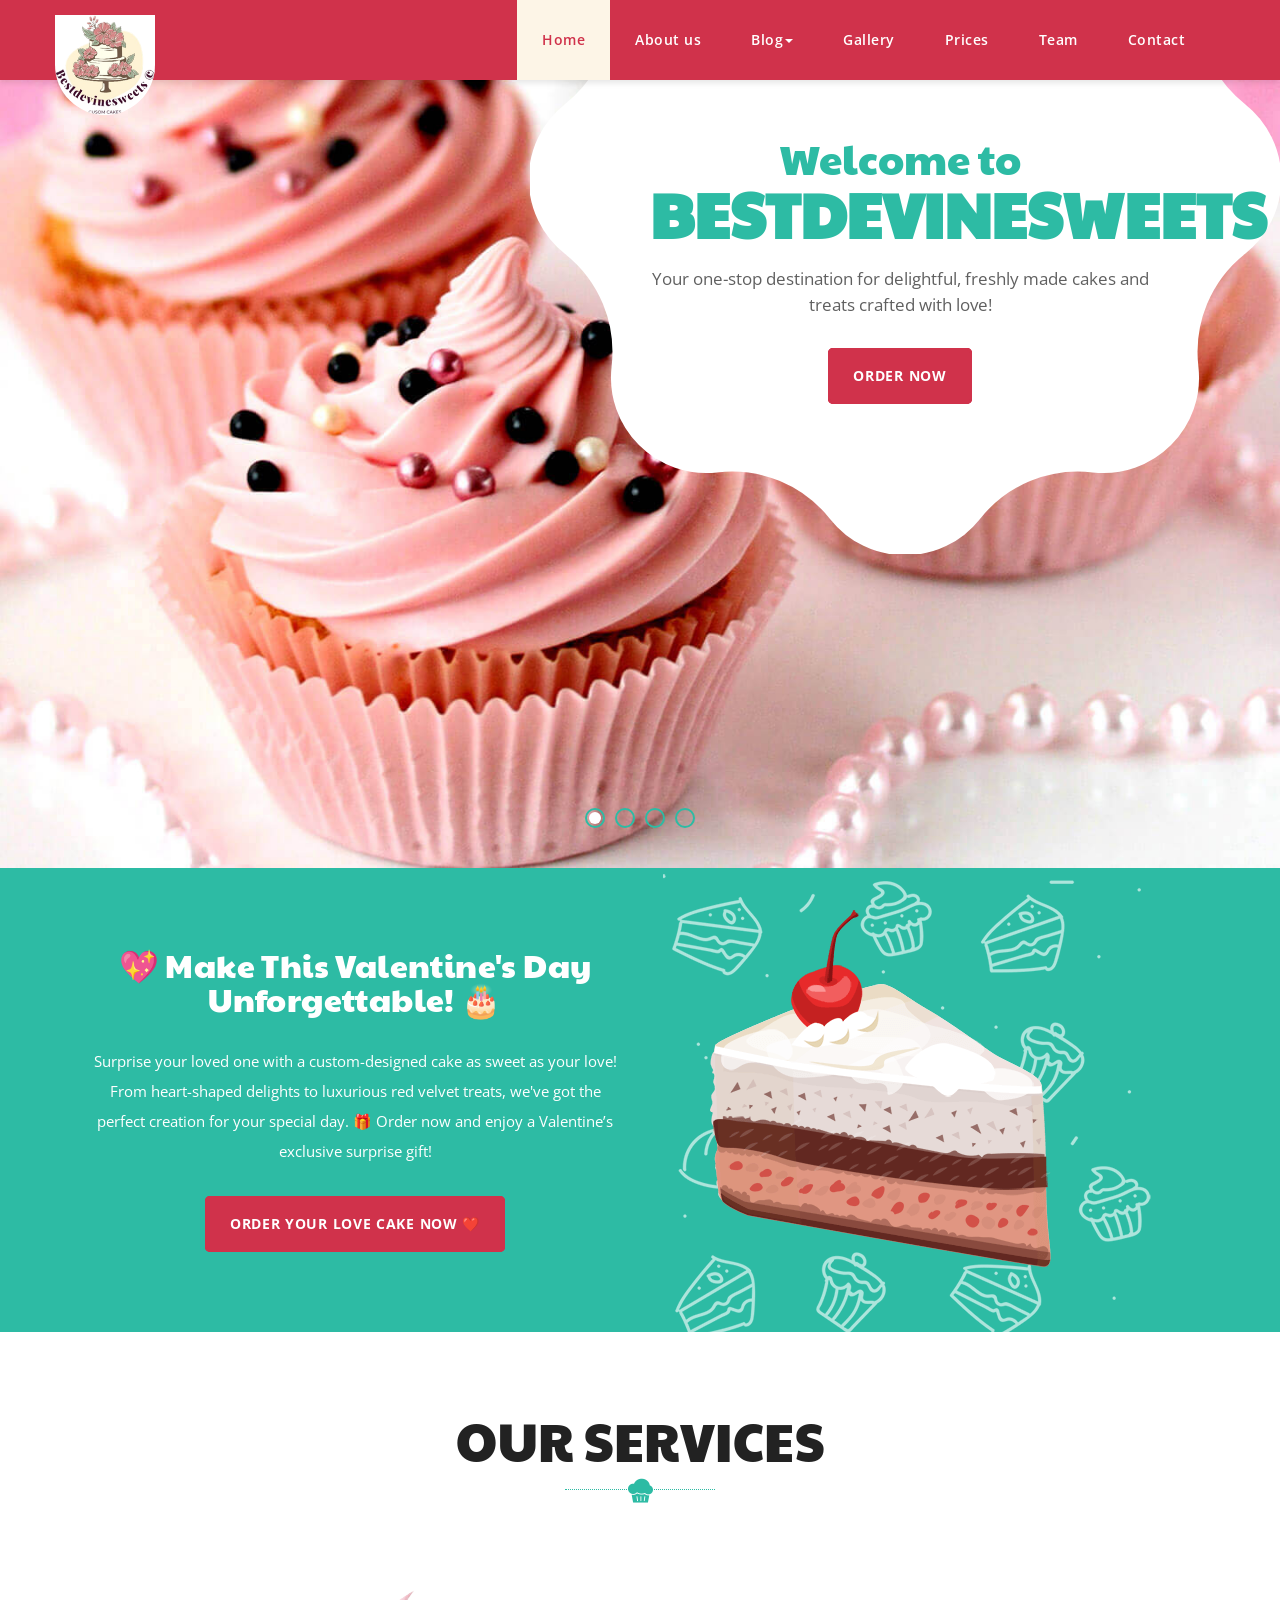
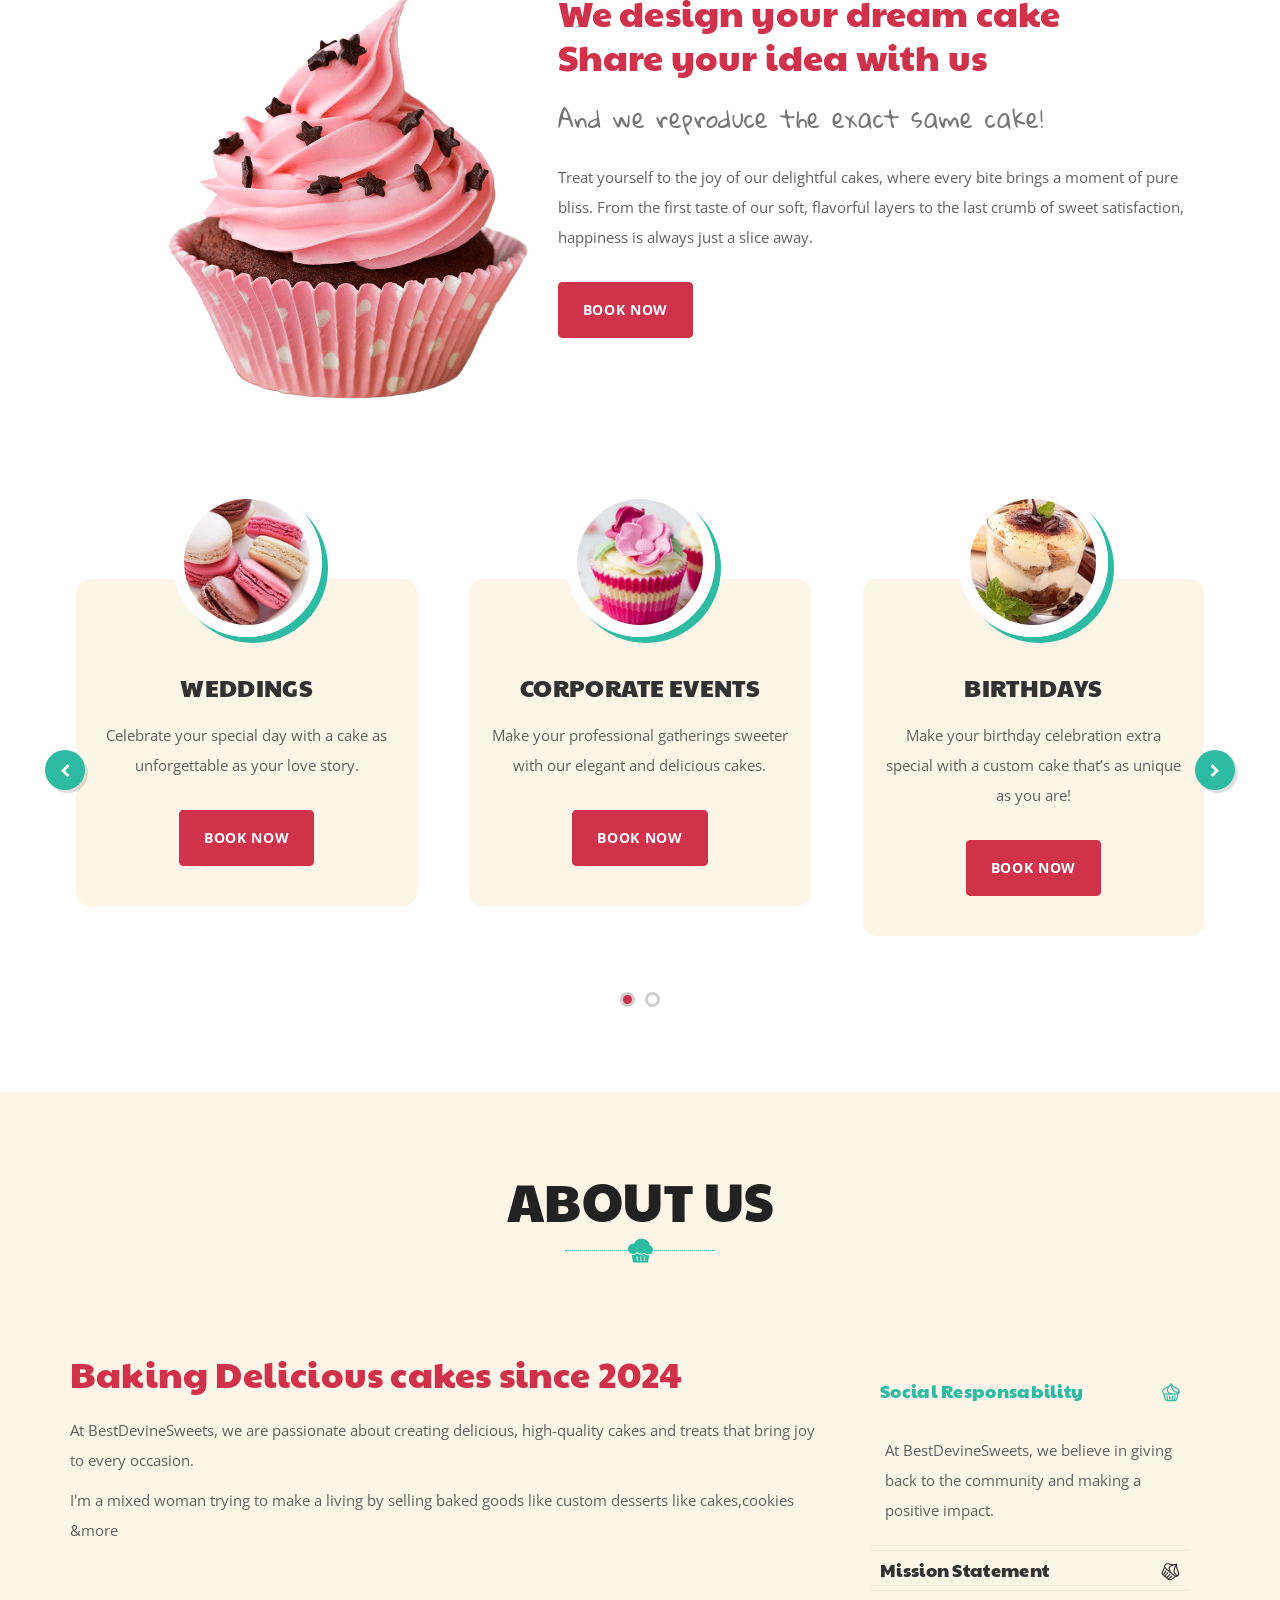
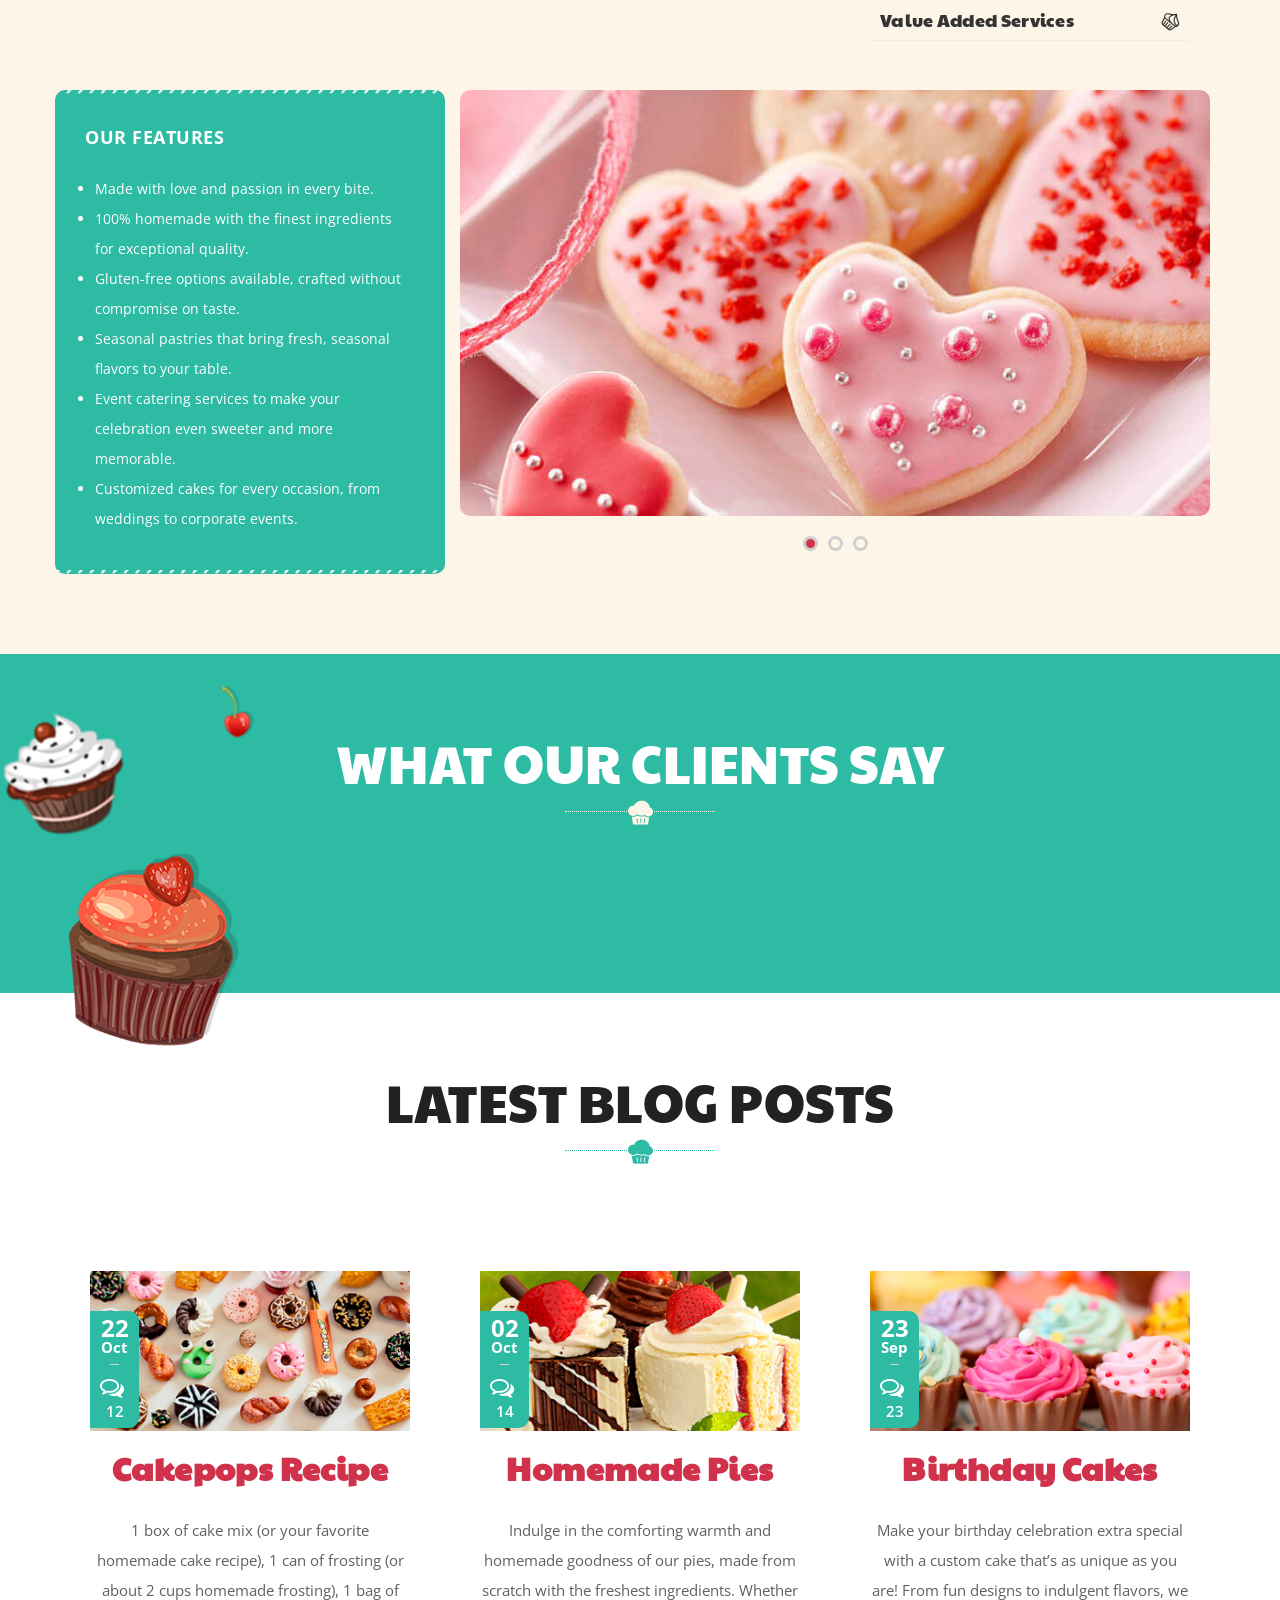
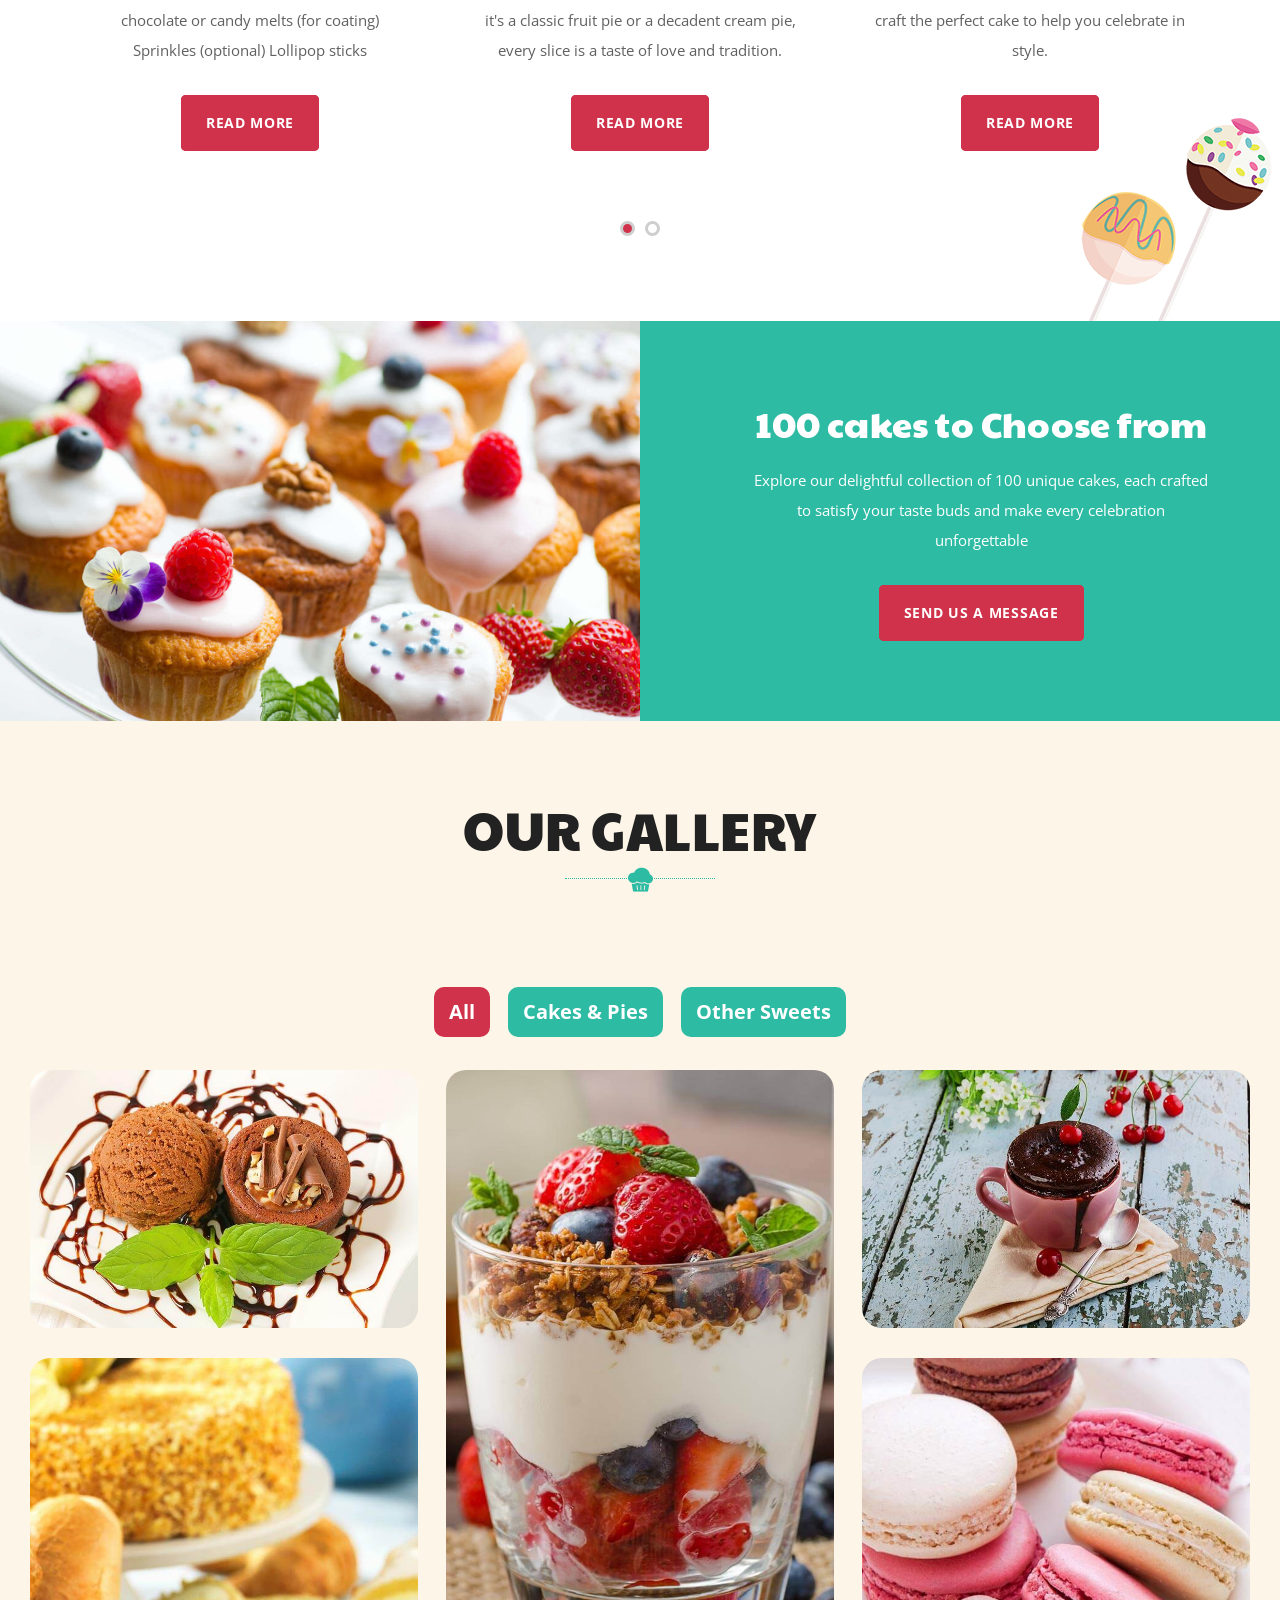
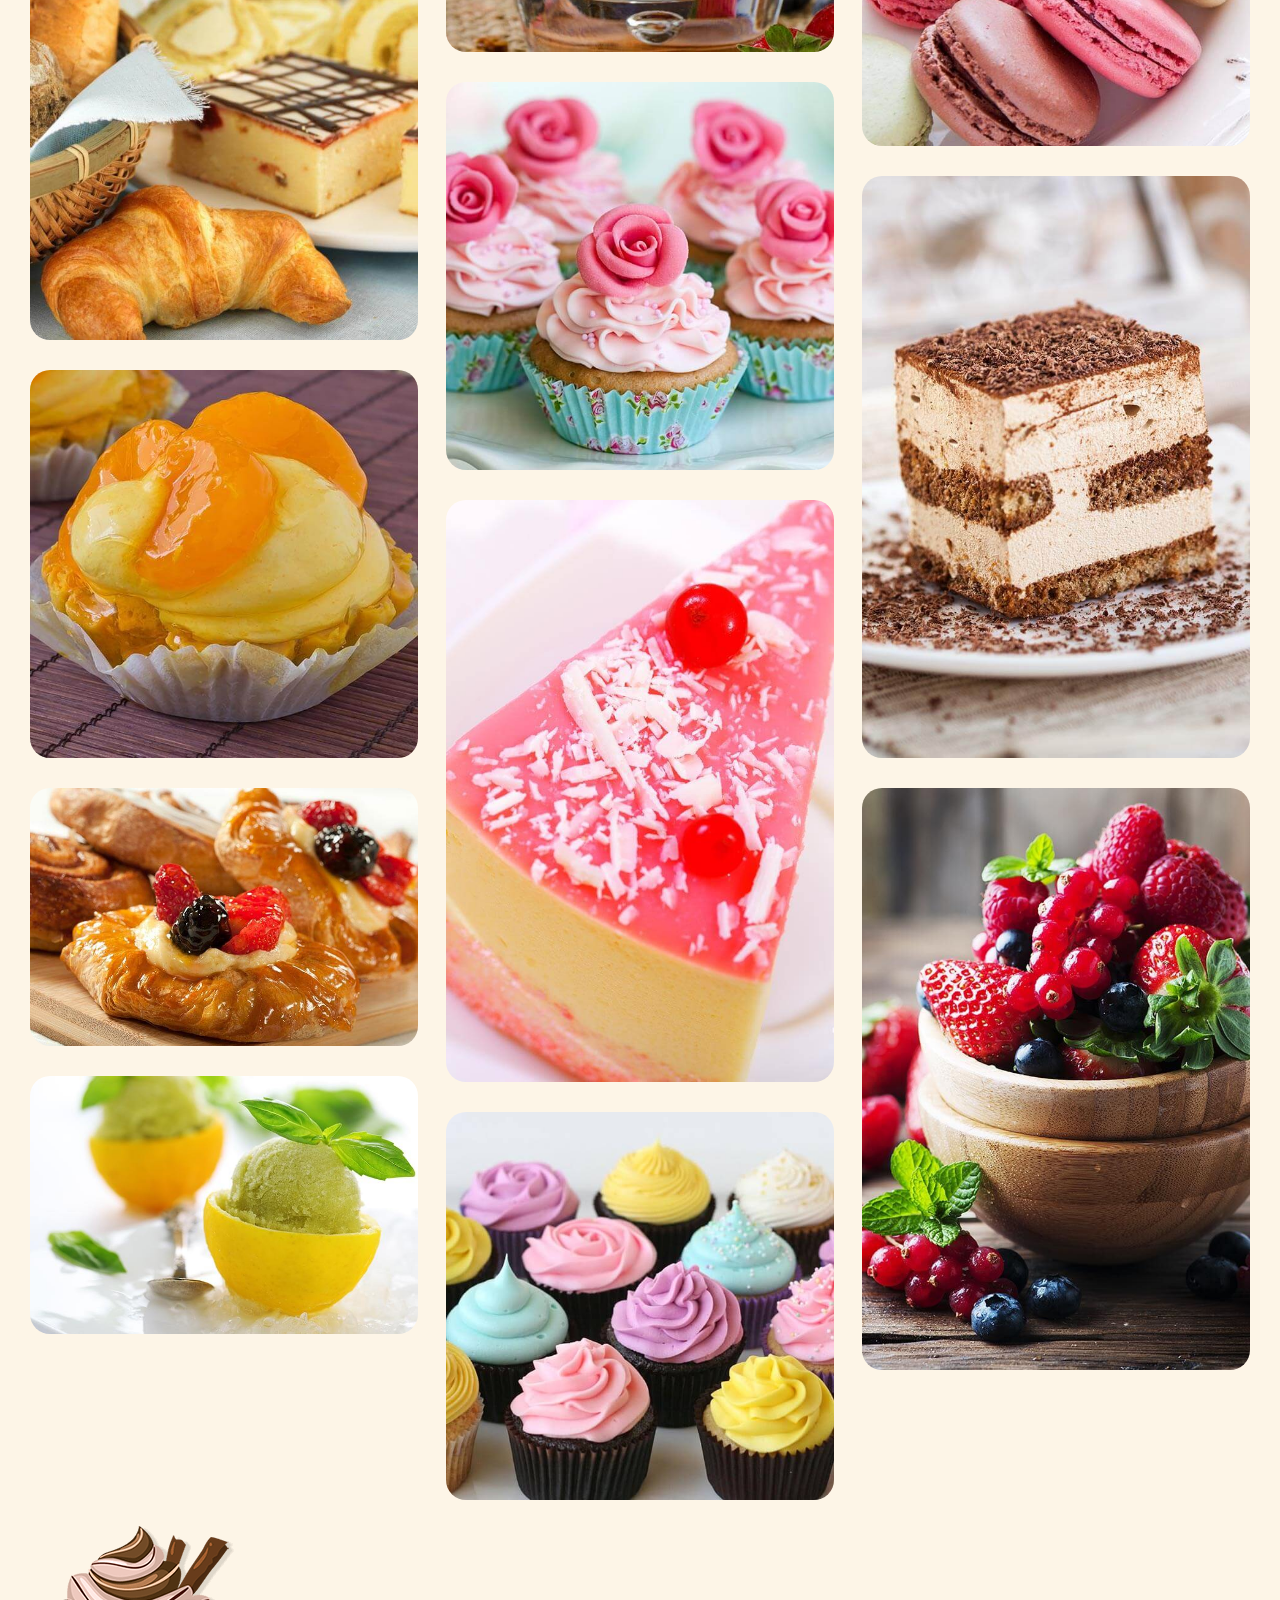
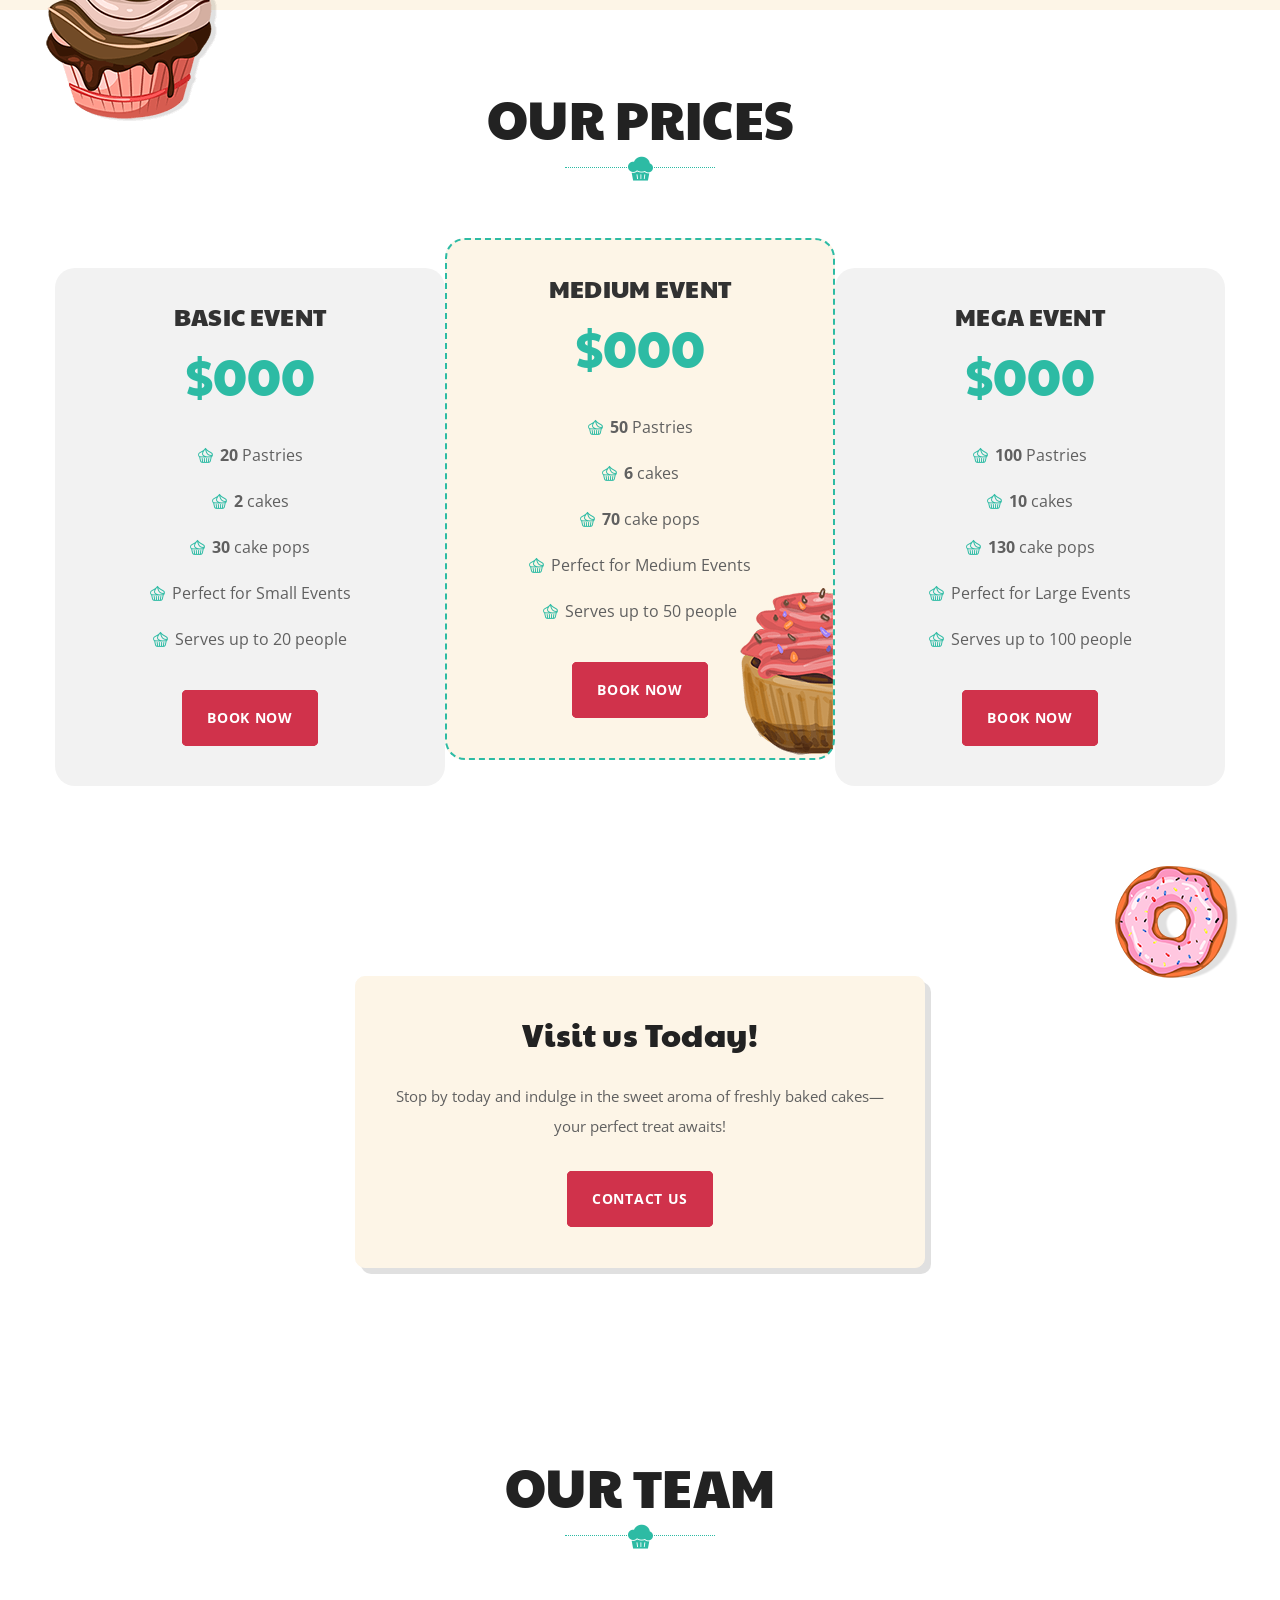
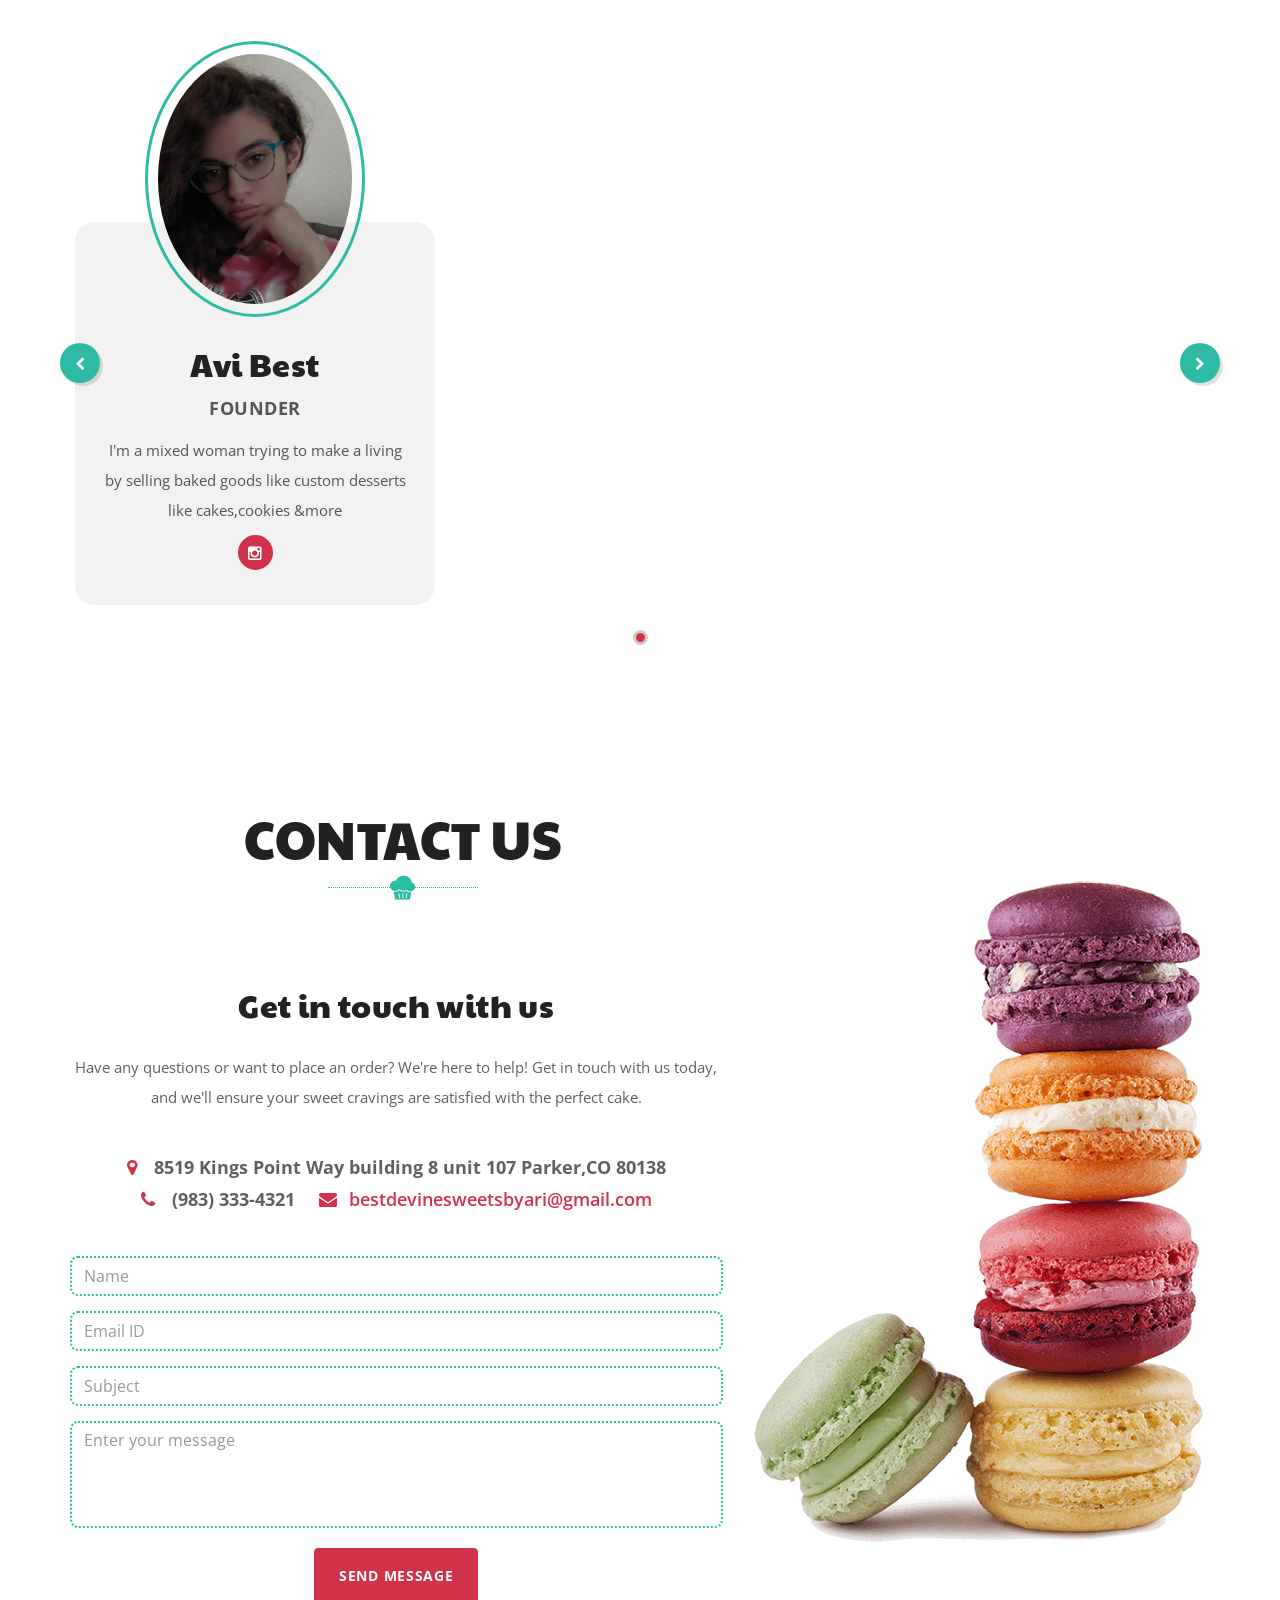
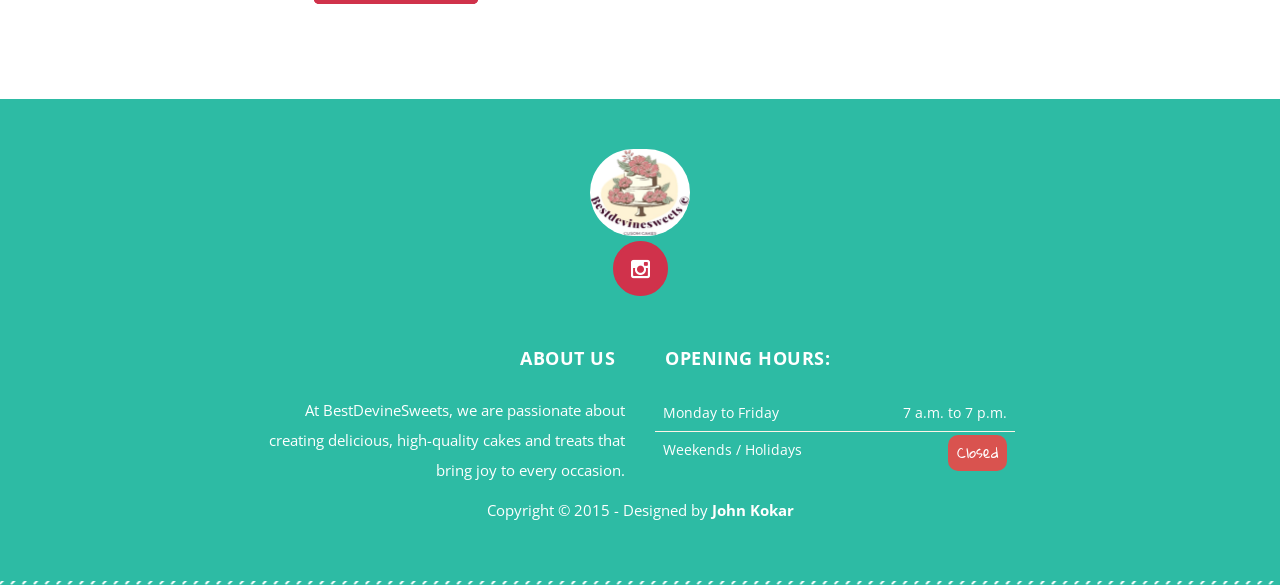
<file: index.html>
<!DOCTYPE html>
<html lang="en">

<head>
   <meta charset="utf-8">
   <meta name="viewport" content="width=device-width, initial-scale=1, maximum-scale=1">
   <meta name="description" content="Cake shopping website">
   <meta name="keywords" content="Cake shopping, Kokar, Ari Best, John" />
   <meta name="author" content="Ari Best" />

   <meta property="og:title" content="BestDevineSweets" />
   <meta property="og:type" content="website" />
   <meta property="og:description" content="Cake shopping website" />
   <meta property="og:site_name" content="BestDevineSweets" />
   <meta property="og:locale" content="en" />
   <meta property="image" content="img/blog2.jpg" />
   <meta property="og:image" content="img/blog2.jpg" />
   <meta property="article:author" content="Ari Best" />
   <meta name="description" content="Cake shopping website">
   <!-- Page title -->
   <title>BestDevineSweets</title>
   <meta name="theme-color" content="#D0324B">






   <link href="css/bestdevine.css" rel="stylesheet" type="text/css">
   <link href="css/bootstrap.css" rel="stylesheet" type="text/css">
   <!-- Icon fonts -->
   <link href="fonts/font-awesome/css/font-awesome.min.css" rel="stylesheet" type="text/css">
   <link href="fonts/flaticons/flaticon.css" rel="stylesheet" type="text/css">
   <link href="fonts/glyphicons/bootstrap-glyphicons.css" rel="stylesheet" type="text/css">
   <!-- Google fonts -->
   <link href="https://fonts.googleapis.com/css?family=Gloria+Hallelujah" rel="stylesheet">
   <link href="https://fonts.googleapis.com/css?family=Open+Sans:400,700" rel="stylesheet">
   <link href="https://fonts.googleapis.com/css?family=Paytone+One" rel="stylesheet">
   <!-- Style CSS -->
   <link href="css/style.css" rel="stylesheet">
   <!-- Color Style CSS -->
   <link href="styles/sweet.css" rel="stylesheet">
   <!-- CSS Plugins -->
   <link rel="stylesheet" href="css/plugins.css">
   <!-- Favicons-->
   <link rel="shortcut icon" href="img/favico.png" type="image/x-icon">

   <!-- Switcher Only -->
   <link rel="stylesheet" id="switcher-css" type="text/css" href="switcher/css/switcher.css" media="all" />
   <!--Alternate CSS -->
   <link rel="alternate stylesheet" type="text/css" href="styles/sweet.css" title="sweet" media="all" />
   <link rel="alternate stylesheet" type="text/css" href="styles/candy.css" title="candy" media="all" />
   <link rel="alternate stylesheet" type="text/css" href="styles/chocopink.css" title="chocopink" media="all" />
   <link rel="alternate stylesheet" type="text/css" href="styles/pastel.css" title="pastel" media="all" />
</head>



<body id="page-top" data-spy="scroll" data-target=".navbar-custom">
   <!-- Navbar -->
   <nav class="navbar navbar-custom navbar-fixed-top" id="navbar-custom">
      <div class="container">
         <!-- Logo and toggle get grouped for better mobile display -->
         <div class="navbar-header">
            <button type="button" class="navbar-toggle" data-toggle="collapse" data-target="#navbar-brand">
               <i class="fa fa-bars"></i>
            </button>
            <!-- Logo -->
            <div class="navbar-brand page-scroll">
               <a href="#page-top">
                  <img class="logo-home" src="img/logosma.png" alt="Best Dev Logo">
               </a>
            </div>
         </div>


         <!-- /.navbar-header -->

         <!-- Collect the nav links, forms, and other content for toggling -->
         <div class="collapse navbar-collapse" id="navbar-brand">
            <ul class="nav navbar-nav page-scroll navbar-right">
               <li><a href="#page-top">Home</a></li>
               <li><a href="#about">About us</a></li>
               <li class="dropdown">
                  <a class="dropdown-toggle" data-toggle="dropdown" href="#">Blog<b class="caret"></b></a>
                  <ul class="dropdown-menu">
                     <li><a href="#blog-preview">Preview</a></li>
                     <li><a href="blog-post.html">Blog Post</a></li>
                  </ul>
               </li>
               <li><a href="#gallery">Gallery</a></li>
               <li><a href="#prices">Prices</a></li>
               <li><a href="#team">Team</a></li>
               <li><a href="#contact">Contact</a></li>
            </ul>
         </div>
         <!-- /.navbar-collapse -->
      </div>
      <!-- /container -->
   </nav>
   <!-- /nav -->

   <!-- Preloader -->
   <div id="loading">
      <div id="loading-center">
         <div id="loading-center-absolute">
            <div class="object-load" id="object_one"></div>
            <div class="object-load" id="object_two"></div>
            <div class="object-load" id="object_three"></div>
         </div>
      </div>
   </div>
   <!-- /preloader -->

   <!-- Slider -->
   <div class="slider-container">
      <!-- Controls -->
      <div class="slider-control left inactive"></div>
      <div class="slider-control right"></div>
      <ul class="slider-pagi"></ul>
      <!--Slider -->
      <div class="slider">
         <!-- Slide 0 -->
         <div class="slide slide-0 active">
            <!-- image -->
            <div class="slide__bg"></div>
            <div class="slide__content">
               <!-- SVG Overlay-->
               <svg version="1.1" class="slide__overlay" xmlns="http://www.w3.org/2000/svg"
                  xmlns:xlink="http://www.w3.org/1999/xlink" x="0px" y="0px" viewBox="0 0 294.996 294.996"
                  style="enable-background:new 0 0 294.996 294.996;" xml:space="preserve">
                  <path d="M280.977,118.478c-13.619-10.807-20.563-27.57-18.574-44.845c1.3-11.3-2.566-22.393-10.607-30.432
                        c-8.044-8.043-19.136-11.909-30.434-10.607c-17.281,1.986-34.037-4.954-44.844-18.573C169.449,5.11,158.872,0,147.499,0
                        c-11.374,0-21.951,5.11-29.021,14.02c-10.807,13.618-27.564,20.56-44.841,18.575c-11.3-1.305-22.393,2.563-30.435,10.605
                        c-8.043,8.04-11.909,19.133-10.609,30.435c1.989,17.272-4.954,34.035-18.576,44.844C5.11,125.549,0,136.126,0,147.498
                        s5.109,21.949,14.019,29.021c13.62,10.808,20.563,27.57,18.574,44.845c-1.3,11.3,2.566,22.393,10.607,30.432
                        c8.044,8.043,19.145,11.911,30.434,10.607c17.274-1.988,34.037,4.954,44.844,18.573c7.069,8.91,17.646,14.021,29.021,14.021
                        c11.373,0,21.95-5.11,29.02-14.02c10.808-13.618,27.565-20.559,44.841-18.575c11.301,1.299,22.393-2.563,30.435-10.605
                        c8.043-8.04,11.909-19.133,10.609-30.434c-1.989-17.273,4.955-34.037,18.576-44.845c8.907-7.07,14.017-17.647,14.017-29.02
                        S289.886,125.549,280.977,118.478z" />
               </svg>
               <!--Title -->
               <div class="slide__text">
                  <h1><span>Welcome to</span><br>BestDevineSweets</h1>
                  <div class="hidden-xs hidden-sm hidden-md">
                     <p class="subtitle">Your one-stop destination for delightful, freshly made cakes and treats crafted
                        with love!
                     </p>
                     <div class="page-scroll">
                        <!-- Button -->
                        <a class="btn" href="#contact">
                           <div class="btn-line"></div>
                           <div class="btn-line btn-line-shift"></div>
                           Order Now
                        </a>
                     </div>
                  </div>
               </div>
               <!--/Slide__text -->
            </div>
            <!-- /Slide__content -->
         </div>
         <!-- /Slide -->
         <!-- Slide 1 -->
         <div class="slide slide-1">
            <!-- image -->
            <div class="slide__bg"></div>
            <div class="slide__content">
               <!-- SVG Overlay-->
               <svg version="1.1" class="slide__overlay" xmlns="http://www.w3.org/2000/svg"
                  xmlns:xlink="http://www.w3.org/1999/xlink" x="0px" y="0px" viewBox="0 0 294.996 294.996"
                  style="enable-background:new 0 0 294.996 294.996;" xml:space="preserve">
                  <path d="M280.977,118.478c-13.619-10.807-20.563-27.57-18.574-44.845c1.3-11.3-2.566-22.393-10.607-30.432
                        c-8.044-8.043-19.136-11.909-30.434-10.607c-17.281,1.986-34.037-4.954-44.844-18.573C169.449,5.11,158.872,0,147.499,0
                        c-11.374,0-21.951,5.11-29.021,14.02c-10.807,13.618-27.564,20.56-44.841,18.575c-11.3-1.305-22.393,2.563-30.435,10.605
                        c-8.043,8.04-11.909,19.133-10.609,30.435c1.989,17.272-4.954,34.035-18.576,44.844C5.11,125.549,0,136.126,0,147.498
                        s5.109,21.949,14.019,29.021c13.62,10.808,20.563,27.57,18.574,44.845c-1.3,11.3,2.566,22.393,10.607,30.432
                        c8.044,8.043,19.145,11.911,30.434,10.607c17.274-1.988,34.037,4.954,44.844,18.573c7.069,8.91,17.646,14.021,29.021,14.021
                        c11.373,0,21.95-5.11,29.02-14.02c10.808-13.618,27.565-20.559,44.841-18.575c11.301,1.299,22.393-2.563,30.435-10.605
                        c8.043-8.04,11.909-19.133,10.609-30.434c-1.989-17.273,4.955-34.037,18.576-44.845c8.907-7.07,14.017-17.647,14.017-29.02
                        S289.886,125.549,280.977,118.478z" />
               </svg>
               <!--Title -->
               <div class="slide__text">
                  <h1><span>We Love</span><br>cake pops</h1>
                  <div class="hidden-xs hidden-sm hidden-md">
                     <p class="subtitle">Indulge in the joy of bite-sized bliss! Our cake pops are baked to perfection.
                     </p>
                     <div class="page-scroll">
                        <!-- Button -->
                        <a class="btn" href="#contact">
                           <div class="btn-line"></div>
                           <div class="btn-line btn-line-shift"></div>
                           Order Now
                        </a>
                     </div>
                  </div>
               </div>
               <!--/Slide__text -->
            </div>
            <!-- /Slide__content -->
         </div>
         <!-- /Slide -->
         <!-- Slide 2 -->
         <div class="slide slide-2">
            <!-- image -->
            <div class="slide__bg"></div>
            <div class="slide__content">
               <!-- SVG Overlay-->
               <svg version="1.1" class="slide__overlay" xmlns="http://www.w3.org/2000/svg"
                  xmlns:xlink="http://www.w3.org/1999/xlink" x="0px" y="0px" viewBox="0 0 294.996 294.996"
                  style="enable-background:new 0 0 294.996 294.996;" xml:space="preserve">
                  <path d="M280.977,118.478c-13.619-10.807-20.563-27.57-18.574-44.845c1.3-11.3-2.566-22.393-10.607-30.432
                        c-8.044-8.043-19.136-11.909-30.434-10.607c-17.281,1.986-34.037-4.954-44.844-18.573C169.449,5.11,158.872,0,147.499,0
                        c-11.374,0-21.951,5.11-29.021,14.02c-10.807,13.618-27.564,20.56-44.841,18.575c-11.3-1.305-22.393,2.563-30.435,10.605
                        c-8.043,8.04-11.909,19.133-10.609,30.435c1.989,17.272-4.954,34.035-18.576,44.844C5.11,125.549,0,136.126,0,147.498
                        s5.109,21.949,14.019,29.021c13.62,10.808,20.563,27.57,18.574,44.845c-1.3,11.3,2.566,22.393,10.607,30.432
                        c8.044,8.043,19.145,11.911,30.434,10.607c17.274-1.988,34.037,4.954,44.844,18.573c7.069,8.91,17.646,14.021,29.021,14.021
                        c11.373,0,21.95-5.11,29.02-14.02c10.808-13.618,27.565-20.559,44.841-18.575c11.301,1.299,22.393-2.563,30.435-10.605
                        c8.043-8.04,11.909-19.133,10.609-30.434c-1.989-17.273,4.955-34.037,18.576-44.845c8.907-7.07,14.017-17.647,14.017-29.02
                        S289.886,125.549,280.977,118.478z" />
               </svg>
               <!--Title -->
               <div class="slide__text">
                  <h1><span>We make cakes for</span><br>Your event</h1>
                  <div class="hidden-xs hidden-sm hidden-md">
                     <p class="subtitle">
                        We craft stunning and delicious cakes tailored to your special moments.
                        Let's make your celebration unforgettable!</p>
                     <div class="page-scroll">
                        <!-- Button -->
                        <a class="btn" href="#contact">
                           <div class="btn-line"></div>
                           <div class="btn-line btn-line-shift"></div>
                           Order Now
                        </a>
                     </div>
                  </div>
               </div>
               <!--/Slide__text -->
            </div>
            <!-- /Slide__content -->
         </div>
         <!-- /Slide -->
         <!-- Slide 3 -->
         <div class="slide slide-3">
            <!-- image -->
            <div class="slide__bg"></div>
            <div class="slide__content">
               <!-- SVG Overlay-->
               <svg version="1.1" class="slide__overlay" xmlns="http://www.w3.org/2000/svg"
                  xmlns:xlink="http://www.w3.org/1999/xlink" x="0px" y="0px" viewBox="0 0 294.996 294.996"
                  style="enable-background:new 0 0 294.996 294.996;" xml:space="preserve">
                  <path d="M280.977,118.478c-13.619-10.807-20.563-27.57-18.574-44.845c1.3-11.3-2.566-22.393-10.607-30.432
                        c-8.044-8.043-19.136-11.909-30.434-10.607c-17.281,1.986-34.037-4.954-44.844-18.573C169.449,5.11,158.872,0,147.499,0
                        c-11.374,0-21.951,5.11-29.021,14.02c-10.807,13.618-27.564,20.56-44.841,18.575c-11.3-1.305-22.393,2.563-30.435,10.605
                        c-8.043,8.04-11.909,19.133-10.609,30.435c1.989,17.272-4.954,34.035-18.576,44.844C5.11,125.549,0,136.126,0,147.498
                        s5.109,21.949,14.019,29.021c13.62,10.808,20.563,27.57,18.574,44.845c-1.3,11.3,2.566,22.393,10.607,30.432
                        c8.044,8.043,19.145,11.911,30.434,10.607c17.274-1.988,34.037,4.954,44.844,18.573c7.069,8.91,17.646,14.021,29.021,14.021
                        c11.373,0,21.95-5.11,29.02-14.02c10.808-13.618,27.565-20.559,44.841-18.575c11.301,1.299,22.393-2.563,30.435-10.605
                        c8.043-8.04,11.909-19.133,10.609-30.434c-1.989-17.273,4.955-34.037,18.576-44.845c8.907-7.07,14.017-17.647,14.017-29.02
                        S289.886,125.549,280.977,118.478z" />
               </svg>
               <!--Title -->
               <div class="slide__text">
                  <h1><span>Try our amazing</span><br>Macarons</h1>
                  <div class="hidden-xs hidden-sm hidden-md">
                     <p class="subtitle">Delight your taste buds with our irresistibly light and colorful macarons.</p>
                     <div class="page-scroll">
                        <!-- Button -->
                        <a class="btn" href="#contact">
                           <div class="btn-line"></div>
                           <div class="btn-line btn-line-shift"></div>
                           Order Now
                        </a>
                     </div>
                  </div>
               </div>
               <!--/Slide__text -->
            </div>
            <!-- /Slide__content -->
         </div>
         <!-- /Slide -->
      </div>
      <!-- /Slider -->
   </div>
   <!-- /slider -->

   <!-- Section offer -->
   <section id="offer" class="color-section">
      <div class="container" data-0="background-position:82% 20px;" data-end="background-position:82% 1200px">
         <div class="col-md-6 text-center">
            <h4>💖 Make This Valentine's Day Unforgettable! 🎂</h4>

            <p>
               Surprise your loved one with a custom-designed cake as sweet as your love!
               From heart-shaped delights to luxurious red velvet treats, we've got the perfect creation for your
               special day.
               🎁 Order now and enjoy a Valentine’s exclusive surprise gift!
            </p>
            <!-- Button -->
            <div class="page-scroll">
               <a class="btn" href="">
                  <div class="btn-line"></div>
                  <div class="btn-line btn-line-shift"></div>
                  Order Your Love Cake Now ❤️
               </a>
            </div>
         </div>
         <!-- /col-md-6 -->
      </div>
      <!--  container -->
   </section>
   <!-- / section -->

   <!-- Section Services -->
   <section id="services">
      <div class="container">
         <div class="col-lg-12">
            <!-- Section heading -->
            <div class="section-heading">
               <h2>Our Services</h2>
               <div class="hr"></div>
            </div>
         </div>
         <!-- /col-lg-12 -->
         <div class="row services-row">
            <div class="col-lg-4 col-md-4 col-md-offset-1">
               <img class="img-responsive" src="img/servicesmain.png" alt="">
            </div>
            <!-- /col-lg-4-->
            <div class="col-lg-7 col-md-7">
               <h3>We design your dream cake <br> Share your idea with us</h3>
               <h4>
                  <small>And we reproduce the exact same cake!</small>
               </h4>
               <p>Treat yourself to the joy of our delightful cakes, where every bite brings a moment of pure bliss.
                  From the first taste of our soft, flavorful layers to the last crumb of sweet satisfaction, happiness
                  is always just a slice away.
               </p>
               <!-- Button -->
               <div class="page-scroll">
                  <a class="btn" href="#contact">
                     <div class="btn-line"></div>
                     <div class="btn-line btn-line-shift"></div>
                     Book Now
                  </a>
               </div>
               <!-- /page-scroll-->
            </div>
            <!-- /col-lg-7 -->
         </div>
         <!-- /row -->
         <div class="row margin1">
            <!-- carousel -->
            <div class="owl-carousel" id="owl-services">
               <!-- Box 1 -->
               <div class="col-xs-12">
                  <div class="box_icon">
                     <div class="icon">
                        <!-- image -->
                        <div class="image">
                           <img class="img-responsive img-circle" src="img/service1.jpg" alt="">
                        </div>
                        <div class="info">
                           <h5>Weddings</h5>
                           <p>Celebrate your special day with a cake as unforgettable as your love story.</p>
                           <!-- Button -->
                           <div class="page-scroll">
                              <a class="btn" href="#contact">
                                 <div class="btn-line"></div>
                                 <div class="btn-line btn-line-shift"></div>
                                 Book Now
                              </a>
                           </div>
                        </div>
                     </div>
                  </div>
                  <!-- /box_icon -->
               </div>
               <!-- /col-xs-12 ends -->
               <!-- Box 2 -->
               <div class="col-xs-12">
                  <div class="box_icon">
                     <div class="icon">
                        <!-- image -->
                        <div class="image">
                           <img class="img-responsive img-circle" src="img/service2.jpg" alt="">
                        </div>
                        <div class="info">
                           <h5>Corporate Events</h5>
                           <p>Make your professional gatherings sweeter with our elegant and delicious cakes.</p>
                           <!-- Button -->
                           <div class="page-scroll">
                              <a class="btn" href="#contact">
                                 <div class="btn-line"></div>
                                 <div class="btn-line btn-line-shift"></div>
                                 Book Now
                              </a>
                           </div>
                        </div>
                     </div>
                  </div>
                  <!-- /box_icon -->
               </div>
               <!-- /col-xs-12 ends -->
               <!-- Box 3 -->
               <div class="col-xs-12">
                  <div class="box_icon">
                     <div class="icon">
                        <!-- image -->
                        <div class="image">
                           <img class="img-responsive img-circle" src="img/service3.jpg" alt="">
                        </div>
                        <div class="info">
                           <h5>Birthdays</h5>
                           <p>Make your birthday celebration extra special with a custom cake that’s as unique as you
                              are!</p>
                           <!-- Button -->
                           <div class="page-scroll">
                              <a class="btn" href="#contact">
                                 <div class="btn-line"></div>
                                 <div class="btn-line btn-line-shift"></div>
                                 Book Now
                              </a>
                           </div>
                        </div>
                     </div>
                  </div>
                  <!-- /box_icon -->
               </div>
               <!-- /col-xs-12 ends -->
               <!-- Box 4 -->
               <div class="col-xs-12">
                  <div class="box_icon">
                     <div class="icon">
                        <!-- image -->
                        <div class="image">
                           <img class="img-responsive img-circle" src="img/service4.jpg" alt="">
                        </div>
                        <div class="info">
                           <h5>Gourmet</h5>
                           <p>Elevate your dessert experience with our gourmet cakes, crafted using the finest
                              ingredients and expert techniques.</p>
                           <!-- Button -->
                           <div class="page-scroll">
                              <a class="btn" href="#contact">
                                 <div class="btn-line"></div>
                                 <div class="btn-line btn-line-shift"></div>
                                 Book Now
                              </a>
                           </div>
                        </div>
                     </div>
                  </div>
                  <!-- /box_icon -->
               </div>
               <!-- /col-xs-12 ends -->
               <!-- Box 5 -->
               <div class="col-xs-12">
                  <div class="box_icon">
                     <div class="icon">
                        <!-- image -->
                        <div class="image">
                           <img class="img-responsive img-circle" src="img/service5.jpg" alt="">
                        </div>
                        <div class="info">
                           <h5>Healthy Options</h5>
                           <p>Indulge without the guilt with our healthy cake alternatives! Made with wholesome,
                              nutrient-rich ingredients</p>
                           <!-- Button -->
                           <div class="page-scroll">
                              <a class="btn" href="#contact">
                                 <div class="btn-line"></div>
                                 <div class="btn-line btn-line-shift"></div>
                                 Book Now
                              </a>
                           </div>
                        </div>
                     </div>
                  </div>
                  <!-- /box_icon -->
               </div>
               <!-- /col-xs-12 ends -->
               <!-- Box 6 -->
               <div class="col-xs-12">
                  <div class="box_icon">
                     <div class="icon">
                        <!-- image -->
                        <div class="image">
                           <img class="img-responsive img-circle" src="img/service6.jpg" alt="">
                        </div>
                        <div class="info">
                           <h5>Pastries</h5>
                           <p>Treat yourself to our selection of freshly baked pastries, each one a perfect combination
                              of flaky, buttery layers and delightful fillings.</p>
                           <!-- Button -->
                           <div class="page-scroll">
                              <a class="btn" href="#contact">
                                 <div class="btn-line"></div>
                                 <div class="btn-line btn-line-shift"></div>
                                 Book Now
                              </a>
                           </div>
                        </div>
                     </div>
                  </div>
                  <!-- /box_icon -->
               </div>
               <!-- /col-xs-12 ends -->
            </div>
            <!-- /carousel -->
         </div>
         <!-- /row -->
      </div>
      <!-- /container-->
   </section>
   <!-- /section-->

   <!-- Section About -->
   <section id="about" class="color-section2">
      <div class="container">
         <!-- Section Heading -->
         <div class="section-heading">
            <h2>About Us</h2>
            <div class="hr"></div>
         </div>
         <!-- Text -->
         <div class="row">
            <div class="col-lg-8 col-sm-12">
               <h3>Baking Delicious cakes since 2024</h3>
               <p>At BestDevineSweets, we are passionate about creating delicious, high-quality cakes and treats that
                  bring joy to every occasion.
               </p>
               <p>I'm a mixed woman trying to make a living by selling baked goods like custom desserts like
                  cakes,cookies
                  &more
               </p>
            </div>
            <!-- /col-lg-8 -->
            <div class="col-lg-4 col-sm-12">
               <!-- Accordion -->
               <div class="panel-group" id="accordion">
                  <!-- Question 1 -->
                  <div class="panel">
                     <div class="panel-heading">
                        <h5 class="panel-title">
                           <a class="accordion-toggle" data-toggle="collapse" data-parent="#accordion"
                              href="#collapseOne">Social Responsability</a>
                        </h5>
                     </div>
                     <div id="collapseOne" class="panel-collapse collapse in">
                        <div class="panel-body">
                           <p>
                              At BestDevineSweets, we believe in giving back to the community and making a positive
                              impact.
                           </p>
                        </div>
                     </div>
                  </div>
                  <!-- Question 2 -->
                  <div class="panel">
                     <div class="panel-heading">
                        <h5 class="panel-title">
                           <a class="accordion-toggle collapsed" data-toggle="collapse" data-parent="#accordion"
                              href="#collapseTwo">Mission Statement</a>
                        </h5>
                     </div>
                     <div id="collapseTwo" class="panel-collapse collapse">
                        <div class="panel-body">
                           <p>
                              Our mission at BestDevineSweets is to create extraordinary cakes and treats that bring
                              people together, spark joy, and make every occasion a little sweeter.
                           </p>
                        </div>
                     </div>
                  </div>
                  <!-- Question 3 -->
                  <div class="panel">
                     <div class="panel-heading">
                        <h5 class="panel-title">
                           <a class="accordion-toggle collapsed" data-toggle="collapse" data-parent="#accordion"
                              href="#collapseThree">Value Added Services</a>
                        </h5>
                     </div>
                     <div id="collapseThree" class="panel-collapse collapse">
                        <div class="panel-body">
                           <p>
                              At BestDevineSweets, we go beyond just providing delicious cakes and treats. We offer
                              personalized cake designs, custom flavor options, and convenient delivery services to
                              ensure your order is perfect for your special occasion.
                           </p>
                        </div>
                     </div>
                  </div>
               </div>
               <!-- /.accordion -->
            </div>
            <!-- /col-lg-4 -->
         </div>
         <!-- /row -->

         <div class="row">
            <div class="col-lg-4 box">
               <h6>Our Features</h6>
               <ul class="no-margin">
                  <li>Made with love and passion in every bite.</li>
                  <li>100% homemade with the finest ingredients for exceptional quality.</li>
                  <li>Gluten-free options available, crafted without compromise on taste.</li>
                  <li>Seasonal pastries that bring fresh, seasonal flavors to your table.</li>
                  <li>Event catering services to make your celebration even sweeter and more memorable.</li>
                  <li>Customized cakes for every occasion, from weddings to corporate events.</li>
               </ul>
            </div>

            <!-- /col-lg-7 -->
            <div class="col-lg-8">
               <div id="owl-about" class="owl-carousel">
                  <div class="item">
                     <img class="img-responsive img-rounded" src="img/about1.jpg" alt="">
                  </div>
                  <div class="item">
                     <img class="img-responsive  img-rounded" src="img/about2.jpg" alt="">
                  </div>
                  <div class="item">
                     <img class="img-responsive  img-rounded" src="img/about3.jpg" alt="">
                  </div>
               </div>
               <!-- /owl-about -->
            </div>
            <!-- /col-lg-9 -->
         </div>
         <!-- /row -->
      </div>
      <!--/container-->
   </section>
   <!--/section -->

   <!-- Section testimonials -->
   <section id="testimonials" class="color-section">
      <div class="container">
         <!-- Parallax object -->
         <div class="parallax-object hidden-sm hidden-xs hidden-md"
            data-bottom-top="left:0%;margin-top:-30px;transform:translatey(0%);"
            data-top="transform:translatey(-120%);">
            <!-- Image -->
            <img src="img/cake3.png" alt="">
         </div>
         <div class="parallax-object hidden-sm hidden-xs hidden-md"
            data-bottom-top="left:60px;margin-top:120px;transform:translatey(0%);"
            data-top="transform:translatey(-120%);">
            <!-- Image -->
            <img src="img/cake1.png" alt="">
         </div>
         <div class="parallax-object hidden-sm hidden-xs hidden-md"
            data-bottom-top="left:220px;margin-top:-70px;transform:translatey(40%);"
            data-top="transform:translatey(-120%);">
            <!-- Image -->
            <img src="img/cherry.png" alt="">
         </div>
         <!-- Section Heading -->
         <div class="section-heading">
            <h2>What Our Clients Say</h2>
            <div class="hr"></div>
         </div>
         <div class="row">
            <div class="col-md-12">
               <!-- Carousel -->
               <div id="owl-testimonial" class="owl-carousel">

               </div>
               <!--/owl-testimonials -->
            </div>
            <!-- /col-md-12-->
         </div>

         <!--/row -->
      </div>
      <!--/container -->
   </section>
   <!--/section-->

   <!-- Section Blogprev -->
   <section id="blog-preview">
      <div class="container">
         <!-- Section Heading -->
         <div class="section-heading">
            <h2>Latest Blog Posts</h2>
            <div class="hr"></div>
         </div>
         <div class="row">
            <div class="col-md-12">
               <div id="owl-blog" class="owl-carousel">
                  <!-- Blog Post 1 -->
                  <div class="blog-post">
                     <!-- blog image -->
                     <div class="img-zoom">
                        <a href="blog-post.html">
                           <img class="img-responsive" src="img/blog1.jpg" alt="">
                        </a>
                     </div>
                     <!-- post info -->
                     <div class="post-review">
                        <!-- Comments -->
                        <ul class="post-comment">
                           <li>22<small>oct</small></li>
                           <li><i class="fa fa-comments-o"></i><a href="blog-post.html"><small>12</small></a></li>
                        </ul>
                        <!-- Title -->
                        <h4 class="post-title">
                           <a href="blog-post.html">Cakepops Recipe</a>
                        </h4>
                        <!-- Description -->
                        <p class="post-description">
                           1 box of cake mix (or your favorite homemade cake recipe),
                           1 can of frosting (or about 2 cups homemade frosting),
                           1 bag of chocolate or candy melts (for coating)
                           Sprinkles (optional)
                           Lollipop sticks
                        </p>
                        <!-- Button -->
                        <div class="text-center page-scroll">
                           <a class="btn" href="blog-post.html">
                              <div class="btn-line"></div>
                              <div class="btn-line btn-line-shift"></div>
                              Read More
                           </a>
                        </div>
                     </div>
                     <!-- /Post-review -->
                  </div>
                  <!-- /blog-post-->
                  <!-- Blog Post 2 -->
                  <div class="blog-post">
                     <!-- blog image -->
                     <div class="img-zoom">
                        <a href="blog-post.html">
                           <img class="img-responsive" src="img/blog2.jpg" alt="">
                        </a>
                     </div>
                     <!-- post info -->
                     <div class="post-review">
                        <!-- Comments -->
                        <ul class="post-comment">
                           <li>02<small>Oct</small></li>
                           <li><i class="fa fa-comments-o"></i><a href="blog-post.html"><small>14</small></a></li>
                        </ul>
                        <!-- Title -->
                        <h4 class="post-title">
                           <a href="blog-post.html">Homemade Pies</a>
                        </h4>
                        <!-- Description -->
                        <p class="post-description">
                           Indulge in the comforting warmth and homemade goodness of our pies, made from scratch with
                           the freshest ingredients. Whether it's a classic fruit pie or a decadent cream pie, every
                           slice is a taste of love and tradition.
                        </p>
                        <!-- Button -->
                        <div class="text-center page-scroll">
                           <a class="btn" href="blog-post.html">
                              <div class="btn-line"></div>
                              <div class="btn-line btn-line-shift"></div>
                              Read More
                           </a>
                        </div>
                     </div>
                     <!-- /Post-review -->
                  </div>
                  <!-- /blog-post-->
                  <!-- Blog Post 3 -->
                  <div class="blog-post">
                     <!-- blog image -->
                     <div class="img-zoom">
                        <a href="blog-post.html">
                           <img class="img-responsive" src="img/blog3.jpg" alt="">
                        </a>
                     </div>
                     <!-- post info -->
                     <div class="post-review">
                        <!-- Comments -->
                        <ul class="post-comment">
                           <li>23<small>sep</small></li>
                           <li><i class="fa fa-comments-o"></i><a href="blog-post.html"><small>23</small></a></li>
                        </ul>
                        <!-- Title -->
                        <h4 class="post-title">
                           <a href="blog-post.html">Birthday Cakes</a>
                        </h4>
                        <!-- Description -->
                        <p class="post-description">
                           Make your birthday celebration extra special with a custom cake that’s as unique as you
                           are! From fun designs to indulgent flavors, we craft the perfect cake to help you
                           celebrate in style.
                        </p>
                        <!-- Button -->
                        <div class="text-center page-scroll">
                           <a class="btn" href="blog-post.html">
                              <div class="btn-line"></div>
                              <div class="btn-line btn-line-shift"></div>
                              Read More
                           </a>
                        </div>
                     </div>
                     <!-- /Post-review -->
                  </div>
                  <!-- /blog-post-->
                  <!-- Blog Post 4 -->
                  <div class="blog-post">
                     <!-- blog image -->
                     <div class="img-zoom">
                        <a href="blog-post.html">
                           <img class="img-responsive" src="img/blog4.jpg" alt="">
                        </a>
                     </div>
                     <!-- post info -->
                     <div class="post-review">
                        <!-- Comments -->
                        <ul class="post-comment">
                           <li>12<small>sep</small></li>
                           <li><i class="fa fa-comments-o"></i><a href="blog-post.html"><small>12</small></a></li>
                        </ul>
                        <!-- Title -->
                        <h4 class="post-title">
                           <a href="blog-post.html">French pastries</a>
                        </h4>
                        <!-- Description -->
                        <p class="post-description">
                           Celebrate the flavors of each season with our limited-time pastries, made using the freshest,
                           seasonal ingredients. From cozy autumn spices to vibrant summer fruits, our seasonal treats
                           are
                           the perfect way to enjoy the essence of the time of year, only when it's at its best.
                        </p>
                        <!-- Button -->
                        <div class="text-center page-scroll">
                           <a class="btn" href="blog-post.html">
                              <div class="btn-line"></div>
                              <div class="btn-line btn-line-shift"></div>
                              Read More
                           </a>
                        </div>
                     </div>
                     <!-- /Post-review -->
                  </div>
                  <!-- /blog-post-->
               </div>
               <!--/owl-blog -->
            </div>
            <!--/col-md-12 -->
         </div>
         <!--/row -->
      </div>
      <!--/container -->
   </section>
   <!--/section -->


   <!-- Section Callout -->
   <section id="callout" class="feature color-section">
      <div class="image-container col-lg-6 pull-left" data-top-bottom="opacity:0" data-center="opacity:1">
         <div class="background-image-holder"></div>
         <!-- Background Image -->
      </div>
      <div class="container">
         <div class="row">
            <div class="col-lg-5 col-lg-offset-7 col-md-12 text-center">
               <!-- Section heading -->
               <h3>100 cakes to Choose from</h3>
               <p>Explore our delightful collection of 100 unique cakes, each crafted to satisfy your taste buds and
                  make every celebration unforgettable</p>
               <!-- Button -->
               <div class="page-scroll">
                  <a class="btn" href="#contact">
                     <div class="btn-line"></div>
                     <div class="btn-line btn-line-shift"></div>
                     Send us a message
                  </a>
               </div>
               <!-- /page-scroll -->
            </div>
            <!-- /col-lg-5-->
         </div>
         <!-- /.row-->
      </div>
      <!-- /.container -->
   </section>
   <!-- /Section -->

   <!-- Section Gallery -->
   <section id="gallery" class="color-section2">
      <div class="container-fluid">
         <!-- Section heading -->
         <div class="section-heading">
            <h2>Our Gallery</h2>
            <div class="hr"></div>
         </div>
         <!-- Navigation -->
         <div class="text-center col-md-12">
            <ul class="nav nav-pills cat text-center" role="tablist" id="gallerytab">
               <li class="active"><a href="#" data-toggle="tab" data-filter="*">All</a>
               <li><a href="#" data-toggle="tab" data-filter=".cakes">Cakes & Pies</a></li>
               <li><a href="#" data-toggle="tab" data-filter=".sweets">Other Sweets</a></li>
            </ul>
         </div>
         <!-- Gallery -->
         <div class="row">
            <div class="col-md-12 wow fadeInUp">
               <div id="lightbox">
                  <!-- Image 1 -->
                  <div class="sweets col-lg-4 col-sm-6 col-md-6">
                     <div class="isotope-item">
                        <div class="gallery-thumb">
                           <img class="img-responsive" src="img/gallery1.jpg" alt="">
                           <a href="img/gallery1.jpg" data-gal="prettyPhoto[gallery]"
                              title="You can add caption to pictures.">
                              <span class="overlay-mask"></span>
                           </a>
                        </div>
                     </div>
                  </div>
                  <!-- Image 2 -->
                  <div class="sweets col-lg-4 col-sm-6 col-md-6">
                     <div class="isotope-item">
                        <div class="gallery-thumb">
                           <img class="img-responsive" src="img/gallery2.jpg" alt="">
                           <a href="img/gallery2.jpg" data-gal="prettyPhoto[gallery]"
                              title="You can add caption to pictures.">
                              <span class="overlay-mask"></span>
                           </a>
                        </div>
                     </div>
                  </div>
                  <!-- Image 3 -->
                  <div class="cakes col-lg-4 col-sm-6 col-md-6">
                     <div class="isotope-item">
                        <div class="gallery-thumb">
                           <img class="img-responsive" src="img/gallery3.jpg" alt="">
                           <a href="img/gallery3.jpg" data-gal="prettyPhoto[gallery]"
                              title="You can add caption to pictures.">
                              <span class="overlay-mask"></span>
                           </a>
                        </div>
                     </div>
                  </div>
                  <!-- Image 4 -->
                  <div class="sweets col-lg-4 col-sm-6 col-md-6">
                     <div class="isotope-item">
                        <div class="gallery-thumb">
                           <img class="img-responsive" src="img/gallery4.jpg" alt="">
                           <a href="img/gallery4.jpg" data-gal="prettyPhoto[gallery]"
                              title="You can add caption to pictures.">
                              <span class="overlay-mask"></span>
                           </a>
                        </div>
                     </div>
                  </div>
                  <!-- Image 5 -->
                  <div class="sweets col-lg-4 col-sm-6 col-md-6">
                     <div class="isotope-item">
                        <div class="gallery-thumb">
                           <img class="img-responsive" src="img/gallery5.jpg" alt="">
                           <a href="img/gallery5.jpg" data-gal="prettyPhoto[gallery]"
                              title="You can add caption to pictures.">
                              <span class="overlay-mask"></span>
                           </a>
                        </div>
                     </div>
                  </div>
                  <!-- Image 6 -->
                  <div class="cakes col-lg-4 col-sm-6 col-md-6">
                     <div class="isotope-item">
                        <div class="gallery-thumb">
                           <img class="img-responsive" src="img/gallery6.jpg" alt="">
                           <a href="img/gallery6.jpg" data-gal="prettyPhoto[gallery]"
                              title="You can add caption to pictures.">
                              <span class="overlay-mask"></span>
                           </a>
                        </div>
                     </div>
                  </div>
                  <!-- Image 7 -->
                  <div class="cakes col-lg-4 col-sm-6 col-md-6">
                     <div class="isotope-item">
                        <div class="gallery-thumb">
                           <img class="img-responsive" src="img/gallery7.jpg" alt="">
                           <a href="img/gallery7.jpg" data-gal="prettyPhoto[gallery]"
                              title="You can add caption to pictures.">
                              <span class="overlay-mask"></span>
                           </a>
                        </div>
                     </div>
                  </div>
                  <!-- Image 8 -->
                  <div class="sweets col-lg-4 col-sm-6 col-md-6">
                     <div class="isotope-item">
                        <div class="gallery-thumb">
                           <img class="img-responsive" src="img/gallery8.jpg" alt="">
                           <a href="img/gallery8.jpg" data-gal="prettyPhoto[gallery]"
                              title="You can add caption to pictures.">
                              <span class="overlay-mask"></span>
                           </a>
                        </div>
                     </div>
                  </div>
                  <!-- Image 9 -->
                  <div class="cakes col-lg-4 col-sm-6 col-md-6">
                     <div class="isotope-item">
                        <div class="gallery-thumb">
                           <img class="img-responsive" src="img/gallery9.jpg" alt="">
                           <a href="img/gallery9.jpg" data-gal="prettyPhoto[gallery]"
                              title="You can add caption to pictures.">
                              <span class="overlay-mask"></span>
                           </a>
                        </div>
                     </div>
                  </div>
                  <!-- Image 10 -->
                  <div class="sweets col-lg-4 col-sm-6 col-md-6">
                     <div class="isotope-item">
                        <div class="gallery-thumb">
                           <img class="img-responsive" src="img/gallery10.jpg" alt="">
                           <a href="img/gallery10.jpg" data-gal="prettyPhoto[gallery]"
                              title="You can add caption to pictures.">
                              <span class="overlay-mask"></span>
                           </a>
                        </div>
                     </div>
                  </div>
                  <!-- Image 11 -->
                  <div class="cakes col-lg-4 col-sm-6 col-md-6">
                     <div class="isotope-item">
                        <div class="gallery-thumb">
                           <img class="img-responsive" src="img/gallery11.jpg" alt="">
                           <a href="img/gallery11.jpg" data-gal="prettyPhoto[gallery]"
                              title="You can add caption to pictures.">
                              <span class="overlay-mask"></span>
                           </a>
                        </div>
                     </div>
                  </div>
                  <!-- Image 12 -->
                  <div class="sweets col-lg-4 col-sm-6 col-md-6">
                     <div class="isotope-item">
                        <div class="gallery-thumb">
                           <img class="img-responsive" src="img/gallery12.jpg" alt="">
                           <a href="img/gallery12.jpg" data-gal="prettyPhoto[gallery]"
                              title="You can add caption to pictures.">
                              <span class="overlay-mask"></span>
                           </a>
                        </div>
                     </div>
                  </div>
                  <!-- Image 13 -->
                  <div class="cakes col-lg-4 col-sm-6 col-md-6">
                     <div class="isotope-item">
                        <div class="gallery-thumb">
                           <img class="img-responsive" src="img/gallery13.jpg" alt="">
                           <a href="img/gallery13.jpg" data-gal="prettyPhoto[gallery]"
                              title="You can add caption to pictures.">
                              <span class="overlay-mask"></span>
                           </a>
                        </div>
                     </div>
                  </div>
               </div>
               <!-- /lightbox-->
            </div>
            <!-- /col-md-12-->
         </div>
         <!-- /row -->
      </div>
      <!-- /container -->
   </section>
   <!-- /section -->

   <!-- Parallax object -->
   <div class="parallax-object hidden-sm hidden-xs hidden-md"
      data-100-start="transform:rotate(-0deg); left:3%;margin-top:-100px;" data-center="transform:rotate(-370deg);">
      <!-- Image -->
      <img src="img/cake2.png" alt="">
   </div>

   <!-- Section Prices -->
   <section id="prices">
      <div class="container">
         <!-- Section Heading -->
         <div class="section-heading">
            <h2>Our Prices</h2>
            <div class="hr"></div>
         </div>
         <div class="row">
            <!-- Price Table 1 -->
            <div class='package col-md-4 col-sm-12'>
               <div class='package-name'>
                  <h5>Basic Event</h5>
               </div>
               <div class='package-price'>$000</div>
               <ul>
                  <li>
                     <strong>20</strong>
                     Pastries
                  </li>
                  <li>
                     <strong>2</strong>
                     cakes
                  </li>
                  <li>
                     <strong>30</strong>
                     cake pops
                  </li>
                  <li>
                     Perfect for Small Events
                  </li>
                  <li>
                     Serves up to 20 people
                  </li>
               </ul>
               <!-- Button -->
               <div class="page-scroll">
                  <a class="btn" href="#contact">
                     <div class="btn-line"></div>
                     <div class="btn-line btn-line-shift"></div>
                     Book Now
                  </a>
               </div>
            </div>
            <div class='package featured-package col-md-4 col-sm-12 res-margin'>
               <div class='package-name'>
                  <h5>Medium Event</h5>
               </div>
               <div class='package-price'>$000</div>
               <ul>
                  <li>
                     <strong>50</strong>
                     Pastries
                  </li>
                  <li>
                     <strong>6</strong>
                     cakes
                  </li>
                  <li>
                     <strong>70</strong>
                     cake pops
                  </li>
                  <li>
                     Perfect for Medium Events
                  </li>
                  <li>
                     Serves up to 50 people
                  </li>
               </ul>
               <!-- Button -->
               <div class="page-scroll">
                  <a class="btn" href="#contact">
                     <div class="btn-line"></div>
                     <div class="btn-line btn-line-shift"></div>
                     Book Now
                  </a>
               </div>
            </div>
            <div class='package col-md-4 col-sm-12 res-margin'>
               <div class='package-name'>
                  <h5>Mega Event</h5>
               </div>
               <div class='package-price'>$000</div>
               <ul>
                  <li>
                     <strong>100</strong>
                     Pastries
                  </li>
                  <li>
                     <strong>10</strong>
                     cakes
                  </li>
                  <li>
                     <strong>130</strong>
                     cake pops
                  </li>
                  <li>
                     Perfect for Large Events
                  </li>
                  <li>
                     Serves up to 100 people
                  </li>
               </ul>
               <!-- Button -->
               <div class="page-scroll">
                  <a class="btn" href="#contact">
                     <div class="btn-line"></div>
                     <div class="btn-line btn-line-shift"></div>
                     Book Now
                  </a>
               </div>
            </div>
         </div>
         <!-- /row -->
      </div>
      <!--/container -->
   </section>
   <!-- / section-->

   <!-- Parallax object -->
   <div class="parallax-object hidden-sm hidden-xs hidden-md" data-100-start="transform:rotate(-0deg); right:3%;"
      data-center="transform:rotate(-370deg);">
      <!-- Image -->
      <img src="img/donut.png" alt="">
   </div>

   <!-- Divider -->
   <div class="slanted-divider"></div>

   <!-- Section Promo -->
   <section id="promo">
      <div class="container">
         <div class="col-md-6 col-sm-6 col-centered well text-center">
            <h4>Visit us Today!</h4>
            <p>Stop by today and indulge in the sweet aroma of freshly baked cakes—your perfect treat awaits!</p>
            <!-- Button -->
            <div class="page-scroll">
               <a class="btn " href="#contact">
                  <div class="btn-line"></div>
                  <div class="btn-line btn-line-shift"></div>
                  Contact Us
               </a>
            </div>
         </div>
         <!-- /col-md-6 -->
      </div>
      <!-- /.container -->
   </section>
   <!-- / section-->

   <!-- Divider -->
   <div class="slanted-divider"></div>

   <!-- Section Team -->
   <section id="team">
      <div class="container">
         <!-- Section Heading -->
         <div class="section-heading">
            <h2>Our Team</h2>
            <div class="hr"></div>
         </div>
         <div id="owl-team" class="owl-carousel">
            <!-- Team member 1 -->
            <div class="team-member">
               <div class="profile-image img-zoom">
                  <img src="img/ari_best.jpeg" alt="" />
               </div>
               <div class="team-caption">
                  <h4>Avi Best</h4>
                  <h6>Founder</h6>
                  <p>I'm a mixed woman trying to make a living by selling baked goods like custom desserts like
                     cakes,cookies
                     &more</p>
                  <!--Social icons -->
                  <div class="social-media smaller">
                     <a href="#" title=""><i class="fa fa-instagram"></i></a>
                  </div>
               </div>
            </div>
            <!--/team member ends-->
         </div>
      </div>
   </section>
   <!--/ Section -->

   <!-- Section Contact -->
   <section id="contact">
      <div class="container">
         <div class="col-lg-7 col-md-7">
            <!-- Section heading -->
            <div class="section-heading">
               <h2>Contact Us</h2>
               <div class="hr"></div>
            </div>
         </div>
         <!-- Contact Form -->
         <div class="row">
            <div class="col-lg-7 col-md-7 text-center">
               <h4>Get in touch with us</h4>
               <p>Have any questions or want to place an order? We're here to help! Get in touch with us today, and
                  we'll ensure your sweet cravings are satisfied with the perfect cake.</p>
               <ul class="contact-info">
                  <li>
                     <i class="fa fa-map-marker"></i>
                     8519 Kings Point Way building 8 unit 107 Parker,CO 80138
                  </li>
                  <li><i class="fa fa-phone"></i> (983) 333-4321</li>
                  <li><i class="fa fa-envelope"></i><a
                        href="mailto:bestdevinesweetsbyari@gmail.com">bestdevinesweetsbyari@gmail.com</a>
                  </li>
               </ul>
               <div class="form-style" id="contact_form">
                  <!-- Contact results -->
                  <div id="contact_results"></div>
                  <!-- Form Starts -->
                  <div class="form-group">

                     <input type="text" name="name" class="form-control input-field" placeholder="Name" required="">
                     <input type="email" name="email" class="form-control input-field" placeholder="Email ID"
                        required="">
                     <input type="text" name="subject" class="form-control input-field" placeholder="Subject">
                     <textarea name="message" id="message" class="textarea-field form-control" rows="4"
                        placeholder="Enter your message" required=""></textarea>
                     <!-- Button -->
                     <a class="btn" href="#contact" id="submit_btn">
                        <div class="btn-line"></div>
                        <div class="btn-line btn-line-shift"></div>
                        Send Message
                     </a>
                  </div>
               </div>
               <!--/Contact_form -->
            </div>
            <!-- / col-lg-7-->
         </div>
         <!--/row -->
      </div>
      <!-- /container-->
   </section>
   <!-- / section-->


   <!-- Footer -->
   <footer class="color-section">
      <div class="container">
         <!-- social media and logo -->
         <div class="row">
            <a href="#page-top">
               <img src="img/logosma.png" alt="" class="img-responsive center-block logo-foot">
            </a>
            <!-- social-icons -->
            <div class="social-media">
               <a href="#" title=""><i class="fa fa-instagram"></i></a>
            </div>
         </div>
         <!-- /row -->
         <div class="row margin-footer">
            <!-- about -->
            <div class="col-lg-4 col-md-4 col-md-offset-2 col-lg-offset-2 text-right">
               <h6>About us</h6>
               <p>At BestDevineSweets, we are passionate about creating delicious, high-quality cakes and treats that
                  bring joy to every occasion.</p>
            </div>
            <!-- /col-lg-4 -->
            <!-- Opening Hours -->
            <div class="col-lg-4 col-md-4 text-left timetable res-margin">
               <!-- Sign-->
               <h6>Opening Hours:</h6>
               <!-- Table-->
               <table class="table">
                  <tbody>
                     <tr>
                        <td class="text-left">Monday to Friday</td>
                        <td class="text-right">7 a.m. to 7 p.m.</td>
                     </tr>
                     <tr>
                        <td class="text-left">Weekends / Holidays</td>
                        <td class="text-right">
                           <span class="label label-danger">Closed</span>
                        </td>
                     </tr>
                  </tbody>
               </table>
            </div>
            <!-- /col-lg-4 -->
            <div class="col-md-12 text-center">
               <p>Copyright © 2015 - Designed by <a href="https://siblonet.github.io/kokar/">John Kokar</a></p>
               <!-- /container -->
               <!-- Go To Top Link -->
               <div class="page-scroll hidden-sm hidden-xs">
                  <a href="#page-top" class="back-to-top"><i class="fa fa-angle-up"></i></a>
               </div>
            </div>
            <!-- /col-md-12 -->
         </div>
         <!-- /row -->
      </div>
      <!-- /container -->
   </footer>
   <!-- /footer -->

   <!-- Core JavaScript Files -->
   <script src="js/jquery.min.js"></script>
   <script src="js/bootstrap.min.js"></script>
   <!-- Main Js -->
   <script src="js/main.js"></script>
   <!--  map -->
   <!--Mail Chimp validator -->
   <script src="js/mc-validate.js"></script>
   <!--Other Plugins -->
   <script src="js/plugins.js"></script>
   <!-- Prefix free CSS -->
   <script src="js/prefixfree.js"></script>
   <!-- Slider -->
   <script src="js/slider.js"></script>
   <!-- Swicther -->
   <script src="switcher/js/dmss.js"></script>

</body>


</html>
</file>
<file: css/bestdevine.css>
*::-webkit-scrollbar-track {
    background-color: #ffffff;
}

*::-webkit-scrollbar {
    width: 8px;
    background-color: #ffffff;
}

*::-webkit-scrollbar-thumb {
    /*
    border-radius: 5px;
    box-shadow: inset 0 0 6px rgba(0, 0, 0, .3);
    -webkit-box-shadow: inset 0 0 6px rgba(0, 0, 0, .3);
    */
    background-color: #D0324B;

}



.logo-home {
    width: 100px;
    height: 100px;
    overflow: hidden;
    background-color: #ffffff;
    align-items: center;
    justify-content: center;
    text-align: center;
    border-bottom-right-radius: 50px;
    border-bottom-left-radius: 50px;
}

.logo-foot {
    width: 100px;
    height: 100px;
    overflow: hidden;
    background-color: #ffffff;
    align-items: center;
    justify-content: center;
    text-align: center;
    border-radius: 50px;
}
</file>
<file: fonts/flaticons/flaticon.css>
/*
  	Flaticon icon font: Flaticon
  	*/

@font-face {
  font-family: "Flaticon";
  src: url("Flaticon.eot");
  src: url("Flaticond41d.eot?#iefix") format("embedded-opentype"),
       url("Flaticon.woff") format("woff"),
       url("Flaticon.ttf") format("truetype"),
       url("Flaticon.svg#Flaticon") format("svg");
  font-weight: normal;
  font-style: normal;
}


[class^="flaticon-"]:before, [class*=" flaticon-"]:before,
[class^="flaticon-"]:after, [class*=" flaticon-"]:after {   
  font-family: Flaticon;
font-style: normal;
}

.flaticon-baguette:before { content: "\f100"; }
.flaticon-birthday:before { content: "\f101"; }
.flaticon-birthday-cake:before { content: "\f102"; }
.flaticon-birthday-cake-1:before { content: "\f103"; }
.flaticon-birthday-cake-piece:before { content: "\f104"; }
.flaticon-bread-basket:before { content: "\f105"; }
.flaticon-bun:before { content: "\f106"; }
.flaticon-cake:before { content: "\f107"; }
.flaticon-cake-1:before { content: "\f108"; }
.flaticon-chocolate:before { content: "\f109"; }
.flaticon-cookies:before { content: "\f10a"; }
.flaticon-croissant:before { content: "\f10b"; }
.flaticon-cupcake:before { content: "\f10c"; }
.flaticon-cupcake-1:before { content: "\f10d"; }
.flaticon-cupcake-2:before { content: "\f10e"; }
.flaticon-cupcake-3:before { content: "\f10f"; }
.flaticon-cupcake-4:before { content: "\f110"; }
.flaticon-cupcake-dessert:before { content: "\f111"; }
.flaticon-donut:before { content: "\f112"; }
.flaticon-doughnut:before { content: "\f113"; }
.flaticon-electric-mixer:before { content: "\f114"; }
.flaticon-electric-mixter:before { content: "\f115"; }
.flaticon-food:before { content: "\f116"; }
.flaticon-food-1:before { content: "\f117"; }
.flaticon-food-10:before { content: "\f118"; }
.flaticon-food-11:before { content: "\f119"; }
.flaticon-food-12:before { content: "\f11a"; }
.flaticon-food-13:before { content: "\f11b"; }
.flaticon-food-2:before { content: "\f11c"; }
.flaticon-food-3:before { content: "\f11d"; }
.flaticon-food-4:before { content: "\f11e"; }
.flaticon-food-5:before { content: "\f11f"; }
.flaticon-food-6:before { content: "\f120"; }
.flaticon-food-7:before { content: "\f121"; }
.flaticon-food-8:before { content: "\f122"; }
.flaticon-food-9:before { content: "\f123"; }
.flaticon-gingerbread:before { content: "\f124"; }
.flaticon-hamburger:before { content: "\f125"; }
.flaticon-ice-cream:before { content: "\f126"; }
.flaticon-ice-cream-1:before { content: "\f127"; }
.flaticon-ice-cream-2:before { content: "\f128"; }
.flaticon-lollipop:before { content: "\f129"; }
.flaticon-lovely-cupcake:before { content: "\f12a"; }
.flaticon-mint:before { content: "\f12b"; }
.flaticon-muffin-decorated-with-a-chocolate-heart:before { content: "\f12c"; }
.flaticon-pie:before { content: "\f12d"; }
.flaticon-pie-1:before { content: "\f12e"; }
.flaticon-pie-2:before { content: "\f12f"; }
.flaticon-pizza:before { content: "\f130"; }
.flaticon-pretzel:before { content: "\f131"; }
.flaticon-sandwich:before { content: "\f132"; }
.flaticon-toaster:before { content: "\f133"; }
.flaticon-wheat:before { content: "\f134"; }
.flaticon-whisk-and-bowl:before { content: "\f135"; }
</file>
<file: css/style.css>
/*
Template Name: Piece of Cake
Author: Ingrid Kuhn
Author URI: themeforest/user/ingridk
Version: 1.0
Last change:02/22/2017 

	Table of Contents

	#General and Typography
	#Navigation
	#Logo
	#Main Slider
	#Section - Offer
	#Section - Services
	#Section - About
	#Section - Testimonials
	#Section - Blog
	#Section - Menu
	#Section - Callout
    #Section - Gallery
	#Section - Prices
	#Section - Promo
	#Section - Team
	#Section - Contact
	#Section - Map
    #Section - Footer
	#Miscellaneous
	#Media Queries

===========================
  General and Typography
============================ */

body{
	font-family: 'Open Sans',sans-serif;
	font-weight: 400;
	color:#606060;
	height:100%!important;
}

p{
    font-family: 'Open Sans';
	font-size: 15px;
	font-style: normal;
	font-weight: 400;
	line-height: 30px;
}

/* Headings */

h1 {
    font-size:62px;
    font-family: 'Paytone One';
    line-height: 64px;
	font-weight:700;
    text-transform: uppercase;
	margin-bottom: 20px;
    margin-top: 0px;	
}

h1 span{
	font-size:42px;
	line-height:46px;	
	font-weight:400;
	text-transform: none;
}

h2 {	
    font-size: 52px;
    font-family: 'Paytone One';
	text-transform: uppercase;
    text-align: center;
    margin-top: 0px;
	color:#222;
	letter-spacing:0.5px;
}

h3 {
	font-family: 'Paytone One',sans-serif;
	font-size: 36px;
	line-height:44px;
	letter-spacing: 0.2px;
	margin-top: 0px;
	position: relative;
	margin-bottom:20px;
}
	
h4 { 
	font-family: 'Paytone One',serif;
    font-size: 32px;
    color: #222;
	letter-spacing:0.4px;
    margin-bottom: 30px;
    line-height: 34px;
    margin-top:0px;
}

h5 {
	font-size: 24px;
    margin: 0;
    font-family: 'Paytone One',serif;
    margin-bottom: 20px;
    color: #323232;
    text-transform: uppercase;
    letter-spacing: 0.3px;
}

h6 {
	font-size: 18px;
    line-height:24px;	
	margin-bottom: 20px;
	text-transform: uppercase;
	font-family: 'Open Sans',sans-serif;
	font-weight: 700;
	letter-spacing:0.5px;
	padding: 5px 10px;
}

h1 small, h2 small, h3 small, h4 small, h5 small, h6 small {
	text-transform:none;
	font-family: 'Gloria Hallelujah',sans-serif;
}

/* Links */

a {font-weight:600;transition: color .2s ease-in-out;}

a:hover,
a:focus {text-decoration: none;}

/* Others */

.subtitle {
	font-size: 17px;
	line-height:26px;
}
 
.text-light {color: #fff;}

/*===========================
  Preloader
============================ */

#loading{
	height: 100%;
	width: 100%;
	position: fixed;
	z-index: 999999;
	margin-top: 0px;
	top: 0px;
}

#loading-center{
	width: 100%;
	height: 100%;
	position: relative;
}

#loading-center-absolute {
	position: absolute;
    left: 50%;
    top: 50%;
    width: 120px;
    margin-top: -75px;
    margin-left: -55px;
}

.object-load{
	width: 20px;
	height: 20px;
	float: left;
	margin-right: 20px;
	margin-top: 65px;
	border-radius: 50% 50% 50% 50%;
}

#object_one {	
	animation: object_one 1.5s infinite;
}

#object_two {
	animation: object_two 1.5s infinite;
    animation-delay: 0.25s;
}

#object_three {
	animation: object_three 1.5s infinite;
    animation-delay: 0.5s;	
}

@keyframes object_one {

  75% { 
    transform: scale(0);
  }

}

@keyframes object_two {
  75% { 
    transform: scale(0);
  }

}

@keyframes object_three {

  75% { 
    transform: scale(0);
  }
  
}

/*===========================
  Navigation
============================ */

.navbar {
	z-index:999;
	width:100%;
	border:0px;
	top: 0px;
	transition: all 0.7s ease-in-out;
	box-shadow: 0 3px 6px rgba(0,0,0,0.10);
}

.navbar-nav > li > a {padding: 10px 25px;}

.navbar-custom ul.nav li a {
    font-size: 14px;
    text-align: center;
    transition: all .2s ease-in-out;
    font-family: 'Open Sans',sans-serif;
    background: transparent;
    letter-spacing: 0.5px;
    display: block;
    line-height: 60px;
    font-weight: 600;
	color:#fff;
}

.navbar-custom ul.nav ul.dropdown-menu { 
	text-align: center;
	border: 0px;
	border-radius: 5px;
}

.navbar-custom ul.nav ul.dropdown-menu li:last-child {border-bottom: none;}

.navbar-custom ul.nav ul.dropdown-menu li a {
	margin: 5px;
    line-height: 40px;
	display:inline-block;
	border-radius: 5px;
}

/* Responsive navbar  */

.navbar-toggle:focus,
.navbar-toggle:active{outline: 0;}

.navbar-toggle{
	font-size: 35px;
	color: #fff;
	transition: all .2s ease-in-out;
	position: relative;
	float: right;
	border-radius: 50%;
	min-width: 70px;
}

.navbar-right {
	margin-right: 0px;
	height: 80px;
	line-height: 80px;
}

/*===========================
  Logo
============================ */

.navbar-brand {
    margin: auto;
    position: absolute;
    transition: all .2s ease-in-out;
}

.navbar-brand img {
	max-width: 230px;
    position: absolute;
    left: 0;
    right: 0;
}
 
/* ===========================
 Main Slider
============================ */

.slider-container {
	padding-top:68px;
	overflow: hidden;
	position: relative;
	cursor: all-scroll;	
}

.slider {
	z-index: 1;
	position: relative;
	height: 100%;
	min-height: 800px;
}

/*Controls */

.slider-control {
	z-index: 2;
	position: absolute;
	top: 0;
	width: 12%;
	height: 100%;
	transition: opacity 0.3s;
	opacity: 0;
}

.slider-control.inactive:hover {cursor: auto;}

.slider-control:not(.inactive):hover {
	opacity: 1;
	cursor: pointer;
}

.slider-control.left {
	left: 0;
	background: linear-gradient(to right, rgba(0, 0, 0, 0.18) 0%, rgba(0, 0, 0, 0) 100%);
}

.slider-control.right {
	right: 0;
	background: linear-gradient(to right, rgba(0, 0, 0, 0) 0%, rgba(0, 0, 0, 0.18) 100%);
}

/* Pagination */

ul.slider-pagi {padding-left:0px;}

.slider-pagi {
	position: absolute;
	z-index: 3;
	left: 50%;
	bottom: 2rem;
	transform: translateX(-50%);
	font-size: 0;
	list-style-type: none;
}

.slider-pagi__elem {
	border: 2px solid;
	position: relative;
	display: inline-block;
	vertical-align: top;
	width: 2rem;
	height: 2rem;
	margin: 0 0.5rem;
	border-radius: 50%;
	cursor: pointer;
}

.slider-pagi__elem:before {
	content: "";
	position: absolute;
	left: 50%;
	top: 50%;
	width: 1.2rem;
	height: 1.2rem;
	background: #fff;
	border-radius: 50%;
	transition: transform 0.3s;
	transform: translate(-50%, -50%) scale(0);
}

.slider-pagi__elem.active:before, .slider-pagi__elem:hover:before {
	transform: translate(-50%, -50%) scale(1);
}

/* Slider Animation */

.slider.animating {transition: transform 0.5s;}

.slider.animating .slide__bg {transition: transform 0.5s;}

.slide {
  position: absolute;
  top: 0;
  width: 100%;
  height: 100%;
  overflow: hidden; 
}

.slide.active .slide__overlay,
.slide.active .slide__text {
  opacity: 1;
  transform: translateX(0);
}

.slide__container {
  position: absolute;
  top: 0;
  left: 0;
  width: 100%;
  height: 100%;

}

.slide__bg {
  position: absolute;
  top: 0;
  left: -50%;
  width: 100%;
  height: 100%;
  background-size: cover;
  background-position:center center;
}

.slide__overlay {
    position: absolute;
    right: 0%;
    top: -33%;
    width: 750px;
    transition: transform 0.5s 0.5s, opacity 0.2s 0.5s;
    transform: translate3d(0%, -50%, 0);
    opacity: 1;
}

.slide__overlay path {
    fill:#fff;
	stroke:#fff;
	opacity: 1;
}

/* Slider Typography */

.slide__text {
	text-align: center;
    position: absolute;
    right: 130px;
    width: 500px;
	margin-top:50px;
    transition: transform 0.5s 0.8s, opacity 0.5s 0.8s;
    transform: translateY(-50%);
    opacity: 0;
}

/* slide1 */

.slide:nth-child(1) {left: 0;}

.slide:nth-child(1) .slide__bg {
  left: 0;
  background-image: url(../img/slide1.jpg);
}

/* slide2 */

.slide:nth-child(2) {
  left: 100%;
}

.slide:nth-child(2) .slide__bg {
  left: -50%;
  background-image: url(../img/slide2.jpg);
}

/* slide3 */

.slide:nth-child(3) {
  left: 200%;
}

.slide:nth-child(3) .slide__bg {
  left: -100%;
  background-image: url(../img/slide3.jpg);
}

/* slide4 */

.slide:nth-child(4) {
  left: 300%;
}

.slide:nth-child(4) .slide__bg {
  left: -150%;
  background-image: url(../img/slide4.jpg);
}

/*===========================
  Offer
============================ */

#offer {
	background-image:url(../img/bake_pattern.png);
	background-position:85%;
	background-repeat:no-repeat;
}

#offer .container{
	background-image:url(../img/offer.png);
	background-position:top left;
	background-repeat:no-repeat;
}

/*===========================
  Services
============================ */

/* Services boxes */

.box_icon > .icon {
    text-align: center;
    position: relative;
}

.box_icon > .icon > .image {
	position: relative;
	z-index: 2;
	margin: 0 auto !important;
	margin: 0px 60px;
	transition: all 0.3s;
	line-height: 100px;
	width: 150px;
	color:#fff;
	border-radius: 50%;
	box-shadow: 6px 6px 0px;
	border: 12px solid #fff;
}

.box_icon > .icon:hover > .image {transform: rotate(10deg);}

.box_icon > .icon > .info {
	margin-top: -64px;
	border-radius: 20px;
	padding: 95px 20px 40px;
	border: 6px solid #fff;
	transition: all 0.3s;
}

/* ===========================
--- About Us 
============================ */

/* Feature icons */

#about .media i{
	font-size:90px;
    margin: 20px;
    padding: 10px;
    vertical-align: middle; 
	transition: all 0.3s linear;
}  
 
.features-icon{margin: 20px 0 40px;}

/*===========================
 Testimonials
============================ */

.testimonial{margin: 20px 15px 0;}

.testimonial .testimonial-pic{
    width: 120px;
    height: 120px;
    border-radius: 50%;
    float: left;
    border: 5px solid #fff;
    position: relative;
}

.testimonial .testimonial-pic:after{
    content: "\f10d";
    font-family: fontawesome;
    width: 56px;
    height: 56px;
    line-height: 56px;
    border-radius: 50%;
    text-align: center;
    font-size: 26px;
    color: #fff;
    position: absolute;
    top: 65px;
    left: 0;
}

.testimonial .testimonial-content{
    padding: 10px;
    margin-left: 120px;
}

.testimonial .description{
    font-size: 16px;
    line-height: 28px;
}

.testimonial .testimonial-title{
    font-size: 24px;
    display: inline-block;
	font-family: 'Gloria Hallelujah', cursive;
}

.testimonial .post{
	margin-top: 10px;
    font-weight: 700;
    font-size: 14px;
}

/*===========================
 Blog
============================ */
/* Blog Preview */

#blog-preview {
	background-image:url(../img/cakepops_bg.png);
	background-position:bottom right;
	background-repeat:no-repeat;
}

/* Blog post style */

.post-review{margin-top: 20px;}

.post-comment{
    margin-top: -140px;
    padding: 10px 10px;
    line-height: 1;
    text-align: center;
    z-index: 99;
	color:#fff;
	border-radius:0px 10px 10px 0px;
    position: absolute;
}

.post-comment li{
    list-style:none;
    font-size:24px;
	line-height: 14px;
    font-weight:700;
}

.post-comment li small{
    display:block;
    margin-top:5px;
    font-size: 15px;
    text-transform: capitalize;
}

.post-comment li:after{
    content: "";
    border-bottom:1px solid lightgray;
    margin:10px;
    display: block;
}

.post-comment li:last-child:after{
    border-bottom: 0px none;
    margin: 0;
}
.post-comment a{color:#fff;}

/* Jumbotron */

#blog-main .jumbotron {
	background : url(../img/blogmain.jpg) no-repeat;
	background-size:cover !important;
}

/*Headers */

.blog-post h3 {    
   transition: all 0.2s ease-in-out;
    border-radius: 10px;
    margin-top: -20px;
	margin-bottom:20px;
	transition: all 0.2s ease-in-out;
}

.blog-post h3 a{
	color:#fff;
	text-align:center;
}

#blog-page h6 {margin-bottom :10px;}

/* Post info */

.post-info {margin-bottom: 10px;}

.post-info p {
	margin-right: 15px;
	display: inline-block;
	font-weight:600;
}
.post-info p + p {line-height: 0px !important;}

.post-info i {margin-right: 5px;}

/* blog post */

.blog-post {	
	transition: all 0.2s ease-in-out;
	padding:20px;
	text-align: center;
}
#blog-main .blog-post {
	padding: 40px;
    border-top: 1px dotted #cecece;
}
#blog-main .blog-post:first-child {border-top:0;}

.blog-post i {margin-right : 5px;}

.blog-post.post-main{text-align:left;}

.post-main img{margin: 30px 0px;}

.post-main h2{text-align:left;}

/* Blog tags */

.blog-tags a {
  border-radius: 5px;
  color: #fff;
  display: inline-block;
  height: 26px;
  line-height: 26px;
  padding: 0 10px 0 23px;
  position: relative;
  margin: 0 10px 10px 0;
  text-decoration: none;
  -webkit-transition: color 0.2s;
}

.blog-tags a::before {
  background: #fff;
  border-radius: 5px;
  box-shadow: inset 0 1px rgba(0, 0, 0, 0.25);
  content: '';
  height: 6px;
  left: 10px;
  position: absolute;
  width: 6px;
  top: 10px;
}

.post-info .blog-tags {margin-top:20px;}

/* popular posts */

.popular-posts .media{
	padding:0px; 
   text-align:left;
   border-bottom:1px dotted #cecece;
   padding:10px 0px;
   margin-top:0px;
}
.popular-posts .media:last-child{
   border-bottom:0px;
   padding-bottom:0px;
}
.popular-posts .media h6{
   font-size:16px; 
   line-height:22px;
}

.popular-posts .media img{max-width:80px;}

.popular-posts .media small{margin-left:10px;}


/* Comments */

.comment-form.media{margin-top:30px;}

.comments-block{
	padding:20px; 
	margin:30px 0px 60px 0px;
}

.comment.media-body {margin-right: 10px;}

.comments-block .btn{padding: 5px;}

.comments-block .media-object{
   max-width:120px;    
   float: left;
   margin-right:10px;
}

.comment {
  margin: 40px auto 20px;
  padding: 30px;
  position: relative;
}

.comment {
    border-radius:10px;
    border: 10px solid;
}
.nested {display: inline-block;}

/* ===========================
 Menu 
============================ */

#menu h3{
    text-align: center;
    display: inline-block;
    padding: 20px;
    color: #fff;
    margin: 0px;
    line-height: 36px;
    border-radius: 10px;
    left: -10%;
    z-index: 99;
}

/* Menu styling */

.menu-body {
  margin: 0 auto;
  padding-top:30px;
  display: block;
  color: rgb(92, 92, 92);
}

.menu-section-title {
  font-size: 50px;
  display: block;
  font-weight:normal;
  margin: 20px 0; 
  text-align: center;
}

.menu-item {
    margin: 25px 0;
    font-size: 18px;
    background: #fff;
    border-radius: 10px;
    padding: 20px;
	border:2px solid #fff;
	transition: all 0.2s ease-in-out;
}
.menu-item:hover{border:2px dotted #dadad7;}

/* menu Name */

.menu-item-name{
  text-align:left;
  font-size:18px;
  font-family: 'Gloria Hallelujah', cursive;
  border-bottom: 1px dotted rgb(213, 213, 213);
}

/* menu Description */

.menu-item-description {
  font-size: .8em;
  line-height: 1.5em;
  margin-top:10px;
  text-align:left;
}

/* menu Price */

.menu-item-price{
    float: right;
    margin-top: -32px;
    height: 60px;
	background: #fff;
	font-weight:800;
    line-height: 50px;
    font-size: 20px;
	transition: all 0.3s;
}

/* menu Polaroid */

#menu .polaroid {     
	margin-bottom: 55px;
	margin-top: -10px;
}

/* ===========================
  Call Out
============================ */

.feature {
	padding: 0px;
	position: relative;
}

.feature .image-container {
	position: absolute;
	height: 100%;
	padding: 0px;
	top: 0px;
}

.feature .image-container .background-image-holder {
	background: url("../img/callout.jpg") no-repeat center center;
	background-size: cover;
	height: 100%;
}

/* ===========================
--- Gallery
============================ */	

.portfolio-item{position:relative;}

/* Isotope */

.isotope-item { z-index: 2 }
.isotope-hidden.isotope-item { z-index: 1 }
.isotope,
.isotope .isotope-item {transition-duration: 0.8s;}

.isotope-item {
    margin-right: -1px;
    backface-visibility: hidden;
}

.isotope {transition-property: height, width;}

.isotope .isotope-item {transition-property: transform, opacity;}

/* Gallery */

.gallery-item.selected img {transition: opacity 1s ease-in-out;}

.gallery-thumb {
    display: block;
    position: relative;
    overflow: hidden;
	margin-bottom:30px;
	border-radius:20px;
}

/* thumbnail Overlay */

.gallery-thumb .overlay-mask {
    position: absolute;
    top: 0;
    left: 0;
    width: 100%;
    height: 100%;
    opacity: 0;
    z-index: 1;
    transition: opacity .3s ease-out;
	border-radius:20px;
}

.gallery-thumb:hover .overlay-mask {
   opacity:1;
   border:10px solid ;
}

/* ===========================
--- Prices
============================ */	

.package {
  border-radius: 20px;
  background:#F2F2F2;
  padding: 40px;
  text-align: center;
  transition: all 0.2s ease-in-out;
  position: relative;
}

.package-name h5 {
  margin-top: -5px;
  margin-bottom:10px;
}
.package-price {
  margin-top: 7px;
  font-size:50px;
  font-family:"Paytone One";
}

.package ul {
  list-style: none;
  padding: 0;
  margin-top: 29px;
}
.package li {
	margin-bottom: 15px;
	font-size: 16px;
}

.package li::before {
  font-family: "Flaticon";
  content: "\f123";
  font-size: 1.5rem;
  margin-right: 3px;
}

.featured-package {
    margin-top: -30px;
	border: 2px dashed;
	background-image: url("../img/pricetable1.png");
	background-position:bottom right;  
	background-repeat:no-repeat;
}

/*===========================
 Promo
============================ */

#promo{
	background-image: url(../img/bgpromo.jpg);
	background-size:cover;
	background-position:center;  
	background-repeat:no-repeat;
	padding: 30px 0px;
	background-attachment:fixed;
}

/*===========================
  Team
============================ */ 

.team-member {
  text-align: center;
  line-height: 1.4em;
  padding:5px;
}

.team-member .profile-image {
  display: inline-block;
  width: 220px;
  z-index: 1;
  position: relative;
  padding: 10px;
  border: 3px solid;
  border-radius:50%;
}

.team-member .profile-image img {
  max-width: 100%;
  vertical-align: top;
   border-radius:50%;
}

.team-member .team-caption {
  width: 100%;
  background-color: #F2F2F2;
  color: #555;
  padding: 125px 25px 25px;
  margin-top: -100px;
  display: inline-block;
  border-radius: 20px;
}

.team-member h4,
.team-member h6,
.team-member p {margin: 0 0 10px 0;}

/*===========================
 Newsletter
============================ */

#newsletter{
	background-image: url(../img/caketopbg.png);
	background-position:bottom; 
	background-repeat:repeat-x;
}
/* Mailchimp message */

#mce-error-response,
#mce-success-response{
	display:none;
    margin-top: 10px
}

/*===========================
  Contact
============================ */

#contact .container  {
	background-image: url(../img/contact_bg.png);
	background-position:right;  
	background-repeat:no-repeat;
}
 .contact-info {
	margin: 40px 0px 40px;
	padding: 0;
	list-style: none;
}

.contact-info i {
	margin-right: 7px;
	padding-right: 5px;
}

.contact-info li {
	display: inline-block;
	margin: 0 10px;
	font-size: 18px;
	font-weight: 700;
}

/*Map */

#map-canvas {
	max-width:100%;
	height: 400px;
}

/*===========================
  Footer
============================ */

footer {
	padding: 50px 10px;
	background-image:url(../img/border.png);
	background-position:bottom;
	background-repeat:repeat-x;
}

footer a{
	color:#fff;
    font-weight:700;
}

footer img{max-width: 280px;}

.margin-footer{margin-top:30px;}

/* Go to top icon */

.back-to-top {
    display: none;
    position: fixed;
    bottom: 30px;
    right: 8px;
	z-index:119;
}

.back-to-top i {
   display: block;
    width: 44px;
	border-radius:50%;
    height: 44px;
    line-height: 40px;
    font-size: 22px;
    color: #fff;
    text-align: center;
    transition: all 0.2s ease-in-out;
    box-shadow: 6px 6px 0px rgba(103, 102, 102, 0.2);
}

/*===========================
  Miscellaneous
============================ */

/* Parallax objects */

.parallax-object{
	position:absolute;
	z-index:99;
}

/* Diagonal divider */

.slanted-divider {
    z-index: 1;
    display: block;
    float: left;
    height: 100px;
    margin-top: -50px;
    width: 100%;
    background: inherit;
    transform: skew(0deg,3deg);
}

/* Owl-carousel */

.owl-carousel .owl-item {perspective: 1000px;}

.owl-prev,.owl-next{
    position: absolute;
    top: 50%;
    text-align: center;
	padding: 10px;
    width: 40px;
    height: 40px;
	border-radius:50px;
	box-shadow: 3px 3px 0px rgba(103, 102, 102, 0.2);
} 
.owl-prev{left: -10px;}

.owl-next {right: -10px;}

.owl-prev:hover, .owl-next:hover {transition: all .3s ease-in-out;}

.owl-prev i, .owl-next i {
	color:#fff;
    font-size: 14px;
	vertical-align:middle;
}

.owl-carousel.owl-loaded {
    display: block;
    clear: both; /* Important fix */
}

.owl-dots{
	text-align:center; 
	margin-top:20px;
} 

.owl-theme .owl-dots .owl-dot{display:inline-block;}

.owl-theme .owl-dots .owl-dot span{
	border: 3px solid #cecece;
	transition: all .3s ease-in-out;
	position: relative;
	display: inline-block;
	vertical-align: top;
	width: 1.5rem;
	height: 1.5rem;
	margin: 0 0.5rem;
	border-radius: 50%;
	cursor: pointer;
	color:#000;
}

/* Sections */

section .container,
section .container-fluid  {
	padding-top: 80px;
    padding-bottom: 80px;
}

section{background:#fff;}

.color-section,
.color-section h1,
.color-section h2,
.color-section h3,
.color-section h4,
.color-section h5,
.color-section h6{color:#fff;}

/* Sections heading */

.section-heading{
	text-align: center;
    z-index: 99;
    margin: 0px auto 100px;
}

/* Img Shapes */

.img-circle.border {border: 5px solid;}

.img-rounded {border-radius: 10px;}

.img-paragraph{margin: 0px 25px 10px 0px;}

.img-curved {border-radius: 30px 10px;}

/* Image zoom effect */

.img-zoom {overflow:hidden;}

.img-zoom img{transition: opacity 0.7s, transform 2.5s;}

.img-zoom:hover img {transform: scale3d(1.2,1.2,1);}

/* Box */

.box{
    padding: 20px;
	border-radius:10px;
	color:#fff;
	background-image:url(../img/border.png),url(../img/border.png);
	background-position:top,bottom;
	background-repeat:repeat-x;
}

/* Dropdown */

.dropdown-menu>li>a {
    display: block;
    padding: 3px 20px;
    clear: both;
    font-weight: 400;
    line-height: 1.42857143;
    color: #fff;
    white-space: nowrap;
    border-radius: 0px;
	transition: all .2s ease-in-out;
}

.dropdown-menu {
    font-size: 16px;
    border: 0px;
    border-radius: 10px;
}
.dropdown-menu>li>a:focus, .dropdown-menu>li>a:hover{transition: all .2s ease-in-out;}
/* Pagination */

.pagination>li>a, 
.pagination>li>span { 
	margin: 0 5px;
	border:0;
	margin-top:20px;
	font-weight:600;
	color:#fff;
	border-radius:50%!important;
	transition: all .2s ease-in-out;
}

.pagination>li>a:hover,
.pagination>li>a:focus {color:#fff;}

/* Alerts */

.alert {
	padding: 25px;
	margin-bottom: 20px;
	border: 1px solid transparent;
    border-radius:10px;
	font-size: 16px;
}

/* Breadcrumbs */

.breadcrumb {
    margin-bottom: 0px;
    list-style: none;
	margin: 0px 10px 0px 10px;
	background:none;
	text-align:center;
	display:inline-block;
	font-size: 15px;
    color: #fff;
	text-transform: uppercase;
}
.breadcrumb .active{font-weight:900;}

.breadcrumb a{color: #cecece;}

.breadcrumb>li+li:before {
    padding: 0 10px;
    color: #fff;
	font-family:Fontawesome;
    content: "\f101";
}

/* Labels */

.label {
    padding: .2em .6em .3em;
    font-size: 14px;
    font-weight: 400;
    line-height: 1.8;
    color: #fff;
    border-radius: 10px;
	font-family:'Gloria Hallelujah';
}

/* Progress bar */

.progress-bar {
	height:10px;
	box-shadow: 6px 6px 0px rgba(103, 102, 102, 0.2);
}

.progress {box-shadow: none;}

/* fade tab transition */

.fade {
	opacity: 0;
	transition: opacity 0.55s linear;
}

/* Pager */

.pager li > a, .pager li > span {
    display: inline-block;
    padding: 10px 24px;
    font-size: 18px;
    color: #fff;
    border: 1px solid;
	font-family: 'Open Sans',sans-serif;
    border-radius: 0px;
    border-radius: 10px;
	transition: all .2s ease-in-out;
}

.pager li > a:hover { color:#fff;}

/* tab container */

.tab-content {
	padding: 80px 60px;
	border-radius: 10px;
	border:5px solid;
}

.tab-content.small{padding: 20px;}

.tab-content.white {background:#fff;}

/* Nav-tabs */

.nav-tabs {text-align:center;}

.nav.nav-tabs > li.active > a:hover,
.nav.nav-tabs > li.active > a:focus,
.nav.nav-tabs > li >a:hover,
.nav.nav-tabs>li.active>a{color:#fff;}

.nav.nav-tabs > li {
    float:none;
    display:inline-block;
	padding: 0px 10px;
	border:0px;
}

.nav.nav-tabs > li > a {
	position: relative;
	display: block;
	letter-spacing:0.2px;
	min-height: 50px;
	line-height: 57px;
	border: 0px!important;
	color: #333;
	background:#fff;
	font-family:Open Sans;
	font-weight:700;
	padding: 10px 35px;
	font-size: 20px;
	border-radius: 10px 10px 0 0px;
	transition: all .2s ease-in-out;
}
.nav.nav-tabs.small > li {
    padding:0px
}
.nav.nav-tabs.small > li > a {
	letter-spacing:0px;
	display:block;
	min-height: 20px;
	line-height: 27px;
	padding:10px;
	font-size: 15px;
	border-radius: 10px 10px 0 0px;
	transition: all .2s ease-in-out;
}
/* Elements page*/

.glyph{
	font-size:40px; 
    display:inline-block;
}

/* No padding elements */

.no-padding{padding:0px;}

/* Panels */

.panel {border: 0; background: transparent;}

.panel-title {font-size: 18px;}

.panel-default > .panel-heading + .panel-collapse > .panel-body {border: 0;}

.panel-heading a {
	font-weight:normal;
	display: block; 
	text-transform:none;
    padding: 10px;
	border:0px;
	transition: all .2s ease-in-out;
	border-radius: 0px;
}
.panel-heading a.collapsed{	color: #333;}

.panel-group{
	padding: 20px;  
	border-radius:10px;
}

.panel-group .panel+.panel {margin-top: 0px;}

.panel-group .panel-heading+.panel-collapse>.panel-body {border-top: 0px;}

.panel-heading {    
    padding: 0px;
    margin-bottom: 10px;
}

.panel-heading [data-toggle="collapse"]:after {
	content: "\f123";
	font-family: Flaticon;
	float: right;
	font-size: 18px;
	line-height: 22px;
	transition: all .2s ease-in-out;	
}

.panel-heading [data-toggle="collapse"].collapsed:after {transform: rotate(40deg);}

/* Lists */

ul {line-height: 30px;}

ul.no-margin{
    margin: 20px;
    padding: 0;
}

/* Buttons */

.btn {
    padding: 0;
    position: relative;
    padding: 18px 25px;
    font-weight: 700;
    font-size: 14px;
    font-family: Open Sans;
    text-align: center;
	transition: all .2s ease-in-out;
    background: none;
    border: none;
    outline: none;
	border-radius:5px;
    cursor: pointer;
    letter-spacing: 0.7px;
    text-transform: uppercase;
    margin-top: 20px;
	color:#fff;
}

.btn-line {
  position: absolute;
  left: 0;
  top: 0;
  width: 100%;
  height: 100%;
  border: 2px solid;
  border-radius:5px;
  transition: 0.2s ease-in-out;
}

/*Button Line */

.btn:hover{	color:#fff;}
.btn:hover .btn-line {transform: translate(5px, 5px);}

.btn:hover .btn-line-shift {transform: translate(-5px, -5px);}

.btn-group.open .dropdown-toggle {box-shadow: none;}

/* Hr */

hr {border-top: 2px dotted #cecece;}

.hr{
	max-width: 150px;
    padding: 0;
    border-style: dotted;
    border-width: 1px 0 0 0;
    text-align: center;
    clear: left;
    display: block;
    height: 0;
    margin: 20px auto 0px auto;
    width: 100%;
}

.hr:before {
	content: "\f111";
	font-family: 'Flaticon';
	font-weight: normal;
	position: relative;
	top: -0.7em;
	font-size: 25px;
	padding: 0.4em  0.4em;
}

/* Forms */

.form-control {
   font-size: 16px;
    background: #fff;
    box-shadow: none;
    border-radius: 8px;
    margin-top: 15px;
    border: 2px dotted;
	height:40px;
}	

.input-group-btn:last-child>.btn {
    border-top-left-radius: 0;
    border-bottom-left-radius: 0;
}
.input-group-btn .btn{margin-top:-1px;}

.input-group-btn span,.btn span{color:#fff;}

.form-control.form-control.input-lg{
	margin-top: -1px;
    height: 56px;
}

.form-control:focus,.textarea-field:focus,.input-field:focus {
   outline:0 none; 
   border:2px solid;
}

textarea {
	height:150px;
	resize:none;
}

textarea.form-control:focus{outline:0 none;}

/* BIG Social Media Icons */

.social-media {
	width:100%;
	text-align: center;
}

.social-media i{
  font-size: 22px;
  border: 3px solid;
  color: #ffffff;
  width: 55px;
  margin: 5px; 
  height: 55px;
  line-height: 50px;
  display: inline-block;
  text-align: center;
  border-radius: 50%;
  transition: all 0.5s;
}

.social-media i:after {
  position: absolute;
  top: 0;
  left: 0;
  height: 100%;
  width: 100%;
  content: '';
  z-index: -1;
  border-radius: 50%;
  transition: all 0.5s;
  transform: scale(1.1);
  border: 3px solid;
}

.social-media i:hover:after {
  transform: scale(0);
  opacity: 0;
}

/* Small Social Media Icons */

.smaller.social-media  i {
    font-size: 16px;
    transition: .3s;
	margin:0px;
    width: 35px;
	line-height:30px;
	height: 35px;
    border-radius: 50%;
	padding:0;
	color:#fff;
}

.smaller.social-media {
	margin-top:10px;
	margin-bottom:10px;
}
/* Centered columns */

.col-centered{
    float: none;
    margin: 0 auto;
}

/* Blockquote */

 blockquote {
    padding: 30px;
    margin: 0 0 20px;
    font-size: 18px;
	line-height:28px;
    border-left: 0;
	font-weight: 700;
	border-radius:20px;
	font-family:'Gloria Hallelujah';
}

 blockquote:before {
 content: "\f10d";
  font-family: 'Fontawesome';
  font-size: 1.6em;
  line-height: 0.1em;
  margin-right: 0.5em;
  vertical-align: 0.2em;
}

.blockquote-reverse, blockquote.pull-right {border-right: 0;}

/* Polaroid image*/

.polaroid {
  position: relative;
  width: 100%;
  transform: rotate(-2deg);
}

.polaroid img {
  border: 10px solid #fff;
  border-bottom: 65px solid #fff;
  box-shadow: 0px 10px 40px 0px #d0cdcd;
  -webkit-backface-visibility: hidden; /* chrome fix */
}

.polaroid p {
  position: absolute;
  text-align: center;
  width: 100%;
  font-size:20px;
  bottom: 10px;
  font-family:'Gloria Hallelujah', cursive;
}

/* Nav-pills */

.nav-pills{ 
	display: inline-block;
	margin-bottom:20px;
}

.nav-pills>li>a { 	
	transition: all .2s ease-in-out;
	border-radius: 10px;
}

.nav-pills > li.active > a,
.nav-pills > li.active > a:hover,
.nav-pills > li.active > a:focus,
.nav-pills>li>a:hover,
.nav-pills>li>a,
.nav-pills .nav > li > a:hover{
	color: #fff;
	font-size:20px;
	font-weight:700;
	margin: 8px;
    padding: 10px 15px;
    font-family: Open Sans;
}

/* Tables */

.table>tbody>tr>td, .table>tbody>tr>th, .table>tfoot>tr>td, .table>tfoot>tr>th, .table>thead>tr>td, .table>thead>tr>th {
    padding: 8px;
    line-height: 1.42857143;
    vertical-align: top;
}

.table > tbody > tr:first-child > td {border: none;}

/* Wells */

.well{
	border-radius: 10px;
    padding: 40px;
	box-shadow: 6px 6px 0px rgba(103, 102, 102, 0.2);
}

.well .list-unstyled {
    list-style: none;
    line-height: 36px;
	font-weight:400;
	font-family: 'Open Sans',sans-serif;
}

/* Media */

.media {
	margin-top: 45px;
    padding:20px;
}

.media-heading small {
    font-weight: 700;
    display: block;
    margin: 10px 0 20px;
	line-height: 20px;
}

/* Margins */

.margin1 {margin-top: 80px;}

/* Jumbotron */

.jumbotron {
	background-size:cover !important;
	background-position:center center !important;
	height:300px;
	color:#fff;
	margin-top:5em;
}

/* page title*/

.page-title {
	background-image:url(../img/caketopbg.png),url(../img/caketopbg.png);
	background-position:right,left;
	background-repeat:no-repeat;
    color: #fff;
    padding: 20px 30px;
    bottom: 0px;
	text-align: center;
	margin-top:-50px;
}
.page-title h1{
	color:#fff;    
    margin-bottom: 5px;
}

/* Sidebar */

.sidebar{
    padding: 20px;
    border-radius: 10px;
	text-align:center;
}

.sidebar .well{
	border-radius: 10px;
    padding: 20px;
	box-shadow:none;
	border:none;
}

/* List group */

.list-group-item {
    position: relative;
    display: block;
    padding: 10px 15px;
    margin-bottom: -1px;
	transition: all 0.6s;
}
.list-group-item:first-child {
   border-top-left-radius: 0px; 
   border-top-right-radius: 0px; 
   border:0px;
}
a.list-group-item, button.list-group-item {color: #fff;}

a.list-group-item:focus, a.list-group-item:hover, button.list-group-item:focus, button.list-group-item:hover {
    color: #fff;
    text-decoration: none;
}

/*===========================
  Media Queries
============================ */

/************ min width 1400px *************/

@media (min-width: 1400px) {

	#offer {background-position:70%;}
}


/************ max width 1199px *************/

@media (max-width: 1199px) {
		
	/* Main Slider */
	
	.slider {min-height: 700px;}
		
	.slider-pagi{display:none;}
	
	.slide .slide__text{background-color: rgba(253, 253, 253, 0.76);}

	.slide__text {
		left: 0;
		bottom: 0;
		margin-top: 0px;
		width: 100%;
		text-align: center;
    }
	.slide__overlay {display: none;}
	
	/*navbar */
			
	.navbar-nav > li > a {padding: 10px 20px;}	

}	


/************ max width 991px *************/

@media (max-width: 991px) {
			
	/* Services */

	.services-row{text-align: center;}
	
	/* Responsive margin*/

	.res-margin  {margin-top: 30px;}
	
	/* navbar */
		
	.nav>li {text-align: center; font-size:20px;}
	
    /* navbar collapse at 991px */
    
    .navbar-header {
        float: none;
        margin-top: -2px;
    }
    .navbar-toggle {
        display: block;
    }
    .navbar-collapse.collapse {
        display: none!important;
    }
	.navbar-fixed-bottom .navbar-collapse, .navbar-fixed-top .navbar-collapse {
		max-height: 200px;
    }
    .navbar-collapse.collapse.in {
        display: block!important;
        padding-bottom: 40px;
        max-height: 200px!important;
        overflow-y: scroll!important;
        overflow-x: hidden!important;
    }
    .navbar-collapse::-webkit-scrollbar {
        width: 20px;
    }
    .navbar-collapse::-webkit-scrollbar-track {
        background-color: lightgray;
    }
    .navbar-collapse::-webkit-scrollbar-thumb {
        background-color: darkgray;
    }
    .navbar-nav {
        margin: 0;
        float: none !important;
        height: 100%;
    }
    .navbar-right {
        line-height: 0px;
    }
    .navbar-nav li {
        float: none;
    }
    .navbar-nav li > .dropdown-menu {
        border: 0;
        float: none;
        width: auto;
        position: static;
        box-shadow: none;
        background: inherit;
    }
    .navbar-brand-centered img {
        position: relative;
        top: 0%;
        bottom: 7px;
    }
	
	.navbar-brand img {margin-top: 5px;}
	
	/* Space between sections */
	
	.section-heading {margin-bottom: 60px;}
	 	
	/* Nav tabs */

	.nav-tabs > li {margin-bottom: 10px;}
		
	.nav.nav-tabs > li > a {border-radius: 10px;}
	
	/* miscelaneous */
	
	.margin1{margin-top:30px;}

	.social-media a {margin-top: 30px;}
	
	.owl-nav,.back-to-top{display:none;}
		
	#offer,#offer .container,#contact .container{background-image:none;}
	
	#promo{background-attachment: scroll;}
	
	.timetable{border-left:0px;}
	
	footer .text-left, footer .text-right{text-align:center;}
	
	#menu h3 {
      display: block;
      left: 0%; 
	  margin: 20px;
   }
   .menu-body {padding-top: 0px;}
				
}

/************ max width 767px *************/

@media (max-width: 767px) {
	
	.navbar-fixed-bottom .navbar-collapse, .navbar-fixed-top .navbar-collapse { max-height: 200px; }
	
	.navbar-brand img {left: 20px;}
	
	/* slider */

	.slider {min-height: 480px;}
		
	/* testimonial */
	
	.testimonial .testimonial-pic {
		width: 200px;
		height: 200px;
		float: none;
		margin: 0 auto;
    }
	.testimonial .testimonial-content {
		margin-left: 0px;
		text-align:center;
	}	
	/* Price table */

	.package {margin: 20px;}
	
	/* Papeg Title */
	
	.page-title { 
	   background-image:none;
	    padding: 10px;
	}
}


/************ max width 480px *************/
@media (max-width: 480px) {
	
	/* slider */

	.slider {min-height: 280px;}
		
	/* menu */

	.tab-content {
		padding: 10px;
	    border:0px;
	}
	
	.menu-item-price {margin-top: 0px;}
		
	/* navbar */
	
    .navbar-brand {
		background:none;
		height:50px;
		width:60px;
	}

	.navbar-brand img {
		max-width: 140px;
		position: absolute;
		right: 0;
		top: 42%;
		margin: auto;
	}
	
	.navbar-toggle {
		font-size: 25px;
		color: #fff;
		transition: all .2s ease-in-out;
		position: relative;
		float: right;
		border-radius: 50%;
		min-width: 55px;
    }	

	/* section */
	
	section .container {
		padding-top: 30px;
		padding-bottom: 30px;
	}
	.section-heading h2{
		border: 0;
		line-height: 32px;
		letter-spacing: 0px;
		font-size: 29px;
    }			
	.section-heading {margin-bottom: 3rem;}	
	
	/* titles*/
	
	h1,h1 span {    
		font-size: 28px!important;
		line-height: 32px;
		margin:5px;
	}
	
    h2 {font-size: 26px;}
	
	h3 { 
		font-size:25px;
		line-height:34px;
		text-align:center;
	}
	h4{ 
		font-size: 22px;
		line-height: 24px;
	}

	h5{font-size:18px;}
	
	h6{font-size:16px;}

    /* diagonal divider */
	
	.slanted-divider{display:none;}
	
	/* Miscellaneous */
	
	.input-group-btn:last-child>.btn,.input-group .form-control:first-child{
		border-radius:10px; 
		margin-top:10px;
	}
	
	.input-group .form-control,  .input-group-btn {
		display: inherit;   
		margin: 0 auto;
	}
	.comments-block .media-object {
		float: none;
		margin: 0 auto;
    }
	.comment {text-align: center;}
	
	.breadcrumb {line-height: 20px;}
	
	.panel-heading [data-toggle="collapse"]:after {display:none;}
	
	.section-heading{margin-bottom:3em;}
		
	.navbar.navbar-custom.navbar-fixed-top {margin-bottom: 30px;}

	.nav-pills> li.active:after, .nav-pills> li.active:before {top: -45%;}
		
	.nav-pills > li {float: none;}
			
	.tab-pane h3 {margin-top:10px;}
			
	.jumbotron {
		padding: 10px;
		height:150px;
	}
	.testimonial .testimonial-pic {
		width: 100%;
		height: 100%;
    }
	
	.polaroid p {
		font-size: 14px;
	   line-height: 18px;
	}
	
	.featured-package {background-image: none;}

    .testimonial {margin: 0; }
	
	.btn {font-size: 12px;}
	
	#newsletter{background-image:none;}

}

/************ max width 300px *************/
@media (max-width: 300px) {
		
	/* Miscellaneous */
	
	.post-slide .post-title,
	.post-slide .post-description {
		padding: 0;
		text-align:center;
    }
	
	.post-comment{display:none;}

    .well{padding: 30px 10px;}

	.team-member .profile-image {width: 120px;}	
	
	.team-member .team-caption {padding: 125px 5px 25px;}
	
	.label,.table {font-size: 14px;}
		
	.table table, 
	.table thead, 
	.tabletbody, 
	.table th, 
	.table td, 
	.table tr { display: block;} 
	
	td.text-left,td.text-right{text-align:center;}
	
	.owl-prev i, .owl-next i{display:none;}

	/* Nav-tabs */

	.nav.nav-tabs > li > a {
	    min-height: 30px;
		font-size: 16px;
		padding: 15px 15px;
		line-height: 15px;
	}

}
</file>
<file: styles/sweet.css>
/*
Template Name: Piece of Cake
Color style: Sweet
*/

/*________ Pink ________  */

.loader span,
.btn,
.btn-primary,
.navbar-custom ul.nav ul.dropdown-menu,
.label-default,
.list-group-item,
.owl-prev:hover, .owl-next:hover,
.owl-theme .owl-dots .owl-dot.active span,
.owl-theme .owl-dots .owl-dot:hover span,
.pager li > a, .pager li > span,
.pagination>li>a:hover,
.pagination>li>a:focus,
.pagination>.active>a, .pagination>.active>a:focus,
.pagination>.active>a:hover, .pagination>.active>span,
.pagination>.active>span:focus, .pagination>.active>span:hover,
.testimonial .testimonial-pic:after,
.nav-pills > li.active > a,
.nav-pills>li>a:hover,
.nav-pills>li.active>a, .nav-pills>li.active>a:focus, .nav-pills>li.active>a:hover,.nav-pills.nav>li>a:focus,
.navbar,
.social-media i:after,
.back-to-top i,
#menu h3,
.object-load,
.blog-tags a
{background-color:#D0324B;}
 
a,
#contact i,
.btn-line,
#about .media i,
.social-media i:hover,
.social-media i:after,
.back-to-top i:hover,
.menu-item-name,
.post-comment a:hover,
.navbar-custom ul.nav li a:hover,
.navbar-custom .nav > .active > a ,
h3
{color:#D0324B;}

.gallery-thumb:hover .overlay-mask,
.img-circle.border,
.section-heading,
.box_icon:hover .icon > .info,
.social-media i,
.color-section .form-control,
.featured-package:hover
{border-color:#D0324B;}

/*________  Green ________  */

a.list-group-item:focus, a.list-group-item:hover, button.list-group-item:focus, button.list-group-item:hover,
.navbar-toggle,
.nav-pills>li>a,
.nav.nav-tabs > li.active > a:hover,
.nav.nav-tabs > li.active > a:focus,
.nav.nav-tabs > li >a:hover,
.nav.nav-tabs>li.active>a,
.open>.dropdown-toggle.btn-primary:focus,
.open>.dropdown-toggle.btn-primary:hover,
.navbar-custom ul.nav ul.dropdown-menu li a,
.nav-pills .nav > li > a:focus ,
.btn:hover,.btn:focus,
.pager li > a:hover,
.pager li > a:focus,
.btn-primary:hover,
.btn-primary:focus,
.page-title,
.pagination>li>a,.pagination>li>span,
.color-section,
.owl-prev,.owl-next,
.box,
.nav .open>a, .nav .open>a:focus, .nav .open>a:hover,
.table-striped,
.dropdown-menu,
.tab-content,
.nav.nav-tabs>li>a:hover,
.nav.nav-tabs > li.active > a:hover,
.nav.nav-tabs > li.active > a:focus,
.nav.nav-tabs>li.active>a,
.post-comment,
.list-group-item.active, .list-group-item.active:focus, .list-group-item.active:hover
{background-color:#2dbba4;}

h1,
#about .media i:hover,
footer i,
.post-info i,
.gallery-thumb i:hover,
a:hover, a:focus,
h6:before,
.hr:before,
.hr,
.post-slide .post-title > a:hover,
.package li::before,
.package-price,
ul.social-list li a,
blockquote:before,
.box_icon > .icon > .image,
.panel-heading a:hover,
.panel-heading a:focus,
.panel-heading a.active,
.panel-heading a
{color:#2dbba4;}

.team-member .profile-image,
.btn:hover,.btn:focus,
.header-text,
.navbar,
.open>.dropdown-toggle.btn-default:focus, .open>.dropdown-toggle.btn-default:hover,
.form-control,
.form-control:focus,.textarea-field:focus,.input-field:focus,
.featured-package,
.slider-pagi__elem,
.navbar-custom ul.nav li a:hover,
.navbar-custom .nav > .active > a,
.color-section h2,
.tab-content
{border-color:#2dbba4;}

/*________  Light Yellow ________  */

.color-section2,
.tab-content,
.panel-group,
.post-slide,
.navbar-custom ul.nav li a:hover,
.navbar-custom .nav > .active > a,
.navbar-custom ul.nav ul.dropdown-menu li a:hover,
.textarea-field:focus,.input-field:focus,
.back-to-top i:hover,
.well,
.featured-package,
.package:hover,
.box_icon > .icon > .info,
#loading
{background-color:#FDF5E7;}

.breadcrumb>.active,
.breadcrumb a:hover,
.breadcrumb a:focus,
.color-section .hr,
.color-section .hr:before,
.testimonial .testimonial-title,
.color-section a:hover
{color: #FDF5E7;}

h2,
.well,
.table>tbody>tr>td, .table>tbody>tr>th,
.table>tfoot>tr>td, .table>tfoot>tr>th,
.table>thead>tr>td, .table>thead>tr>th,
.comment
{border-color: #FDF5E7;}
</file>
<file: css/plugins.css>
/*_________ Plugins CSS_________*/


/* Pretty photo*/
div.pp_default .pp_top,div.pp_default .pp_top .pp_middle,div.pp_default .pp_top .pp_left,div.pp_default .pp_top .pp_right,div.pp_default .pp_bottom,div.pp_default .pp_bottom .pp_left,div.pp_default .pp_bottom .pp_middle,div.pp_default .pp_bottom .pp_right{height:13px}
div.pp_default .pp_top .pp_left{background:url(../img/prettyPhoto/default/sprite.png) -78px -93px no-repeat}
div.pp_default .pp_top .pp_middle{background:url(../img/prettyPhoto/default/sprite_x.png) top left repeat-x}
div.pp_default .pp_top .pp_right{background:url(../img/prettyPhoto/default/sprite.png) -112px -93px no-repeat}
div.pp_default .pp_content .ppt{color:#f8f8f8}
div.pp_default .pp_content_container .pp_left{background:url(../img/prettyPhoto/default/sprite_y.png) -7px 0 repeat-y;padding-left:13px}
div.pp_default .pp_content_container .pp_right{background:url(../img/prettyPhoto/default/sprite_y.png) top right repeat-y;padding-right:13px}
div.pp_default .pp_next:hover{background:url(../img/prettyPhoto/default/sprite_next.png) center right no-repeat;cursor:pointer}
div.pp_default .pp_previous:hover{background:url(../img/prettyPhoto/default/sprite_prev.png) center left no-repeat;cursor:pointer}
div.pp_default .pp_expand{background:url(../img/prettyPhoto/default/sprite.png) 0 -29px no-repeat;cursor:pointer;width:28px;height:28px}
div.pp_default .pp_expand:hover{background:url(../img/prettyPhoto/default/sprite.png) 0 -56px no-repeat;cursor:pointer}
div.pp_default .pp_contract{background:url(../img/prettyPhoto/default/sprite.png) 0 -84px no-repeat;cursor:pointer;width:28px;height:28px}
div.pp_default .pp_contract:hover{background:url(../img/prettyPhoto/default/sprite.png) 0 -113px no-repeat;cursor:pointer}
div.pp_default .pp_close{width:30px;height:30px;background:url(../img/prettyPhoto/default/sprite.png) 2px 1px no-repeat;cursor:pointer}
div.pp_default .pp_gallery ul li a{background:url(../img/prettyPhoto/default/default_thumb.png) center center #f8f8f8;border:1px solid #aaa}
div.pp_default .pp_social{margin-top:7px}
div.pp_default .pp_gallery a.pp_arrow_previous,div.pp_default .pp_gallery a.pp_arrow_next{position:static;left:auto}
div.pp_default .pp_nav .pp_play,div.pp_default .pp_nav .pp_pause{background:url(../img/prettyPhoto/default/sprite.png) -51px 1px no-repeat;height:30px;width:30px}
div.pp_default .pp_nav .pp_pause{background-position:-51px -29px}
div.pp_default a.pp_arrow_previous,div.pp_default a.pp_arrow_next{background:url(../img/prettyPhoto/default/sprite.png) -31px -3px no-repeat;height:20px;width:20px;margin:4px 0 0}
div.pp_default a.pp_arrow_next{left:52px;background-position:-82px -3px}
div.pp_default .pp_content_container .pp_details{margin-top:5px}
div.pp_default .pp_nav{clear:none;height:30px;width:110px;position:relative}
div.pp_default .pp_nav .currentTextHolder{font-family:Georgia;font-style:italic;color:#999;font-size:11px;left:75px;line-height:25px;position:absolute;top:2px;margin:0;padding:0 0 0 10px}
div.pp_default .pp_close:hover,div.pp_default .pp_nav .pp_play:hover,div.pp_default .pp_nav .pp_pause:hover,div.pp_default .pp_arrow_next:hover,div.pp_default .pp_arrow_previous:hover{opacity:0.7}
div.pp_default .pp_description{font-size:11px;font-weight:700;line-height:14px;margin:5px 50px 5px 0}
div.pp_default .pp_bottom .pp_left{background:url(../img/prettyPhoto/default/sprite.png) -78px -127px no-repeat}
div.pp_default .pp_bottom .pp_middle{background:url(../img/prettyPhoto/default/sprite_x.png) bottom left repeat-x}
div.pp_default .pp_bottom .pp_right{background:url(../img/prettyPhoto/default/sprite.png) -112px -127px no-repeat}
div.pp_default .pp_loaderIcon{background:url(../img/prettyPhoto/default/loader.gif) center center no-repeat}
div.light_rounded .pp_top .pp_left{background:url(../img/prettyPhoto/light_rounded/sprite.png) -88px -53px no-repeat}
div.light_rounded .pp_top .pp_right{background:url(../img/prettyPhoto/light_rounded/sprite.png) -110px -53px no-repeat}
div.light_rounded .pp_next:hover{background:url(../img/prettyPhoto/light_rounded/btnNext.png) center right no-repeat;cursor:pointer}
div.light_rounded .pp_previous:hover{background:url(../img/prettyPhoto/light_rounded/btnPrevious.png) center left no-repeat;cursor:pointer}
div.light_rounded .pp_expand{background:url(../img/prettyPhoto/light_rounded/sprite.png) -31px -26px no-repeat;cursor:pointer}
div.light_rounded .pp_expand:hover{background:url(../img/prettyPhoto/light_rounded/sprite.png) -31px -47px no-repeat;cursor:pointer}
div.light_rounded .pp_contract{background:url(../img/prettyPhoto/light_rounded/sprite.png) 0 -26px no-repeat;cursor:pointer}
div.light_rounded .pp_contract:hover{background:url(../img/prettyPhoto/light_rounded/sprite.png) 0 -47px no-repeat;cursor:pointer}
div.light_rounded .pp_close{width:75px;height:22px;background:url(../img/prettyPhoto/light_rounded/sprite.png) -1px -1px no-repeat;cursor:pointer}
div.light_rounded .pp_nav .pp_play{background:url(../img/prettyPhoto/light_rounded/sprite.png) -1px -100px no-repeat;height:15px;width:14px}
div.light_rounded .pp_nav .pp_pause{background:url(../img/prettyPhoto/light_rounded/sprite.png) -24px -100px no-repeat;height:15px;width:14px}
div.light_rounded .pp_arrow_previous{background:url(../img/prettyPhoto/light_rounded/sprite.png) 0 -71px no-repeat}
div.light_rounded .pp_arrow_next{background:url(../img/prettyPhoto/light_rounded/sprite.png) -22px -71px no-repeat}
div.light_rounded .pp_bottom .pp_left{background:url(../img/prettyPhoto/light_rounded/sprite.png) -88px -80px no-repeat}
div.light_rounded .pp_bottom .pp_right{background:url(../img/prettyPhoto/light_rounded/sprite.png) -110px -80px no-repeat}
div.dark_rounded .pp_top .pp_left{background:url(../img/prettyPhoto/dark_rounded/sprite.png) -88px -53px no-repeat}
div.dark_rounded .pp_top .pp_right{background:url(../img/prettyPhoto/dark_rounded/sprite.png) -110px -53px no-repeat}
div.dark_rounded .pp_content_container .pp_left{background:url(../img/prettyPhoto/dark_rounded/contentPattern.png) top left repeat-y}
div.dark_rounded .pp_content_container .pp_right{background:url(../img/prettyPhoto/dark_rounded/contentPattern.png) top right repeat-y}
div.dark_rounded .pp_next:hover{background:url(../img/prettyPhoto/dark_rounded/btnNext.png) center right no-repeat;cursor:pointer}
div.dark_rounded .pp_previous:hover{background:url(../img/prettyPhoto/dark_rounded/btnPrevious.png) center left no-repeat;cursor:pointer}
div.dark_rounded .pp_expand{background:url(../img/prettyPhoto/dark_rounded/sprite.png) -31px -26px no-repeat;cursor:pointer}
div.dark_rounded .pp_expand:hover{background:url(../img/prettyPhoto/dark_rounded/sprite.png) -31px -47px no-repeat;cursor:pointer}
div.dark_rounded .pp_contract{background:url(../img/prettyPhoto/dark_rounded/sprite.png) 0 -26px no-repeat;cursor:pointer}
div.dark_rounded .pp_contract:hover{background:url(../img/prettyPhoto/dark_rounded/sprite.png) 0 -47px no-repeat;cursor:pointer}
div.dark_rounded .pp_close{width:75px;height:22px;background:url(../img/prettyPhoto/dark_rounded/sprite.png) -1px -1px no-repeat;cursor:pointer}
div.dark_rounded .pp_description{margin-right:85px;color:#fff}
div.dark_rounded .pp_nav .pp_play{background:url(../img/prettyPhoto/dark_rounded/sprite.png) -1px -100px no-repeat;height:15px;width:14px}
div.dark_rounded .pp_nav .pp_pause{background:url(../img/prettyPhoto/dark_rounded/sprite.png) -24px -100px no-repeat;height:15px;width:14px}
div.dark_rounded .pp_arrow_previous{background:url(../img/prettyPhoto/dark_rounded/sprite.png) 0 -71px no-repeat}
div.dark_rounded .pp_arrow_next{background:url(../img/prettyPhoto/dark_rounded/sprite.png) -22px -71px no-repeat}
div.dark_rounded .pp_bottom .pp_left{background:url(../img/prettyPhoto/dark_rounded/sprite.png) -88px -80px no-repeat}
div.dark_rounded .pp_bottom .pp_right{background:url(../img/prettyPhoto/dark_rounded/sprite.png) -110px -80px no-repeat}
div.dark_rounded .pp_loaderIcon{background:url(../img/prettyPhoto/dark_rounded/loader.gif) center center no-repeat}
div.dark_square .pp_left,div.dark_square .pp_middle,div.dark_square .pp_right,div.dark_square .pp_content{background:#000}
div.dark_square .pp_description{color:#fff;margin:0 85px 0 0}
div.dark_square .pp_loaderIcon{background:url(../img/prettyPhoto/dark_square/loader.gif) center center no-repeat}
div.dark_square .pp_expand{background:url(../img/prettyPhoto/dark_square/sprite.png) -31px -26px no-repeat;cursor:pointer}
div.dark_square .pp_expand:hover{background:url(../img/prettyPhoto/dark_square/sprite.png) -31px -47px no-repeat;cursor:pointer}
div.dark_square .pp_contract{background:url(../img/prettyPhoto/dark_square/sprite.png) 0 -26px no-repeat;cursor:pointer}
div.dark_square .pp_contract:hover{background:url(../img/prettyPhoto/dark_square/sprite.png) 0 -47px no-repeat;cursor:pointer}
div.dark_square .pp_close{width:75px;height:22px;background:url(../img/prettyPhoto/dark_square/sprite.png) -1px -1px no-repeat;cursor:pointer}
div.dark_square .pp_nav{clear:none}
div.dark_square .pp_nav .pp_play{background:url(../img/prettyPhoto/dark_square/sprite.png) -1px -100px no-repeat;height:15px;width:14px}
div.dark_square .pp_nav .pp_pause{background:url(../img/prettyPhoto/dark_square/sprite.png) -24px -100px no-repeat;height:15px;width:14px}
div.dark_square .pp_arrow_previous{background:url(../img/prettyPhoto/dark_square/sprite.png) 0 -71px no-repeat}
div.dark_square .pp_arrow_next{background:url(../img/prettyPhoto/dark_square/sprite.png) -22px -71px no-repeat}
div.dark_square .pp_next:hover{background:url(../img/prettyPhoto/dark_square/btnNext.png) center right no-repeat;cursor:pointer}
div.dark_square .pp_previous:hover{background:url(../img/prettyPhoto/dark_square/btnPrevious.png) center left no-repeat;cursor:pointer}
div.light_square .pp_expand{background:url(../img/prettyPhoto/light_square/sprite.png) -31px -26px no-repeat;cursor:pointer}
div.light_square .pp_expand:hover{background:url(../img/prettyPhoto/light_square/sprite.png) -31px -47px no-repeat;cursor:pointer}
div.light_square .pp_contract{background:url(../img/prettyPhoto/light_square/sprite.png) 0 -26px no-repeat;cursor:pointer}
div.light_square .pp_contract:hover{background:url(../img/prettyPhoto/light_square/sprite.png) 0 -47px no-repeat;cursor:pointer}
div.light_square .pp_close{width:75px;height:22px;background:url(../img/prettyPhoto/light_square/sprite.png) -1px -1px no-repeat;cursor:pointer}
div.light_square .pp_nav .pp_play{background:url(../img/prettyPhoto/light_square/sprite.png) -1px -100px no-repeat;height:15px;width:14px}
div.light_square .pp_nav .pp_pause{background:url(../img/prettyPhoto/light_square/sprite.png) -24px -100px no-repeat;height:15px;width:14px}
div.light_square .pp_arrow_previous{background:url(../img/prettyPhoto/light_square/sprite.png) 0 -71px no-repeat}
div.light_square .pp_arrow_next{background:url(../img/prettyPhoto/light_square/sprite.png) -22px -71px no-repeat}
div.light_square .pp_next:hover{background:url(../img/prettyPhoto/light_square/btnNext.png) center right no-repeat;cursor:pointer}
div.light_square .pp_previous:hover{background:url(../img/prettyPhoto/light_square/btnPrevious.png) center left no-repeat;cursor:pointer}
div.facebook .pp_top .pp_left{background:url(../img/prettyPhoto/facebook/sprite.png) -88px -53px no-repeat}
div.facebook .pp_top .pp_middle{background:url(../img/prettyPhoto/facebook/contentPatternTop.png) top left repeat-x}
div.facebook .pp_top .pp_right{background:url(../img/prettyPhoto/facebook/sprite.png) -110px -53px no-repeat}
div.facebook .pp_content_container .pp_left{background:url(../img/prettyPhoto/facebook/contentPatternLeft.png) top left repeat-y}
div.facebook .pp_content_container .pp_right{background:url(../img/prettyPhoto/facebook/contentPatternRight.png) top right repeat-y}
div.facebook .pp_expand{background:url(../img/prettyPhoto/facebook/sprite.png) -31px -26px no-repeat;cursor:pointer}
div.facebook .pp_expand:hover{background:url(../img/prettyPhoto/facebook/sprite.png) -31px -47px no-repeat;cursor:pointer}
div.facebook .pp_contract{background:url(../img/prettyPhoto/facebook/sprite.png) 0 -26px no-repeat;cursor:pointer}
div.facebook .pp_contract:hover{background:url(../img/prettyPhoto/facebook/sprite.png) 0 -47px no-repeat;cursor:pointer}
div.facebook .pp_close{width:22px;height:22px;background:url(../img/prettyPhoto/facebook/sprite.png) -1px -1px no-repeat;cursor:pointer}
div.facebook .pp_description{margin:0 37px 0 0}
div.facebook .pp_loaderIcon{background:url(../img/prettyPhoto/facebook/loader.gif) center center no-repeat}
div.facebook .pp_arrow_previous{background:url(../img/prettyPhoto/facebook/sprite.png) 0 -71px no-repeat;height:22px;margin-top:0;width:22px}
div.facebook .pp_arrow_previous.disabled{background-position:0 -96px;cursor:default}
div.facebook .pp_arrow_next{background:url(../img/prettyPhoto/facebook/sprite.png) -32px -71px no-repeat;height:22px;margin-top:0;width:22px}
div.facebook .pp_arrow_next.disabled{background-position:-32px -96px;cursor:default}
div.facebook .pp_nav{margin-top:0}
div.facebook .pp_nav p{font-size:15px;padding:0 3px 0 4px}
div.facebook .pp_nav .pp_play{background:url(../img/prettyPhoto/facebook/sprite.png) -1px -123px no-repeat;height:22px;width:22px}
div.facebook .pp_nav .pp_pause{background:url(../img/prettyPhoto/facebook/sprite.png) -32px -123px no-repeat;height:22px;width:22px}
div.facebook .pp_next:hover{background:url(../img/prettyPhoto/facebook/btnNext.png) center right no-repeat;cursor:pointer}
div.facebook .pp_previous:hover{background:url(../img/prettyPhoto/facebook/btnPrevious.png) center left no-repeat;cursor:pointer}
div.facebook .pp_bottom .pp_left{background:url(../img/prettyPhoto/facebook/sprite.png) -88px -80px no-repeat}
div.facebook .pp_bottom .pp_middle{background:url(../img/prettyPhoto/facebook/contentPatternBottom.png) top left repeat-x}
div.facebook .pp_bottom .pp_right{background:url(../img/prettyPhoto/facebook/sprite.png) -110px -80px no-repeat}
div.pp_pic_holder a:focus{outline:none}
div.pp_overlay{background:#000;display:none;left:0;position:absolute;top:0;width:100%;z-index:9500}
div.pp_pic_holder{display:none;position:absolute;width:100px;z-index:10000}
.pp_content{height:40px;min-width:40px}
* html .pp_content{width:40px}
.pp_content_container{position:relative;text-align:left;width:100%}
.pp_content_container .pp_left{padding-left:20px}
.pp_content_container .pp_right{padding-right:20px}
.pp_content_container .pp_details{float:left;margin:10px 0 2px}
.pp_description{display:none;margin:0}
.pp_social{float:left;margin:0}
.pp_social .facebook{float:left;margin-left:5px;width:55px;overflow:hidden}
.pp_social .twitter{float:left}
.pp_nav{clear:right;float:left;margin:3px 10px 0 0}
.pp_nav p{float:left;white-space:nowrap;margin:2px 4px}
.pp_nav .pp_play,.pp_nav .pp_pause{float:left;margin-right:4px;text-indent:-10000px}
a.pp_arrow_previous,a.pp_arrow_next{display:block;float:left;height:15px;margin-top:3px;overflow:hidden;text-indent:-10000px;width:14px}
.pp_hoverContainer{position:absolute;top:0;width:100%;z-index:2000}
.pp_gallery{display:none;left:50%;margin-top:-50px;position:absolute;z-index:10000}
.pp_gallery div{float:left;overflow:hidden;position:relative}
.pp_gallery ul{float:left;height:35px;position:relative;white-space:nowrap;margin:0 0 0 5px;padding:0}
.pp_gallery ul a{border:1px rgba(0,0,0,0.5) solid;display:block;float:left;height:33px;overflow:hidden}
.pp_gallery ul a img{border:0}
.pp_gallery li{display:block;float:left;margin:0 5px 0 0;padding:0}
.pp_gallery li.default a{background:url(../img/prettyPhoto/facebook/default_thumbnail.gif) 0 0 no-repeat;display:block;height:33px;width:50px}
.pp_gallery .pp_arrow_previous,.pp_gallery .pp_arrow_next{margin-top:7px!important}
a.pp_next{background:url(../img/prettyPhoto/light_rounded/btnNext.png) 10000px 10000px no-repeat;display:block;float:right;height:100%;text-indent:-10000px;width:49%}
a.pp_previous{background:url(../img/prettyPhoto/light_rounded/btnNext.png) 10000px 10000px no-repeat;display:block;float:left;height:100%;text-indent:-10000px;width:49%}
a.pp_expand,a.pp_contract{cursor:pointer;display:none;height:20px;position:absolute;right:30px;text-indent:-10000px;top:10px;width:20px;z-index:20000}
a.pp_close{position:absolute;right:0;top:0;display:block;line-height:22px;text-indent:-10000px}
.pp_loaderIcon{display:block;height:24px;left:50%;position:absolute;top:50%;width:24px;margin:-12px 0 0 -12px}
#pp_full_res{line-height:1!important}
#pp_full_res .pp_inline{text-align:left}
#pp_full_res .pp_inline p{margin:0 0 15px}
div.ppt{color:#fff;display:none;font-size:17px;z-index:9999;margin:0 0 5px 15px}
div.pp_default .pp_content,div.light_rounded .pp_content{background-color:#fff}
div.pp_default #pp_full_res .pp_inline,div.light_rounded .pp_content .ppt,div.light_rounded #pp_full_res .pp_inline,div.light_square .pp_content .ppt,div.light_square #pp_full_res .pp_inline,div.facebook .pp_content .ppt,div.facebook #pp_full_res .pp_inline{color:#000}
div.pp_default .pp_gallery ul li a:hover,div.pp_default .pp_gallery ul li.selected a,.pp_gallery ul a:hover,.pp_gallery li.selected a{border-color:#fff}
div.pp_default .pp_details,div.light_rounded .pp_details,div.dark_rounded .pp_details,div.dark_square .pp_details,div.light_square .pp_details,div.facebook .pp_details{position:relative}
div.light_rounded .pp_top .pp_middle,div.light_rounded .pp_content_container .pp_left,div.light_rounded .pp_content_container .pp_right,div.light_rounded .pp_bottom .pp_middle,div.light_square .pp_left,div.light_square .pp_middle,div.light_square .pp_right,div.light_square .pp_content,div.facebook .pp_content{background:#fff}
div.light_rounded .pp_description,div.light_square .pp_description{margin-right:85px; margin-bottom: 20px;}
div.light_rounded .pp_gallery a.pp_arrow_previous,div.light_rounded .pp_gallery a.pp_arrow_next,div.dark_rounded .pp_gallery a.pp_arrow_previous,div.dark_rounded .pp_gallery a.pp_arrow_next,div.dark_square .pp_gallery a.pp_arrow_previous,div.dark_square .pp_gallery a.pp_arrow_next,div.light_square .pp_gallery a.pp_arrow_previous,div.light_square .pp_gallery a.pp_arrow_next{margin-top:12px!important}
div.light_rounded .pp_arrow_previous.disabled,div.dark_rounded .pp_arrow_previous.disabled,div.dark_square .pp_arrow_previous.disabled,div.light_square .pp_arrow_previous.disabled{background-position:0 -87px;cursor:default}
div.light_rounded .pp_arrow_next.disabled,div.dark_rounded .pp_arrow_next.disabled,div.dark_square .pp_arrow_next.disabled,div.light_square .pp_arrow_next.disabled{background-position:-22px -87px;cursor:default}
div.light_rounded .pp_loaderIcon,div.light_square .pp_loaderIcon{background:url(../img/prettyPhoto/light_rounded/loader.gif) center center no-repeat}
div.dark_rounded .pp_top .pp_middle,div.dark_rounded .pp_content,div.dark_rounded .pp_bottom .pp_middle{background:url(../img/prettyPhoto/dark_rounded/contentPattern.png) top left repeat}
div.dark_rounded .currentTextHolder,div.dark_square .currentTextHolder{color:#c4c4c4}
div.dark_rounded #pp_full_res .pp_inline,div.dark_square #pp_full_res .pp_inline{color:#fff}
.pp_top,.pp_bottom{height:20px;position:relative}
* html .pp_top,* html .pp_bottom{padding:0 20px}
.pp_top .pp_left,.pp_bottom .pp_left{height:20px;left:0;position:absolute;width:20px}
.pp_top .pp_middle,.pp_bottom .pp_middle{height:20px;left:20px;position:absolute;right:20px}
* html .pp_top .pp_middle,* html .pp_bottom .pp_middle{left:0;position:static}
.pp_top .pp_right,.pp_bottom .pp_right{height:20px;left:auto;position:absolute;right:0;top:0;width:20px}
.pp_fade,.pp_gallery li.default a img{display:none}

/* Owl carousel */
/* 
 *  Owl Carousel - Animate Plugin
 */
.owl-carousel .animated {
  -webkit-animation-duration: 1000ms;
  animation-duration: 1000ms;
  -webkit-animation-fill-mode: both;
  animation-fill-mode: both;
}
.owl-carousel .owl-animated-in {
  z-index: 0;
}
.owl-carousel .owl-animated-out {
  z-index: 1;
}
.owl-carousel .fadeOut {
  -webkit-animation-name: fadeOut;
  animation-name: fadeOut;
}

@-webkit-keyframes fadeOut {
  0% {
    opacity: 1;
  }

  100% {
    opacity: 0;
  }
}
@keyframes fadeOut {
  0% {
    opacity: 1;
  }

  100% {
    opacity: 0;
  }
}

/* 
 * 	Owl Carousel - Auto Height Plugin
 */
.owl-height {
  -webkit-transition: height 500ms ease-in-out;
  -moz-transition: height 500ms ease-in-out;
  -ms-transition: height 500ms ease-in-out;
  -o-transition: height 500ms ease-in-out;
  transition: height 500ms ease-in-out;
}

/* 
 *  Core Owl Carousel CSS File
 */
.owl-carousel {
  display: none;
  width: 100%;
  -webkit-tap-highlight-color: transparent;
  /* position relative and z-index fix webkit rendering fonts issue */
  position: relative;
  z-index: 1;
}
.owl-carousel .owl-stage {
  position: relative;
  -ms-touch-action: pan-Y;
}
.owl-carousel .owl-stage:after {
  content: ".";
  display: block;
  clear: both;
  visibility: hidden;
  line-height: 0;
  height: 0;
}
.owl-carousel .owl-stage-outer {
  position: relative;
  overflow: hidden;
  /* fix for flashing background */
  -webkit-transform: translate3d(0px, 0px, 0px);
}
.owl-carousel .owl-controls .owl-nav .owl-prev,
.owl-carousel .owl-controls .owl-nav .owl-next,
.owl-carousel .owl-controls .owl-dot {
  cursor: pointer;
  cursor: hand;
  -webkit-user-select: none;
  -khtml-user-select: none;
  -moz-user-select: none;
  -ms-user-select: none;
  user-select: none;
}
.owl-carousel.owl-loaded {
  display: block;
}
.owl-carousel.owl-loading {
  opacity: 0;
  display: block;
}
.owl-carousel.owl-hidden {
  opacity: 0;
}
.owl-carousel .owl-refresh .owl-item {
  display: none;
}
.owl-carousel .owl-item {
  position: relative;
  min-height: 1px;
  float: left;
  -webkit-backface-visibility: hidden;
  -webkit-tap-highlight-color: transparent;
  -webkit-touch-callout: none;
  -webkit-user-select: none;
  -moz-user-select: none;
  -ms-user-select: none;
  user-select: none;
}
.owl-carousel .owl-item img {
  display: block;
  width: 100%;
  -webkit-transform-style: preserve-3d;
}
.owl-carousel.owl-text-select-on .owl-item {
  -webkit-user-select: auto;
  -moz-user-select: auto;
  -ms-user-select: auto;
  user-select: auto;
}
.owl-carousel .owl-grab {
  cursor: move;
  cursor: -webkit-grab;
  cursor: -o-grab;
  cursor: -ms-grab;
  cursor: grab;
}
.owl-carousel.owl-rtl {
  direction: rtl;
}
.owl-carousel.owl-rtl .owl-item {
  float: right;
}

/* No Js */
.no-js .owl-carousel {
  display: block;
}

/* 
 * 	Owl Carousel - Lazy Load Plugin
 */
.owl-carousel .owl-item .owl-lazy {
  opacity: 0;
  -webkit-transition: opacity 400ms ease;
  -moz-transition: opacity 400ms ease;
  -ms-transition: opacity 400ms ease;
  -o-transition: opacity 400ms ease;
  transition: opacity 400ms ease;
}
.owl-carousel .owl-item img {
  transform-style: preserve-3d;
}

/* 
 * 	Owl Carousel - Video Plugin
 */
.owl-carousel .owl-video-wrapper {
  position: relative;
  height: 100%;
  background: #000;
}
.owl-carousel .owl-video-play-icon {
  position: absolute;
  height: 80px;
  width: 80px;
  left: 50%;
  top: 50%;
  margin-left: -40px;
  margin-top: -40px;
  background: url("owl.video.play.html") no-repeat;
  cursor: pointer;
  z-index: 1;
  -webkit-backface-visibility: hidden;
  -webkit-transition: scale 100ms ease;
  -moz-transition: scale 100ms ease;
  -ms-transition: scale 100ms ease;
  -o-transition: scale 100ms ease;
  transition: scale 100ms ease;
}
.owl-carousel .owl-video-play-icon:hover {
  -webkit-transition: scale(1.3, 1.3);
  -moz-transition: scale(1.3, 1.3);
  -ms-transition: scale(1.3, 1.3);
  -o-transition: scale(1.3, 1.3);
  transition: scale(1.3, 1.3);
}
.owl-carousel .owl-video-playing .owl-video-tn,
.owl-carousel .owl-video-playing .owl-video-play-icon {
  display: none;
}
.owl-carousel .owl-video-tn {
  opacity: 0;
  height: 100%;
  background-position: center center;
  background-repeat: no-repeat;
  -webkit-background-size: contain;
  -moz-background-size: contain;
  -o-background-size: contain;
  background-size: contain;
  -webkit-transition: opacity 400ms ease;
  -moz-transition: opacity 400ms ease;
  -ms-transition: opacity 400ms ease;
  -o-transition: opacity 400ms ease;
  transition: opacity 400ms ease;
}
.owl-carousel .owl-video-frame {
  position: relative;
  z-index: 1;
}
	
	/* Leaflet styles */

.leaflet-pane,
.leaflet-tile,
.leaflet-marker-icon,
.leaflet-marker-shadow,
.leaflet-tile-container,
.leaflet-pane > svg,
.leaflet-pane > canvas,
.leaflet-zoom-box,
.leaflet-image-layer,
.leaflet-layer {
	position: absolute;
	left: 0;
	top: 0;
	}
.leaflet-container {
	overflow: hidden;
	}
.leaflet-tile,
.leaflet-marker-icon,
.leaflet-marker-shadow {
	-webkit-user-select: none;
	   -moz-user-select: none;
	        user-select: none;
	  -webkit-user-drag: none;
	}
/* Safari renders non-retina tile on retina better with this, but Chrome is worse */
.leaflet-safari .leaflet-tile {
	image-rendering: -webkit-optimize-contrast;
	}
/* hack that prevents hw layers "stretching" when loading new tiles */
.leaflet-safari .leaflet-tile-container {
	width: 1600px;
	height: 1600px;
	-webkit-transform-origin: 0 0;
	}
.leaflet-marker-icon,
.leaflet-marker-shadow {
	display: block;
	}
/* .leaflet-container svg: reset svg max-width decleration shipped in Joomla! (joomla.org) 3.x */
/* .leaflet-container img: map is broken in FF if you have max-width: 100% on tiles */
.leaflet-container .leaflet-overlay-pane svg,
.leaflet-container .leaflet-marker-pane img,
.leaflet-container .leaflet-shadow-pane img,
.leaflet-container .leaflet-tile-pane img,
.leaflet-container img.leaflet-image-layer {
	max-width: none !important;
	max-height: none !important;
	}

.leaflet-container.leaflet-touch-zoom {
	-ms-touch-action: pan-x pan-y;
	touch-action: pan-x pan-y;
	}
.leaflet-container.leaflet-touch-drag {
	-ms-touch-action: pinch-zoom;
	/* Fallback for FF which doesn't support pinch-zoom */
	touch-action: none;
	touch-action: pinch-zoom;
}
.leaflet-container.leaflet-touch-drag.leaflet-touch-zoom {
	-ms-touch-action: none;
	touch-action: none;
}
.leaflet-container {
	-webkit-tap-highlight-color: transparent;
}
.leaflet-container a {
	-webkit-tap-highlight-color: rgba(51, 181, 229, 0.4);
}
.leaflet-tile {
	filter: inherit;
	visibility: hidden;
	}
.leaflet-tile-loaded {
	visibility: inherit;
	}
.leaflet-zoom-box {
	width: 0;
	height: 0;
	-moz-box-sizing: border-box;
	     box-sizing: border-box;
	z-index: 800;
	}
/* workaround for https://bugzilla.mozilla.org/show_bug.cgi?id=888319 */
.leaflet-overlay-pane svg {
	-moz-user-select: none;
	}

.leaflet-pane         { z-index: 400; }

.leaflet-tile-pane    { z-index: 200; }
.leaflet-overlay-pane { z-index: 400; }
.leaflet-shadow-pane  { z-index: 500; }
.leaflet-marker-pane  { z-index: 600; }
.leaflet-tooltip-pane   { z-index: 650; }
.leaflet-popup-pane   { z-index: 700; }

.leaflet-map-pane canvas { z-index: 100; }
.leaflet-map-pane svg    { z-index: 200; }

.leaflet-vml-shape {
	width: 1px;
	height: 1px;
	}
.lvml {
	behavior: url(#default#VML);
	display: inline-block;
	position: absolute;
	}


/* control positioning */

.leaflet-control {
	position: relative;
	z-index: 800;
	pointer-events: visiblePainted; /* IE 9-10 doesn't have auto */
	pointer-events: auto;
	}
.leaflet-top,
.leaflet-bottom {
	position: absolute;
	z-index: 1000;
	pointer-events: none;
	}
.leaflet-top {
	top: 0;
	}
.leaflet-right {
	right: 0;
	}
.leaflet-bottom {
	bottom: 0;
	}
.leaflet-left {
	left: 0;
	}
.leaflet-control {
	float: left;
	clear: both;
	}
.leaflet-right .leaflet-control {
	float: right;
	}
.leaflet-top .leaflet-control {
	margin-top: 10px;
	}
.leaflet-bottom .leaflet-control {
	margin-bottom: 10px;
	}
.leaflet-left .leaflet-control {
	margin-left: 10px;
	}
.leaflet-right .leaflet-control {
	margin-right: 10px;
	}


/* zoom and fade animations */

.leaflet-fade-anim .leaflet-tile {
	will-change: opacity;
	}
.leaflet-fade-anim .leaflet-popup {
	opacity: 0;
	-webkit-transition: opacity 0.2s linear;
	   -moz-transition: opacity 0.2s linear;
	     -o-transition: opacity 0.2s linear;
	        transition: opacity 0.2s linear;
	}
.leaflet-fade-anim .leaflet-map-pane .leaflet-popup {
	opacity: 1;
	}
.leaflet-zoom-animated {
	-webkit-transform-origin: 0 0;
	    -ms-transform-origin: 0 0;
	        transform-origin: 0 0;
	}
.leaflet-zoom-anim .leaflet-zoom-animated {
	will-change: transform;
	}
.leaflet-zoom-anim .leaflet-zoom-animated {
	-webkit-transition: -webkit-transform 0.25s cubic-bezier(0,0,0.25,1);
	   -moz-transition:    -moz-transform 0.25s cubic-bezier(0,0,0.25,1);
	     -o-transition:      -o-transform 0.25s cubic-bezier(0,0,0.25,1);
	        transition:         transform 0.25s cubic-bezier(0,0,0.25,1);
	}
.leaflet-zoom-anim .leaflet-tile,
.leaflet-pan-anim .leaflet-tile {
	-webkit-transition: none;
	   -moz-transition: none;
	     -o-transition: none;
	        transition: none;
	}

.leaflet-zoom-anim .leaflet-zoom-hide {
	visibility: hidden;
	}


/* cursors */

.leaflet-interactive {
	cursor: pointer;
	}
.leaflet-grab {
	cursor: -webkit-grab;
	cursor:    -moz-grab;
	}
.leaflet-crosshair,
.leaflet-crosshair .leaflet-interactive {
	cursor: crosshair;
	}
.leaflet-popup-pane,
.leaflet-control {
	cursor: auto;
	}
.leaflet-dragging .leaflet-grab,
.leaflet-dragging .leaflet-grab .leaflet-interactive,
.leaflet-dragging .leaflet-marker-draggable {
	cursor: move;
	cursor: -webkit-grabbing;
	cursor:    -moz-grabbing;
	}

/* marker & overlays interactivity */
.leaflet-marker-icon,
.leaflet-marker-shadow,
.leaflet-image-layer,
.leaflet-pane > svg path,
.leaflet-tile-container {
	pointer-events: none;
	}

.leaflet-marker-icon.leaflet-interactive,
.leaflet-image-layer.leaflet-interactive,
.leaflet-pane > svg path.leaflet-interactive {
	pointer-events: visiblePainted; /* IE 9-10 doesn't have auto */
	pointer-events: auto;
	}

/* visual tweaks */

.leaflet-container {
	background: #ddd;
	outline: 0;
	}
.leaflet-container a {
	color: #0078A8;
	}
.leaflet-container a.leaflet-active {
	outline: 2px solid orange;
	}
.leaflet-zoom-box {
	border: 2px dotted #38f;
	background: rgba(255,255,255,0.5);
	}


/* general typography */
.leaflet-container {
	font: 12px/1.5 "Helvetica Neue", Arial, Helvetica, sans-serif;
	}


/* general toolbar styles */

.leaflet-bar {
	box-shadow: 0 1px 5px rgba(0,0,0,0.65);
	border-radius: 4px;
	}
.leaflet-bar a,
.leaflet-bar a:hover {
	background-color: #fff;
	border-bottom: 1px solid #ccc;
	width: 26px;
	height: 26px;
	line-height: 26px;
	display: block;
	text-align: center;
	text-decoration: none;
	color: black;
	}
.leaflet-bar a,
.leaflet-control-layers-toggle {
	background-position: 50% 50%;
	background-repeat: no-repeat;
	display: block;
	}
.leaflet-bar a:hover {
	background-color: #f4f4f4;
	}
.leaflet-bar a:first-child {
	border-top-left-radius: 4px;
	border-top-right-radius: 4px;
	}
.leaflet-bar a:last-child {
	border-bottom-left-radius: 4px;
	border-bottom-right-radius: 4px;
	border-bottom: none;
	}
.leaflet-bar a.leaflet-disabled {
	cursor: default;
	background-color: #f4f4f4;
	color: #bbb;
	}

.leaflet-touch .leaflet-bar a {
	width: 30px;
	height: 30px;
	line-height: 30px;
	}
.leaflet-touch .leaflet-bar a:first-child {
	border-top-left-radius: 2px;
	border-top-right-radius: 2px;
	}
.leaflet-touch .leaflet-bar a:last-child {
	border-bottom-left-radius: 2px;
	border-bottom-right-radius: 2px;
	}

/* zoom control */

.leaflet-control-zoom-in,
.leaflet-control-zoom-out {
	font: bold 18px 'Lucida Console', Monaco, monospace;
	text-indent: 1px;
	}

.leaflet-touch .leaflet-control-zoom-in, .leaflet-touch .leaflet-control-zoom-out  {
	font-size: 22px;
	}


/* layers control */

.leaflet-control-layers {
	box-shadow: 0 1px 5px rgba(0,0,0,0.4);
	background: #fff;
	border-radius: 5px;
	}
.leaflet-control-layers-toggle {
	background-image: url(images/layers.png);
	width: 36px;
	height: 36px;
	}
.leaflet-retina .leaflet-control-layers-toggle {
	background-image: url(images/layers-2x.png);
	background-size: 26px 26px;
	}
.leaflet-touch .leaflet-control-layers-toggle {
	width: 44px;
	height: 44px;
	}
.leaflet-control-layers .leaflet-control-layers-list,
.leaflet-control-layers-expanded .leaflet-control-layers-toggle {
	display: none;
	}
.leaflet-control-layers-expanded .leaflet-control-layers-list {
	display: block;
	position: relative;
	}
.leaflet-control-layers-expanded {
	padding: 6px 10px 6px 6px;
	color: #333;
	background: #fff;
	}
.leaflet-control-layers-scrollbar {
	overflow-y: scroll;
	overflow-x: hidden;
	padding-right: 5px;
	}
.leaflet-control-layers-selector {
	margin-top: 2px;
	position: relative;
	top: 1px;
	}
.leaflet-control-layers label {
	display: block;
	}
.leaflet-control-layers-separator {
	height: 0;
	border-top: 1px solid #ddd;
	margin: 5px -10px 5px -6px;
	}

/* Default icon URLs */
.leaflet-default-icon-path {
	background-image: url(images/marker-icon.html);
	}


/* attribution and scale controls */

.leaflet-container .leaflet-control-attribution {
	background: #fff;
	background: rgba(255, 255, 255, 0.7);
	margin: 0;
	}
.leaflet-control-attribution,
.leaflet-control-scale-line {
	padding: 0 5px;
	color: #333;
	}
.leaflet-control-attribution a {
	text-decoration: none;
	}
.leaflet-control-attribution a:hover {
	text-decoration: underline;
	}
.leaflet-container .leaflet-control-attribution,
.leaflet-container .leaflet-control-scale {
	font-size: 11px;
	}
.leaflet-left .leaflet-control-scale {
	margin-left: 5px;
	}
.leaflet-bottom .leaflet-control-scale {
	margin-bottom: 5px;
	}
.leaflet-control-scale-line {
	border: 2px solid #777;
	border-top: none;
	line-height: 1.1;
	padding: 2px 5px 1px;
	font-size: 11px;
	white-space: nowrap;
	overflow: hidden;
	-moz-box-sizing: border-box;
	     box-sizing: border-box;

	background: #fff;
	background: rgba(255, 255, 255, 0.5);
	}
.leaflet-control-scale-line:not(:first-child) {
	border-top: 2px solid #777;
	border-bottom: none;
	margin-top: -2px;
	}
.leaflet-control-scale-line:not(:first-child):not(:last-child) {
	border-bottom: 2px solid #777;
	}

.leaflet-touch .leaflet-control-attribution,
.leaflet-touch .leaflet-control-layers,
.leaflet-touch .leaflet-bar {
	box-shadow: none;
	}
.leaflet-touch .leaflet-control-layers,
.leaflet-touch .leaflet-bar {
	border: 2px solid rgba(0,0,0,0.2);
	background-clip: padding-box;
	}


/* popup */

.leaflet-popup {
	position: absolute;
	text-align: center;
	margin-bottom: 20px;
	}
.leaflet-popup-content-wrapper {
	padding: 1px;
	text-align: left;
	border-radius: 12px;
	}
.leaflet-popup-content {
	margin: 13px 19px;
	line-height: 1.4;
	}
.leaflet-popup-content p {
	margin: 18px 0;
	}
.leaflet-popup-tip-container {
	width: 40px;
	height: 20px;
	position: absolute;
	left: 50%;
	margin-left: -20px;
	overflow: hidden;
	pointer-events: none;
	}
.leaflet-popup-tip {
	width: 17px;
	height: 17px;
	padding: 1px;

	margin: -10px auto 0;

	-webkit-transform: rotate(45deg);
	   -moz-transform: rotate(45deg);
	    -ms-transform: rotate(45deg);
	     -o-transform: rotate(45deg);
	        transform: rotate(45deg);
	}
.leaflet-popup-content-wrapper,
.leaflet-popup-tip {
	background: white;
	color: #333;
	box-shadow: 0 3px 14px rgba(0,0,0,0.4);
	}
.leaflet-container a.leaflet-popup-close-button {
	position: absolute;
	top: 0;
	right: 0;
	padding: 4px 4px 0 0;
	border: none;
	text-align: center;
	width: 18px;
	height: 14px;
	font: 16px/14px Tahoma, Verdana, sans-serif;
	color: #c3c3c3;
	text-decoration: none;
	font-weight: bold;
	background: transparent;
	}
.leaflet-container a.leaflet-popup-close-button:hover {
	color: #999;
	}
.leaflet-popup-scrolled {
	overflow: auto;
	border-bottom: 1px solid #ddd;
	border-top: 1px solid #ddd;
	}

.leaflet-oldie .leaflet-popup-content-wrapper {
	zoom: 1;
	}
.leaflet-oldie .leaflet-popup-tip {
	width: 24px;
	margin: 0 auto;

	-ms-filter: "progid:DXImageTransform.Microsoft.Matrix(M11=0.70710678, M12=0.70710678, M21=-0.70710678, M22=0.70710678)";
	filter: progid:DXImageTransform.Microsoft.Matrix(M11=0.70710678, M12=0.70710678, M21=-0.70710678, M22=0.70710678);
	}
.leaflet-oldie .leaflet-popup-tip-container {
	margin-top: -1px;
	}

.leaflet-oldie .leaflet-control-zoom,
.leaflet-oldie .leaflet-control-layers,
.leaflet-oldie .leaflet-popup-content-wrapper,
.leaflet-oldie .leaflet-popup-tip {
	border: 1px solid #999;
	}


/* div icon */

.leaflet-div-icon {
	background: #fff;
	border: 1px solid #666;
	}


/* Tooltip */
/* Base styles for the element that has a tooltip */
.leaflet-tooltip {
	position: absolute;
	padding: 6px;
	background-color: #fff;
	border: 1px solid #fff;
	border-radius: 3px;
	color: #222;
	white-space: nowrap;
	-webkit-user-select: none;
	-moz-user-select: none;
	-ms-user-select: none;
	user-select: none;
	pointer-events: none;
	box-shadow: 0 1px 3px rgba(0,0,0,0.4);
	}
.leaflet-tooltip.leaflet-clickable {
	cursor: pointer;
	pointer-events: auto;
	}
.leaflet-tooltip-top:before,
.leaflet-tooltip-bottom:before,
.leaflet-tooltip-left:before,
.leaflet-tooltip-right:before {
	position: absolute;
	pointer-events: none;
	border: 6px solid transparent;
	background: transparent;
	content: "";
	}

/* Directions */

.leaflet-tooltip-bottom {
	margin-top: 6px;
}
.leaflet-tooltip-top {
	margin-top: -6px;
}
.leaflet-tooltip-bottom:before,
.leaflet-tooltip-top:before {
	left: 50%;
	margin-left: -6px;
	}
.leaflet-tooltip-top:before {
	bottom: 0;
	margin-bottom: -12px;
	border-top-color: #fff;
	}
.leaflet-tooltip-bottom:before {
	top: 0;
	margin-top: -12px;
	margin-left: -6px;
	border-bottom-color: #fff;
	}
.leaflet-tooltip-left {
	margin-left: -6px;
}
.leaflet-tooltip-right {
	margin-left: 6px;
}
.leaflet-tooltip-left:before,
.leaflet-tooltip-right:before {
	top: 50%;
	margin-top: -6px;
	}
.leaflet-tooltip-left:before {
	right: 0;
	margin-right: -12px;
	border-left-color: #fff;
	}
.leaflet-tooltip-right:before {
	left: 0;
	margin-left: -12px;
	border-right-color: #fff;
	}
</file>
<file: switcher/css/switcher.css>
#switcher-body .container {
	background:#fff;
	margin:50px auto;
	border:1px solid #dedede;
	padding:40px;
}
.demo_changer{ 
    z-index: 1900; 
    position: fixed;
    left: -301px;
    top: 80px; 
	font-family: 'Open Sans',sans-serif;
    font-weight: 400 !important;
}
.purchase {
	text-decoration:underline;
	color:#4BACC6
}
.demoPanel {
	position:relative;
}
.evo-pop{z-index:10000;width:204px;padding:3px 3px 0}
.evo-pop-ie{z-index:10000;width:212px;padding:3px}
.evo-palette td{font-size:1px;border:solid 1px #c0c0c0;padding:7px;cursor:pointer}
.evo-palette tr.top td{border-bottom:0}
.evo-palette tr.in td{border-top:0;border-bottom:0}
.evo-palette tr.bottom td{border-top:0}
.evo-palette div.sep{height:3px}
.evo-palette,.evo-palette-ie{border-collapse:separate;border-spacing:4px 0;*border-collapse:expression('separate',cellSpacing='2px')}
.evo-palette th,.evo-palette-ie th{border:0;padding:5px 3px;text-align:left;font-weight:normal;background:transparent!important}
.evo-palette-ie td{font-size:1px;border:solid 1px #c0c0c0;padding:7px;cursor:pointer}
.evo-palette2,.evo-palette2-ie{margin:auto;border-collapse:collapse}
.evo-palette2 td,.evo-palette2-ie td{font-size:1px;cursor:pointer}
.evo-palette2 td{padding:6px 7px}.evo-palette2-ie td{padding:5px}
.evo-palcenter{padding:5px;text-align:center}
.evo-colorind,.evo-colorind-ie,.evo-colorind-ff{border:solid 1px #c3c3c3;width:20px;height:20px;float:right}
.evo-colorind{position:relative;top:2px}
.evo-colorind-ie{position:relative;top:-23px}
.evo-colorbox-ie{font-size:8px;padding:3px 9px!important}
.evo-colortxt-ie{position:relative;top:-6px}
.evo-pop:after,.evo-pop-ie:after,.evo-colorind:after,.evo-colorind-ie:after,.evo-colorind-ff:after,.evo-color span:after,.evo-cHist:after{content:".";display:block;height:0;clear:both;visibility:hidden;font-size:0}
.evo-color{width:94px;padding:1px 3px 0 4px}
.evo-color div{border:solid 1px #808080;border-right:solid 1px #c0c0c0;border-bottom:solid 1px #c0c0c0;padding:3px;margin-bottom:5px;width:10px;height:10px;float:left}
.evo-color span{font-size:15px;margin:1px 0 4px 3px;float:left}
.evo-sep{height:10px;font-size:0}
.evo-more{padding:4px 5px 4px;font-size:smaller}
.evo-cHist{padding:3px}
.evo-cHist div{cursor:pointer;border:solid 1px #c0c0c0;padding:3px;margin:5px;width:10px;height:10px;float:left}
a.evo-hist{margin-left:6px}
.evo-pointer{cursor:pointer}

.evo-pop {
    background:#FFFFFF;
    border: 1px solid #DEDEDE;
    padding: 10px !important;
    width: 225px !important;
    z-index: 10000;
}
.evo-colorind, .evo-colorind-ie, .evo-colorind-ff {
    border: 1px solid #C3C3C3;
    height: 20px;
    position: absolute;
	top:11px;
    right: 5px;
    width: 20px;
}
.demo_changer p {
	margin:10px 0;
}
.demo_changer .dropdown-menu > li > a:hover, .dropdown-menu > li > a:focus {
	background:#fff;
}
.demo_changer h4 {
	margin:10px 0 !important;
	color: #212121 !important;
    font-size: 22px;
    padding-bottom: 0;
}
.demo_changer select:active,
.demo_changer select:focus,
.demo_changer select:hover,
.demo_changer .button:active,
.demo_changer .button:focus,
.demo_changer .button:hover,
.demo_changer .btn:active,
.demo_changer .btn:focus,
.demo_changer .btn:hover,
.demo_changer .button:active,
.demo_changer .button:focus,
.demo_changer .button:hover {
	box-shadow:none !important;
}
.demo_changer .button {
    -moz-user-select: none;
    background-image: none;
    border: 1px solid #ddd;
    border-radius: 3px;
    cursor: pointer;
    display: inline-block;
    font-size: 14px;
    font-weight: normal;
	background:#fff;
    line-height: 1.42857;
    margin-bottom: 0;
	width:145px !important;
    padding: 6px 12px;
    text-align: center;
    vertical-align: middle;
    white-space: nowrap;
}
.demo_changer .img-thumbnail {
    height: 35px;
	background-color:#fff;
	border:1px solid #ddd;
    margin-bottom: 5px;
    width: 46% !important;
    padding: 2px;
}
.demo_changer img {
    border: 4px solid #E1E1E1;
    height: 32px;
    margin: 2px !important;
    width: 32px !important;
}

.demo_changer hr {
	border-color:#E0E0E0;
}
.demo_changer,
.demo_changer p {
	color:#545454 !important;
}
.demo_changer h4 {
	color:#212121 !important;
    font-size: 18px;
    padding-bottom: 0;
}
.demo_changer i {
	color:#fff;
	font-size:21px;
}
.demo_changer .btn{ 
	margin-top:10px;
}
.demo_changer .demo-icon{
    cursor: pointer;
	text-align:center;
	background:#333;
	padding:2px;
    float: right;
    height: 40px;
	line-height:40px;
	-webkit-border-radius:0 20px 20px 0;
	-moz-border-radius:0 20px 20px 0;
	border-radius:0 20px 20px 0;
    width:40px;
}
.demo_changer .form_holder {
	border: 1px solid #ddd;
	border-radius: 0 0 14px 0;
	cursor: pointer;
	font-size: 12px;
	background: #F6F6F6; /* Old browsers */
	/* IE9 SVG, needs conditional override of 'filter' to 'none' */
    float: right;
	padding:20px;
    width: 300px;
}
.demo_changer .form_holder p{
    font-size: 12px;
}
.color_display_2 {
   clear: both;
    color: #FFFFFF;
    display: inline-block;
    font-size: 12px;
	width:31px !important;
	height:31px;
    margin-bottom: 7px;
    padding: 4px 10px;
    text-align: center;
    text-shadow: 0 -1px 0 rgba(0, 0, 0, 0.3);
    text-transform: uppercase;
	box-shadow: 0 1px 0 rgba(255, 255, 255, 0.3) inset, 0 0 2px rgba(255, 255, 255, 0.3) inset, 0 1px 2px rgba(0, 0, 0, 0.29);
}
.color_display_2 a{
    color: #fff;
    text-decoration: none;
}
.color_display_2 a:focus,
.color_display_2 a:hover {
    color: #ededed !important;
    text-decoration: none;
}
.demoPanel {
    margin: 0;
    padding: 0;
    width: 125px;
}
.predefined_styles{
    padding:0 5px;
}
@media only screen and (max-width: 768px) {
.demo_changer{
    display: none;
}
} 
.demo_changer .btn {
	width:165px !important;
}
.bootstrap-select.show-menu-arrow.open > .btn {
    z-index: 2051;
}
.bootstrap-select .btn:focus {
    outline: thin dotted #333333 !important;
    outline: 5px auto -webkit-focus-ring-color !important;
    outline-offset: -2px;
}
.bootstrap-select.btn-group .btn .filter-option {
    overflow: hidden;
    position: absolute;
    left: 12px;
    right: 25px;
    text-align: left;
}
.bootstrap-select.btn-group .btn .caret {
    position: absolute;
    top: 50%;
    right: 12px;
    margin-top: -2px;
    vertical-align: middle;
}
.bootstrap-select.btn-group > .disabled,
.bootstrap-select.btn-group .dropdown-menu li.disabled > a {
    cursor: not-allowed;
}
.bootstrap-select.btn-group > .disabled:focus {
    outline: none !important;
}
.bootstrap-select.btn-group[class*="span"] .btn {
    width: 100%;
}
.bootstrap-select.btn-group .dropdown-menu {
    min-width: 100%;
    -moz-box-sizing: border-box;
    -webkit-box-sizing: border-box;
    box-sizing: border-box;
}
.bootstrap-select.btn-group .dropdown-menu.inner {
    position: static;
    border: 0;
    padding: 0;
    margin: 0;
    -webkit-border-radius: 0;
       -moz-border-radius: 0;
            border-radius: 0;
    -webkit-box-shadow: none;
       -moz-box-shadow: none;
            box-shadow: none;
}
.bootstrap-select.btn-group .dropdown-menu dt {
    display: block;
    padding: 3px 20px;
    cursor: default;
}
.bootstrap-select.btn-group .div-contain {
    overflow: hidden;
}
.bootstrap-select.btn-group .dropdown-menu li {
    position: relative;
}
.bootstrap-select.btn-group .dropdown-menu li > a.opt {
    position: relative;
    padding-left: 35px;
}
.bootstrap-select.btn-group .dropdown-menu li > a {
    cursor: pointer;
}
.bootstrap-select.btn-group .dropdown-menu li > dt small {
    font-weight: normal;
}
.bootstrap-select.btn-group.show-tick .dropdown-menu li.selected a i.check-mark {
    display: inline-block;
    position: absolute;
    right: 15px;
    margin-top: 2.5px;
}
.bootstrap-select.btn-group .dropdown-menu li a i.check-mark {
    display: none;
}
.bootstrap-select.btn-group.show-tick .dropdown-menu li a span.text {
    margin-right: 34px;
}
.bootstrap-select.btn-group .dropdown-menu li small {
    padding-left: 0.5em;
}
.bootstrap-select.btn-group .dropdown-menu li:not(.disabled) > a:hover small,
.bootstrap-select.btn-group .dropdown-menu li:not(.disabled) > a:focus small,
.bootstrap-select.btn-group .dropdown-menu li.active:not(.disabled) > a small {
    color: #64b1d8;
    color: rgba(255,255,255,0.4);
}
.bootstrap-select.btn-group .dropdown-menu li > dt small {
    font-weight: normal;
}
.bootstrap-select.show-menu-arrow .dropdown-toggle:before {
    content: '';
    display: inline-block;
    border-left: 7px solid transparent;
    border-right: 7px solid transparent;
    border-bottom: 7px solid #CCC;
    border-bottom-color: rgba(0, 0, 0, 0.2);
    position: absolute;
    bottom: -4px;
    left: 9px;
    display: none;
}
.bootstrap-select.show-menu-arrow .dropdown-toggle:after {
    content: '';
    display: inline-block;
    border-left: 6px solid transparent;
    border-right: 6px solid transparent;
    border-bottom: 6px solid white;
    position: absolute;
    bottom: -4px;
    left: 10px;
    display: none;
}
.bootstrap-select.show-menu-arrow.dropup .dropdown-toggle:before {
  bottom: auto;
  top: -3px;
  border-top: 7px solid #ccc;
  border-bottom: 0;
  border-top-color: rgba(0, 0, 0, 0.2);
}
.bootstrap-select.show-menu-arrow.dropup .dropdown-toggle:after {
  bottom: auto;
  top: -3px;
  border-top: 6px solid #ffffff;
  border-bottom: 0;
}
.bootstrap-select.show-menu-arrow.pull-right .dropdown-toggle:before {
    right: 12px;
    left: auto;
}
.bootstrap-select.show-menu-arrow.pull-right .dropdown-toggle:after {
    right: 13px;
    left: auto;
}
.bootstrap-select.show-menu-arrow.open > .dropdown-toggle:before,
.bootstrap-select.show-menu-arrow.open > .dropdown-toggle:after {
    display: block;
}
.bootstrap-select.btn-group .no-results {
    padding: 3px;
    background: #f5f5f5;
    margin: 0 5px;
}
.mobile-device {
    position: absolute;
    top: 0;
    left: 0;
    display: block !important;
    width: 100%;
    height: 100% !important;
    opacity: 0;
}
.bootstrap-select.fit-width {
    width: auto !important;
}
.bootstrap-select.btn-group.fit-width .btn .filter-option {
    position: static;
}
.bootstrap-select.btn-group.fit-width .btn .caret {
    position: static;
    top: auto;
    margin-top: -1px;
}
.control-group.error .bootstrap-select .dropdown-toggle{
    border-color: #b94a48;
}
.bootstrap-select-searchbox {
    padding: 4px 8px;
}
.bootstrap-select-searchbox input {
    margin-bottom: 0;
}
</file>
<file: styles/candy.css>
/*
Template Name: Piece of Cake
Color style: Candy
*/

/*________ Pink-ish ________  */

.loader span,
.btn,
.btn-primary,
.navbar-custom ul.nav ul.dropdown-menu,
.label-default,
.list-group-item,
.owl-prev:hover, .owl-next:hover,
.owl-theme .owl-dots .owl-dot.active span,
.owl-theme .owl-dots .owl-dot:hover span,
.pager li > a, .pager li > span,
.pagination>li>a:hover,
.pagination>li>a:focus,
.pagination>.active>a, .pagination>.active>a:focus,
.pagination>.active>a:hover, .pagination>.active>span,
.pagination>.active>span:focus, .pagination>.active>span:hover,
.testimonial .testimonial-pic:after,
.nav-pills > li.active > a,
.nav-pills>li>a:hover,
.nav-pills>li.active>a, .nav-pills>li.active>a:focus, .nav-pills>li.active>a:hover,.nav-pills.nav>li>a:focus,
.navbar,
.social-media i:after,
.back-to-top i,
#menu h3,
.object-load,
.blog-tags a
{background-color:#FF4E50;}
 
a,
#contact i,
.btn-line,
#about .media i,
.social-media i:hover,
.social-media i:after,
.back-to-top i:hover,
.menu-item-name,
.post-comment a:hover,
.navbar-custom ul.nav li a:hover,
.navbar-custom .nav > .active > a ,
h3
{color:#FF4E50;}

.gallery-thumb:hover .overlay-mask,
.img-circle.border,
.section-heading,
.box_icon:hover .icon > .info,
.social-media i,
.color-section .form-control,
.featured-package:hover
{border-color:#FF4E50;}

/*________  Orange  ________  */

a.list-group-item:focus, a.list-group-item:hover, button.list-group-item:focus, button.list-group-item:hover,
.navbar-toggle,
.nav-pills>li>a,
.nav.nav-tabs > li.active > a:hover,
.nav.nav-tabs > li.active > a:focus,
.nav.nav-tabs > li >a:hover,
.nav.nav-tabs>li.active>a,
.open>.dropdown-toggle.btn-primary:focus,
.open>.dropdown-toggle.btn-primary:hover,
.navbar-custom ul.nav ul.dropdown-menu li a,
.nav-pills .nav > li > a:focus ,
.btn:hover,.btn:focus,
.pager li > a:hover,
.pager li > a:focus,
.btn-primary:hover,
.btn-primary:focus,
.page-title,
.pagination>li>a,.pagination>li>span,
.color-section,
.owl-prev,.owl-next,
.box,
.nav .open>a, .nav .open>a:focus, .nav .open>a:hover,
.table-striped,
.dropdown-menu,
.tab-content,
.nav.nav-tabs>li>a:hover,
.nav.nav-tabs > li.active > a:hover,
.nav.nav-tabs > li.active > a:focus,
.nav.nav-tabs>li.active>a,
.post-comment,
.list-group-item.active, .list-group-item.active:focus, .list-group-item.active:hover
{background-color:#FC913A;}

h1,
#about .media i:hover,
footer i,
.post-info i,
.gallery-thumb i:hover,
a:hover, a:focus,
h6:before,
.hr:before,
.hr,
.post-slide .post-title > a:hover,
.package li::before,
.package-price,
ul.social-list li a,
blockquote:before,
.box_icon > .icon > .image,
.panel-heading a:hover,
.panel-heading a:focus,
.panel-heading a.active,
.panel-heading a
{color:#FC913A;}

.team-member .profile-image,
.btn:hover,.btn:focus,
.header-text,
.navbar,
.open>.dropdown-toggle.btn-default:focus, .open>.dropdown-toggle.btn-default:hover,
.form-control,
.form-control:focus,.textarea-field:focus,.input-field:focus,
.featured-package,
.slider-pagi__elem,
.navbar-custom ul.nav li a:hover,
.navbar-custom .nav > .active > a,
.color-section h2,
.tab-content
{border-color:#FC913A;}

/*________  Light Yellow ________  */

.color-section2,
.tab-content,
.panel-group,
.post-slide,
.navbar-custom ul.nav li a:hover,
.navbar-custom .nav > .active > a,
.navbar-custom ul.nav ul.dropdown-menu li a:hover,
.textarea-field:focus,.input-field:focus,
.back-to-top i:hover,
.well,
.featured-package,
.package:hover,
.box_icon > .icon > .info,
#loading
{background-color:#f7eee2;}

.breadcrumb>.active,
.breadcrumb a:hover,
.breadcrumb a:focus,
.color-section .hr,
.color-section .hr:before,
.testimonial .testimonial-title,
.color-section a:hover
{color: #f7eee2;}

h2,
.well,
.table>tbody>tr>td, .table>tbody>tr>th,
.table>tfoot>tr>td, .table>tfoot>tr>th,
.table>thead>tr>td, .table>thead>tr>th,
.comment
{border-color: #f7eee2;}
</file>
<file: styles/chocopink.css>
/*
Template Name: Piece of Cake
Color style: Chocopink
*/

/*________ Brown ________  */

.loader span,
.btn,
.btn-primary,
.navbar-custom ul.nav ul.dropdown-menu,
.label-default,
.list-group-item,
.owl-prev:hover, .owl-next:hover,
.owl-theme .owl-dots .owl-dot.active span,
.owl-theme .owl-dots .owl-dot:hover span,
.pager li > a, .pager li > span,
.pagination>li>a:hover,
.pagination>li>a:focus,
.pagination>.active>a, .pagination>.active>a:focus,
.pagination>.active>a:hover, .pagination>.active>span,
.pagination>.active>span:focus, .pagination>.active>span:hover,
.testimonial .testimonial-pic:after,
.nav-pills > li.active > a,
.nav-pills>li>a:hover,
.nav-pills>li.active>a, .nav-pills>li.active>a:focus, .nav-pills>li.active>a:hover,.nav-pills.nav>li>a:focus,
.navbar,
.social-media i:after,
.back-to-top i,
#menu h3,
.object-load,
.blog-tags a
{background-color:#562832;}
 
a,
#contact i,
.btn-line,
#about .media i,
.social-media i:hover,
.social-media i:after,
.back-to-top i:hover,
.menu-item-name,
.post-comment a:hover,
.navbar-custom ul.nav li a:hover,
.navbar-custom .nav > .active > a ,
h3
{color:#562832;}

.gallery-thumb:hover .overlay-mask,
.img-circle.border,
.section-heading,
.box_icon:hover .icon > .info,
.social-media i,
.color-section .form-control,
.featured-package:hover
{border-color:#562832;}

/*________  Pink  ________  */

a.list-group-item:focus, a.list-group-item:hover, button.list-group-item:focus, button.list-group-item:hover,
.navbar-toggle,
.nav-pills>li>a,
.nav.nav-tabs > li.active > a:hover,
.nav.nav-tabs > li.active > a:focus,
.nav.nav-tabs > li >a:hover,
.nav.nav-tabs>li.active>a,
.open>.dropdown-toggle.btn-primary:focus,
.open>.dropdown-toggle.btn-primary:hover,
.navbar-custom ul.nav ul.dropdown-menu li a,
.nav-pills .nav > li > a:focus ,
.btn:hover,.btn:focus,
.pager li > a:hover,
.pager li > a:focus,
.btn-primary:hover,
.btn-primary:focus,
.page-title,
.pagination>li>a,.pagination>li>span,
.color-section,
.owl-prev,.owl-next,
.box,
.nav .open>a, .nav .open>a:focus, .nav .open>a:hover,
.table-striped,
.dropdown-menu,
.tab-content,
.nav.nav-tabs>li>a:hover,
.nav.nav-tabs > li.active > a:hover,
.nav.nav-tabs > li.active > a:focus,
.nav.nav-tabs>li.active>a,
.post-comment,
.list-group-item.active, .list-group-item.active:focus, .list-group-item.active:hover
{background-color:#D56676;}

h1,
#about .media i:hover,
footer i,
.post-info i,
.gallery-thumb i:hover,
a:hover, a:focus,
h6:before,
.hr:before,
.hr,
.post-slide .post-title > a:hover,
.package li::before,
.package-price,
ul.social-list li a,
blockquote:before,
.box_icon > .icon > .image,
.panel-heading a:hover,
.panel-heading a:focus,
.panel-heading a.active,
.panel-heading a
{color:#D56676;}

.team-member .profile-image,
.btn:hover,.btn:focus,
.header-text,
.navbar,
.open>.dropdown-toggle.btn-default:focus, .open>.dropdown-toggle.btn-default:hover,
.form-control,
.form-control:focus,.textarea-field:focus,.input-field:focus,
.featured-package,
.slider-pagi__elem,
.navbar-custom ul.nav li a:hover,
.navbar-custom .nav > .active > a,
.color-section h2,
.tab-content
{border-color:#D56676;}

/*________  Light Pink ________  */

.color-section2,
.tab-content,
.panel-group,
.post-slide,
.navbar-custom ul.nav li a:hover,
.navbar-custom .nav > .active > a,
.navbar-custom ul.nav ul.dropdown-menu li a:hover,
.textarea-field:focus,.input-field:focus,
.back-to-top i:hover,
.well,
.featured-package,
.package:hover,
.box_icon > .icon > .info,
#loading
{background-color:#f6e0e3;}

.breadcrumb>.active,
.breadcrumb a:hover,
.breadcrumb a:focus,
.color-section .hr,
.color-section .hr:before,
.testimonial .testimonial-title,
.color-section a:hover
{color: #f6e0e3;}

h2,
.well,
.table>tbody>tr>td, .table>tbody>tr>th,
.table>tfoot>tr>td, .table>tfoot>tr>th,
.table>thead>tr>td, .table>thead>tr>th,
.comment
{border-color: #f6e0e3;}
</file>
<file: styles/pastel.css>
/*
Template Name: Piece of Cake
Color style: Pastel
*/

/*________ Pink ________  */

.loader span,
.btn,
.btn-primary,
.navbar-custom ul.nav ul.dropdown-menu,
.label-default,
.list-group-item,
.owl-prev:hover, .owl-next:hover,
.owl-theme .owl-dots .owl-dot.active span,
.owl-theme .owl-dots .owl-dot:hover span,
.pager li > a, .pager li > span,
.pagination>li>a:hover,
.pagination>li>a:focus,
.pagination>.active>a, .pagination>.active>a:focus,
.pagination>.active>a:hover, .pagination>.active>span,
.pagination>.active>span:focus, .pagination>.active>span:hover,
.testimonial .testimonial-pic:after,
.nav-pills > li.active > a,
.nav-pills>li>a:hover,
.nav-pills>li.active>a, .nav-pills>li.active>a:focus, .nav-pills>li.active>a:hover,.nav-pills.nav>li>a:focus,
.navbar,
.social-media i:after,
.back-to-top i,
#menu h3,
.object-load,
.blog-tags a
{background-color:#e66f7f;}
 
a,
#contact i,
.btn-line,
#about .media i,
.social-media i:hover,
.social-media i:after,
.back-to-top i:hover,
.menu-item-name,
.post-comment a:hover,
.navbar-custom ul.nav li a:hover,
.navbar-custom .nav > .active > a ,
h3
{color:#e66f7f;}

.gallery-thumb:hover .overlay-mask,
.img-circle.border,
.section-heading,
.box_icon:hover .icon > .info,
.social-media i,
.color-section .form-control,
.featured-package:hover
{border-color:#e66f7f;}

/*________  Lilac ________  */

a.list-group-item:focus, a.list-group-item:hover, button.list-group-item:focus, button.list-group-item:hover,
.navbar-toggle,
.nav-pills>li>a,
.nav.nav-tabs > li.active > a:hover,
.nav.nav-tabs > li.active > a:focus,
.nav.nav-tabs > li >a:hover,
.nav.nav-tabs>li.active>a,
.open>.dropdown-toggle.btn-primary:focus,
.open>.dropdown-toggle.btn-primary:hover,
.navbar-custom ul.nav ul.dropdown-menu li a,
.nav-pills .nav > li > a:focus ,
.btn:hover,.btn:focus,
.pager li > a:hover,
.pager li > a:focus,
.btn-primary:hover,
.btn-primary:focus,
.page-title,
.pagination>li>a,.pagination>li>span,
.color-section,
.owl-prev,.owl-next,
.box,
.nav .open>a, .nav .open>a:focus, .nav .open>a:hover,
.table-striped,
.dropdown-menu,
.tab-content,
.nav.nav-tabs>li>a:hover,
.nav.nav-tabs > li.active > a:hover,
.nav.nav-tabs > li.active > a:focus,
.nav.nav-tabs>li.active>a,
.post-comment,
.list-group-item.active, .list-group-item.active:focus, .list-group-item.active:hover
{background-color:#c694ce;}

h1,
#about .media i:hover,
footer i,
.post-info i,
.gallery-thumb i:hover,
a:hover, a:focus,
h6:before,
.hr:before,
.hr,
.post-slide .post-title > a:hover,
.package li::before,
.package-price,
ul.social-list li a,
blockquote:before,
.box_icon > .icon > .image,
.panel-heading a:hover,
.panel-heading a:focus,
.panel-heading a.active,
.panel-heading a
{color:#c694ce;}

.team-member .profile-image,
.btn:hover,.btn:focus,
.header-text,
.navbar,
.open>.dropdown-toggle.btn-default:focus, .open>.dropdown-toggle.btn-default:hover,
.form-control,
.form-control:focus,.textarea-field:focus,.input-field:focus,
.featured-package,
.slider-pagi__elem,
.navbar-custom ul.nav li a:hover,
.navbar-custom .nav > .active > a,
.color-section h2,
.tab-content
{border-color:#c694ce;}

/*________  Light Gray ________  */

.color-section2,
.tab-content,
.panel-group,
.post-slide,
.navbar-custom ul.nav li a:hover,
.navbar-custom .nav > .active > a,
.navbar-custom ul.nav ul.dropdown-menu li a:hover,
.textarea-field:focus,.input-field:focus,
.back-to-top i:hover,
.well,
.featured-package,
.package:hover,
.box_icon > .icon > .info,
#loading
{background-color:#FAF6F2;}

.breadcrumb>.active,
.breadcrumb a:hover,
.breadcrumb a:focus,
.color-section .hr,
.color-section .hr:before,
.testimonial .testimonial-title,
.color-section a:hover
{color: #FAF6F2;}

h2,
.well,
.table>tbody>tr>td, .table>tbody>tr>th,
.table>tfoot>tr>td, .table>tfoot>tr>th,
.table>thead>tr>td, .table>thead>tr>th,
.comment
{border-color: #FAF6F2;}
</file>
